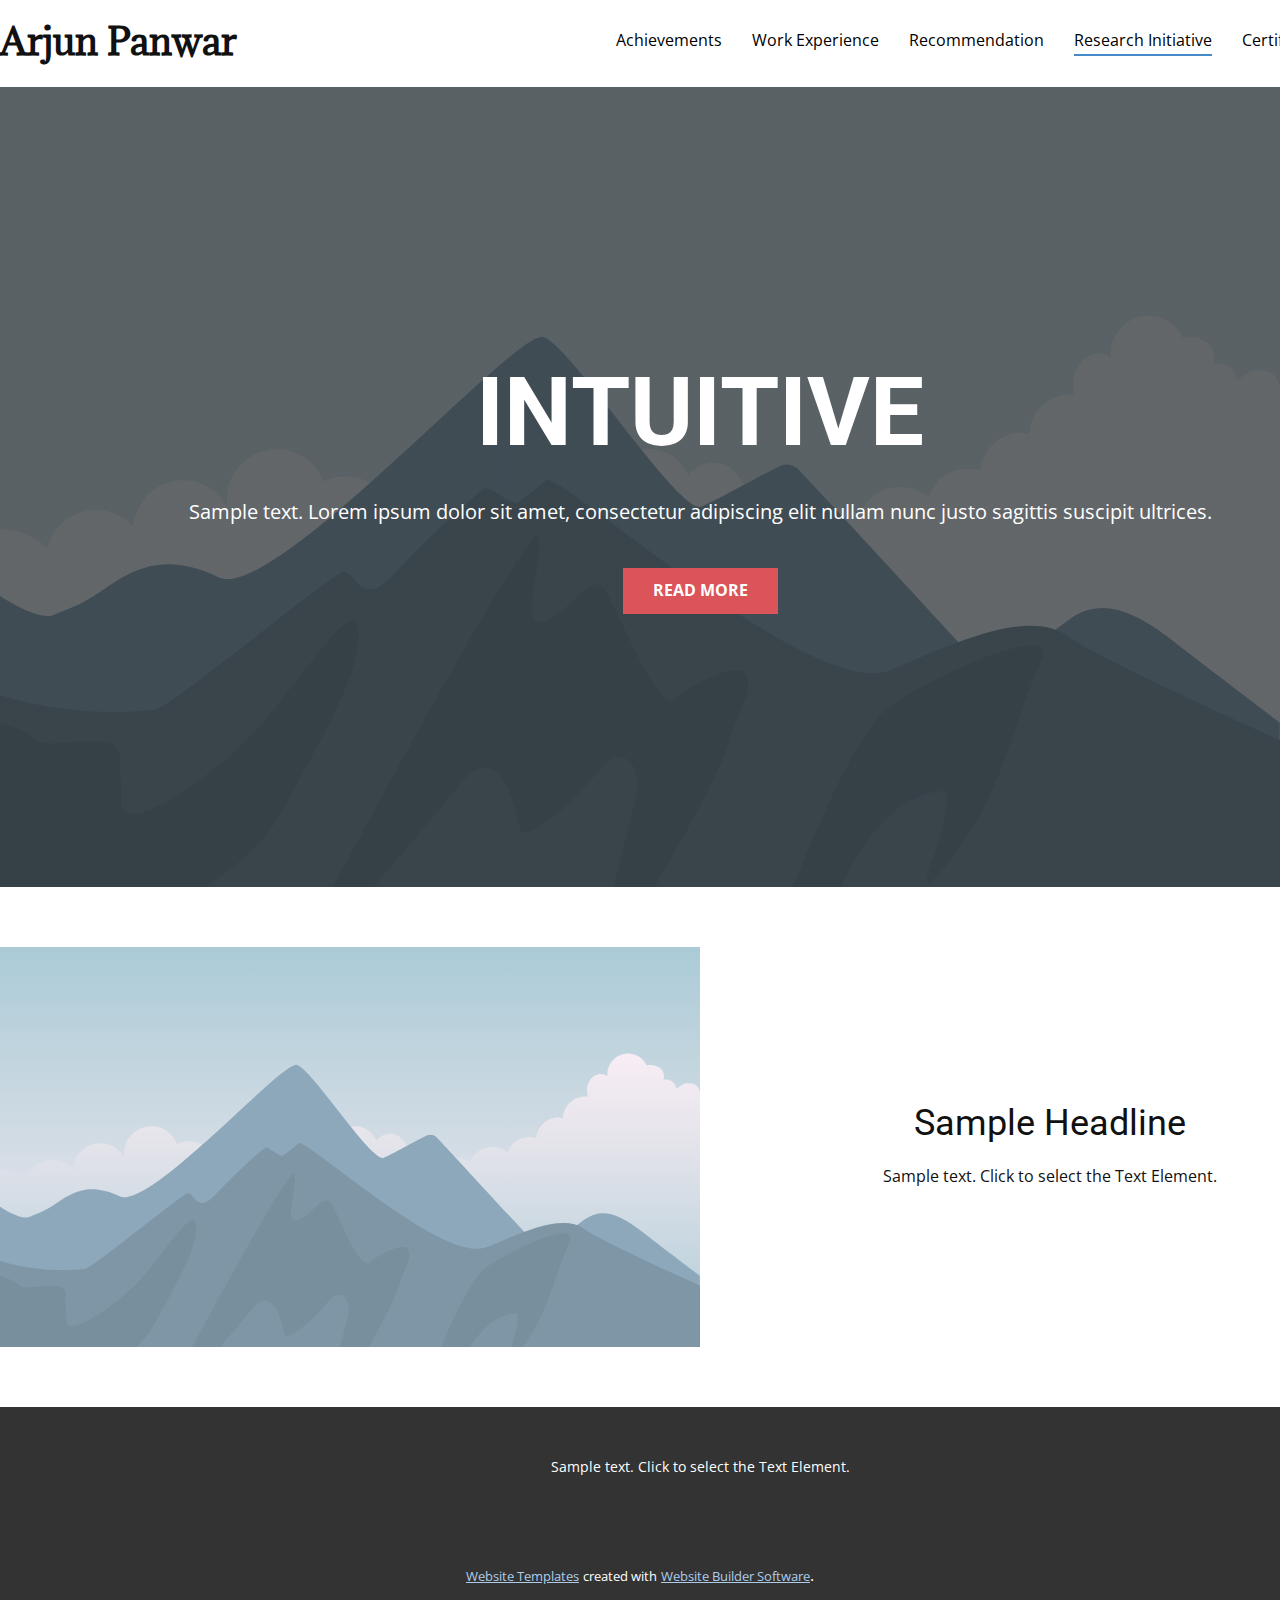
<file: Research-Initiative.html>
<!DOCTYPE html>
<html style="font-size: 16px;" lang="en"><head>
    <meta name="viewport" content="width=device-width, initial-scale=1.0">
    <meta charset="utf-8">
    <meta name="keywords" content="INTUITIVE">
    <meta name="description" content="">
    <title>Research Initiative</title>
    <link rel="stylesheet" href="nicepage.css" media="screen">
<link rel="stylesheet" href="Research-Initiative.css" media="screen">
    <script class="u-script" type="text/javascript" src="jquery.js" defer=""></script>
    <script class="u-script" type="text/javascript" src="nicepage.js" defer=""></script>
    <meta name="generator" content="Nicepage 4.18.4, nicepage.com">
    <link id="u-theme-google-font" rel="stylesheet" href="https://fonts.googleapis.com/css?family=Roboto:100,100i,300,300i,400,400i,500,500i,700,700i,900,900i|Open+Sans:300,300i,400,400i,500,500i,600,600i,700,700i,800,800i">
    <link id="u-page-google-font" rel="stylesheet" href="https://fonts.googleapis.com/css?family=Adamina:400">
    
    
    
    <script type="application/ld+json">{
		"@context": "http://schema.org",
		"@type": "Organization",
		"name": ""
}</script>
    <meta name="theme-color" content="#478ac9">
    <meta property="og:title" content="Research Initiative">
    <meta property="og:type" content="website">
  </head>
  <body class="u-body u-xl-mode" data-lang="en"><header class="u-clearfix u-header u-header" id="sec-caa2"><div class="u-clearfix u-sheet u-sheet-1">
        <h2 class="u-align-justify u-custom-font u-text u-text-1">Arjun Panwar</h2>
        <nav class="u-menu u-menu-dropdown u-offcanvas u-menu-1">
          <div class="menu-collapse" style="font-size: 1rem; letter-spacing: 0px;">
            <a class="u-button-style u-custom-active-border-color u-custom-border u-custom-border-color u-custom-borders u-custom-hover-border-color u-custom-left-right-menu-spacing u-custom-padding-bottom u-custom-text-active-color u-custom-text-color u-custom-text-hover-color u-custom-top-bottom-menu-spacing u-nav-link u-text-active-palette-1-base u-text-hover-palette-2-base" href="#">
              <svg class="u-svg-link" viewBox="0 0 24 24"><use xmlns:xlink="http://www.w3.org/1999/xlink" xlink:href="#svg-c933"></use></svg>
              <svg class="u-svg-content" version="1.1" id="svg-c933" viewBox="0 0 16 16" x="0px" y="0px" xmlns:xlink="http://www.w3.org/1999/xlink" xmlns="http://www.w3.org/2000/svg"><g><rect y="1" width="16" height="2"></rect><rect y="7" width="16" height="2"></rect><rect y="13" width="16" height="2"></rect>
</g></svg>
            </a>
          </div>
          <div class="u-custom-menu u-nav-container">
            <ul class="u-nav u-spacing-30 u-unstyled u-nav-1"><li class="u-nav-item"><a class="u-border-2 u-border-active-palette-1-base u-border-hover-palette-1-light-1 u-border-no-left u-border-no-right u-border-no-top u-button-style u-nav-link u-text-active-black u-text-black u-text-hover-custom-color-1" href="Achievements.html" target="_blank" style="padding: 6px 0px;">Achievements</a>
</li><li class="u-nav-item"><a class="u-border-2 u-border-active-palette-1-base u-border-hover-palette-1-light-1 u-border-no-left u-border-no-right u-border-no-top u-button-style u-nav-link u-text-active-black u-text-black u-text-hover-custom-color-1" href="Work-Experience.html" style="padding: 6px 0px;">Work Experience</a>
</li><li class="u-nav-item"><a class="u-border-2 u-border-active-palette-1-base u-border-hover-palette-1-light-1 u-border-no-left u-border-no-right u-border-no-top u-button-style u-nav-link u-text-active-black u-text-black u-text-hover-custom-color-1" href="Recommendation.html" target="_blank" style="padding: 6px 0px;">Recommendation</a>
</li><li class="u-nav-item"><a class="u-border-2 u-border-active-palette-1-base u-border-hover-palette-1-light-1 u-border-no-left u-border-no-right u-border-no-top u-button-style u-nav-link u-text-active-black u-text-black u-text-hover-custom-color-1" href="Research-Initiative.html" style="padding: 6px 0px;">Research Initiative</a>
</li><li class="u-nav-item"><a class="u-border-2 u-border-active-palette-1-base u-border-hover-palette-1-light-1 u-border-no-left u-border-no-right u-border-no-top u-button-style u-nav-link u-text-active-black u-text-black u-text-hover-custom-color-1" style="padding: 6px 0px;">Certification</a>
</li></ul>
          </div>
          <div class="u-custom-menu u-nav-container-collapse">
            <div class="u-black u-container-style u-inner-container-layout u-opacity u-opacity-95 u-sidenav">
              <div class="u-inner-container-layout u-sidenav-overflow">
                <div class="u-menu-close"></div>
                <ul class="u-align-center u-nav u-popupmenu-items u-unstyled u-nav-2"><li class="u-nav-item"><a class="u-button-style u-nav-link" href="Achievements.html" target="_blank">Achievements</a>
</li><li class="u-nav-item"><a class="u-button-style u-nav-link" href="Work-Experience.html">Work Experience</a>
</li><li class="u-nav-item"><a class="u-button-style u-nav-link" href="Recommendation.html" target="_blank">Recommendation</a>
</li><li class="u-nav-item"><a class="u-button-style u-nav-link" href="Research-Initiative.html">Research Initiative</a>
</li><li class="u-nav-item"><a class="u-button-style u-nav-link">Certification</a>
</li></ul>
              </div>
            </div>
            <div class="u-black u-menu-overlay u-opacity u-opacity-70"></div>
          </div>
        </nav>
      </div></header>
    <section class="u-align-center u-clearfix u-image u-shading u-section-1" src="" data-image-width="256" data-image-height="256" id="sec-cd30">
      <div class="u-clearfix u-sheet u-valign-middle u-sheet-1">
        <h1 class="u-text u-text-default u-title u-text-1">INTUITIVE</h1>
        <p class="u-large-text u-text u-text-default u-text-variant u-text-2">Sample text. Lorem ipsum dolor sit amet, consectetur adipiscing elit nullam nunc justo sagittis suscipit ultrices.</p>
        <a href="#" class="u-btn u-button-style u-palette-2-base u-btn-1">Read More</a>
      </div>
    </section>
    <section class="u-clearfix u-section-2" id="sec-8f00">
      <div class="u-clearfix u-sheet u-sheet-1">
        <div class="u-clearfix u-expanded-width u-layout-wrap u-layout-wrap-1">
          <div class="u-layout">
            <div class="u-layout-row">
              <div class="u-container-style u-image u-layout-cell u-size-30 u-image-1" data-image-width="400" data-image-height="265">
                <div class="u-container-layout u-container-layout-1"></div>
              </div>
              <div class="u-align-center u-container-style u-layout-cell u-size-30 u-layout-cell-2">
                <div class="u-container-layout u-valign-middle u-container-layout-2">
                  <h2 class="u-text u-text-default u-text-1">Sample Headline</h2>
                  <p class="u-text u-text-default u-text-2">Sample text. Click to select the Text Element.</p>
                </div>
              </div>
            </div>
          </div>
        </div>
      </div>
    </section>
    
    
    <footer class="u-align-center u-clearfix u-footer u-grey-80 u-footer" id="sec-1018"><div class="u-clearfix u-sheet u-sheet-1">
        <p class="u-small-text u-text u-text-variant u-text-1">Sample text. Click to select the Text Element.</p>
      </div></footer>
    <section class="u-backlink u-clearfix u-grey-80">
      <a class="u-link" href="https://nicepage.com/website-templates" target="_blank">
        <span>Website Templates</span>
      </a>
      <p class="u-text">
        <span>created with</span>
      </p>
      <a class="u-link" href="" target="_blank">
        <span>Website Builder Software</span>
      </a>. 
    </section>
  
</body></html>
</file>
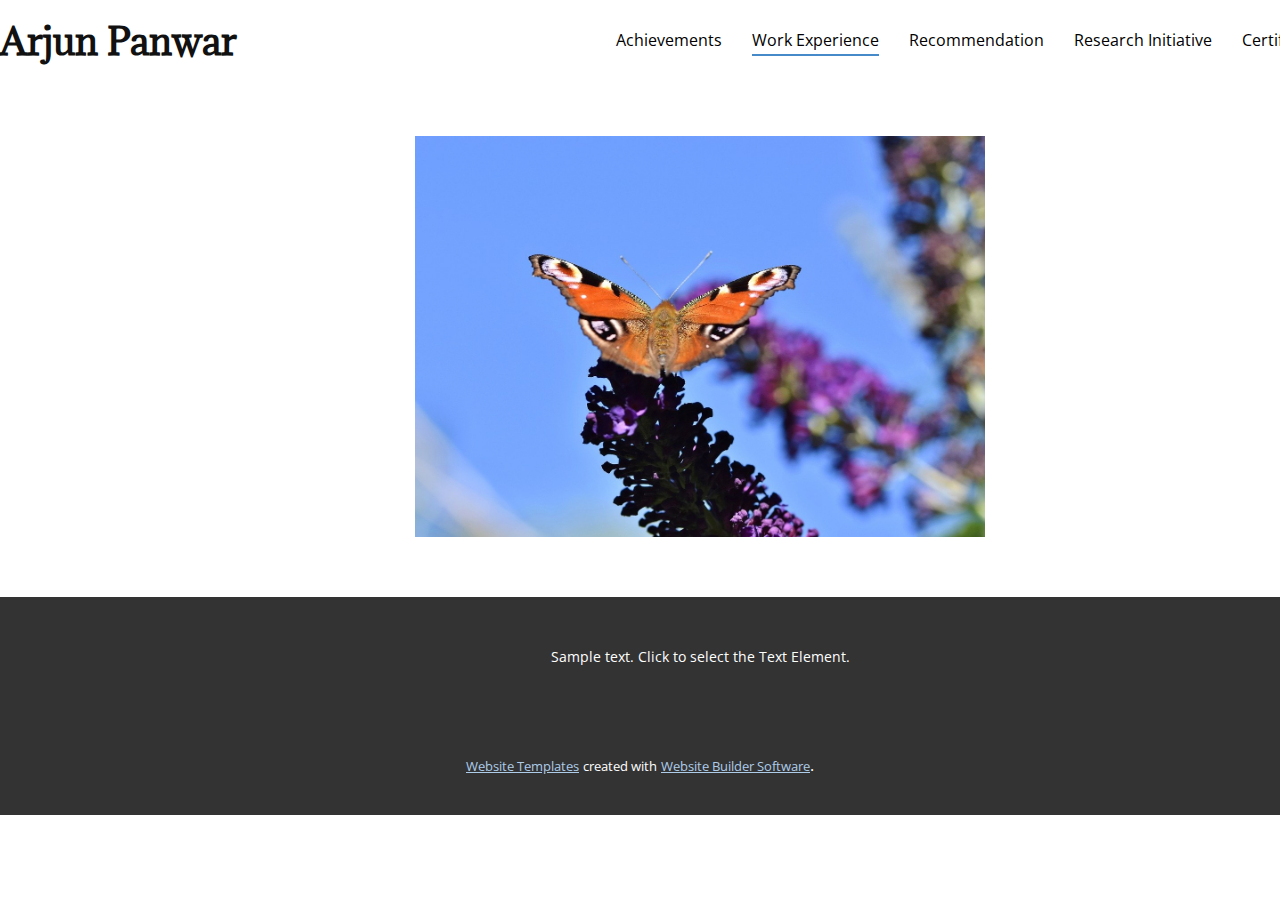
<file: Work-Experience.html>
<!DOCTYPE html>
<html style="font-size: 16px;" lang="en"><head>
    <meta name="viewport" content="width=device-width, initial-scale=1.0">
    <meta charset="utf-8">
    <meta name="keywords" content="Arjun Panwar">
    <meta name="description" content="">
    <title>Work Experience</title>
    <link rel="stylesheet" href="nicepage.css" media="screen">
<link rel="stylesheet" href="Work-Experience.css" media="screen">
    <script class="u-script" type="text/javascript" src="jquery.js" defer=""></script>
    <script class="u-script" type="text/javascript" src="nicepage.js" defer=""></script>
    <meta name="generator" content="Nicepage 4.18.4, nicepage.com">
    <link id="u-theme-google-font" rel="stylesheet" href="https://fonts.googleapis.com/css?family=Roboto:100,100i,300,300i,400,400i,500,500i,700,700i,900,900i|Open+Sans:300,300i,400,400i,500,500i,600,600i,700,700i,800,800i">
    <link id="u-page-google-font" rel="stylesheet" href="https://fonts.googleapis.com/css?family=Adamina:400">
    
    
    <script type="application/ld+json">{
		"@context": "http://schema.org",
		"@type": "Organization",
		"name": ""
}</script>
    <meta name="theme-color" content="#478ac9">
    <meta property="og:title" content="Work Experience">
    <meta property="og:type" content="website">
  </head>
  <body class="u-body u-xl-mode" data-lang="en"><header class="u-clearfix u-header u-header" id="sec-caa2"><div class="u-clearfix u-sheet u-sheet-1">
        <h2 class="u-align-justify u-custom-font u-text u-text-1">Arjun Panwar</h2>
        <nav class="u-menu u-menu-dropdown u-offcanvas u-menu-1">
          <div class="menu-collapse" style="font-size: 1rem; letter-spacing: 0px;">
            <a class="u-button-style u-custom-active-border-color u-custom-border u-custom-border-color u-custom-borders u-custom-hover-border-color u-custom-left-right-menu-spacing u-custom-padding-bottom u-custom-text-active-color u-custom-text-color u-custom-text-hover-color u-custom-top-bottom-menu-spacing u-nav-link u-text-active-palette-1-base u-text-hover-palette-2-base" href="#">
              <svg class="u-svg-link" viewBox="0 0 24 24"><use xmlns:xlink="http://www.w3.org/1999/xlink" xlink:href="#svg-c933"></use></svg>
              <svg class="u-svg-content" version="1.1" id="svg-c933" viewBox="0 0 16 16" x="0px" y="0px" xmlns:xlink="http://www.w3.org/1999/xlink" xmlns="http://www.w3.org/2000/svg"><g><rect y="1" width="16" height="2"></rect><rect y="7" width="16" height="2"></rect><rect y="13" width="16" height="2"></rect>
</g></svg>
            </a>
          </div>
          <div class="u-custom-menu u-nav-container">
            <ul class="u-nav u-spacing-30 u-unstyled u-nav-1"><li class="u-nav-item"><a class="u-border-2 u-border-active-palette-1-base u-border-hover-palette-1-light-1 u-border-no-left u-border-no-right u-border-no-top u-button-style u-nav-link u-text-active-black u-text-black u-text-hover-custom-color-1" href="Achievements.html" target="_blank" style="padding: 6px 0px;">Achievements</a>
</li><li class="u-nav-item"><a class="u-border-2 u-border-active-palette-1-base u-border-hover-palette-1-light-1 u-border-no-left u-border-no-right u-border-no-top u-button-style u-nav-link u-text-active-black u-text-black u-text-hover-custom-color-1" href="Work-Experience.html" style="padding: 6px 0px;">Work Experience</a>
</li><li class="u-nav-item"><a class="u-border-2 u-border-active-palette-1-base u-border-hover-palette-1-light-1 u-border-no-left u-border-no-right u-border-no-top u-button-style u-nav-link u-text-active-black u-text-black u-text-hover-custom-color-1" href="Recommendation.html" target="_blank" style="padding: 6px 0px;">Recommendation</a>
</li><li class="u-nav-item"><a class="u-border-2 u-border-active-palette-1-base u-border-hover-palette-1-light-1 u-border-no-left u-border-no-right u-border-no-top u-button-style u-nav-link u-text-active-black u-text-black u-text-hover-custom-color-1" href="Research-Initiative.html" style="padding: 6px 0px;">Research Initiative</a>
</li><li class="u-nav-item"><a class="u-border-2 u-border-active-palette-1-base u-border-hover-palette-1-light-1 u-border-no-left u-border-no-right u-border-no-top u-button-style u-nav-link u-text-active-black u-text-black u-text-hover-custom-color-1" style="padding: 6px 0px;">Certification</a>
</li></ul>
          </div>
          <div class="u-custom-menu u-nav-container-collapse">
            <div class="u-black u-container-style u-inner-container-layout u-opacity u-opacity-95 u-sidenav">
              <div class="u-inner-container-layout u-sidenav-overflow">
                <div class="u-menu-close"></div>
                <ul class="u-align-center u-nav u-popupmenu-items u-unstyled u-nav-2"><li class="u-nav-item"><a class="u-button-style u-nav-link" href="Achievements.html" target="_blank">Achievements</a>
</li><li class="u-nav-item"><a class="u-button-style u-nav-link" href="Work-Experience.html">Work Experience</a>
</li><li class="u-nav-item"><a class="u-button-style u-nav-link" href="Recommendation.html" target="_blank">Recommendation</a>
</li><li class="u-nav-item"><a class="u-button-style u-nav-link" href="Research-Initiative.html">Research Initiative</a>
</li><li class="u-nav-item"><a class="u-button-style u-nav-link">Certification</a>
</li></ul>
              </div>
            </div>
            <div class="u-black u-menu-overlay u-opacity u-opacity-70"></div>
          </div>
        </nav>
      </div></header>
    <section class="u-clearfix u-section-1" id="sec-7300">
      <div class="u-clearfix u-sheet u-sheet-1">
        <img class="u-image u-image-default u-image-1" src="images/498463560592f9f28cd2723d1dc7690798d1c0d022890682545a9ad74ee2f4d77357d9861f06f706b229de764dbf60a296925da048d4538f584f0a_1280.jpg" alt="" data-image-width="1280" data-image-height="901">
      </div>
    </section>
    
    
    <footer class="u-align-center u-clearfix u-footer u-grey-80 u-footer" id="sec-1018"><div class="u-clearfix u-sheet u-sheet-1">
        <p class="u-small-text u-text u-text-variant u-text-1">Sample text. Click to select the Text Element.</p>
      </div></footer>
    <section class="u-backlink u-clearfix u-grey-80">
      <a class="u-link" href="https://nicepage.com/website-templates" target="_blank">
        <span>Website Templates</span>
      </a>
      <p class="u-text">
        <span>created with</span>
      </p>
      <a class="u-link" href="" target="_blank">
        <span>Website Builder Software</span>
      </a>. 
    </section>
  
</body></html>
</file>
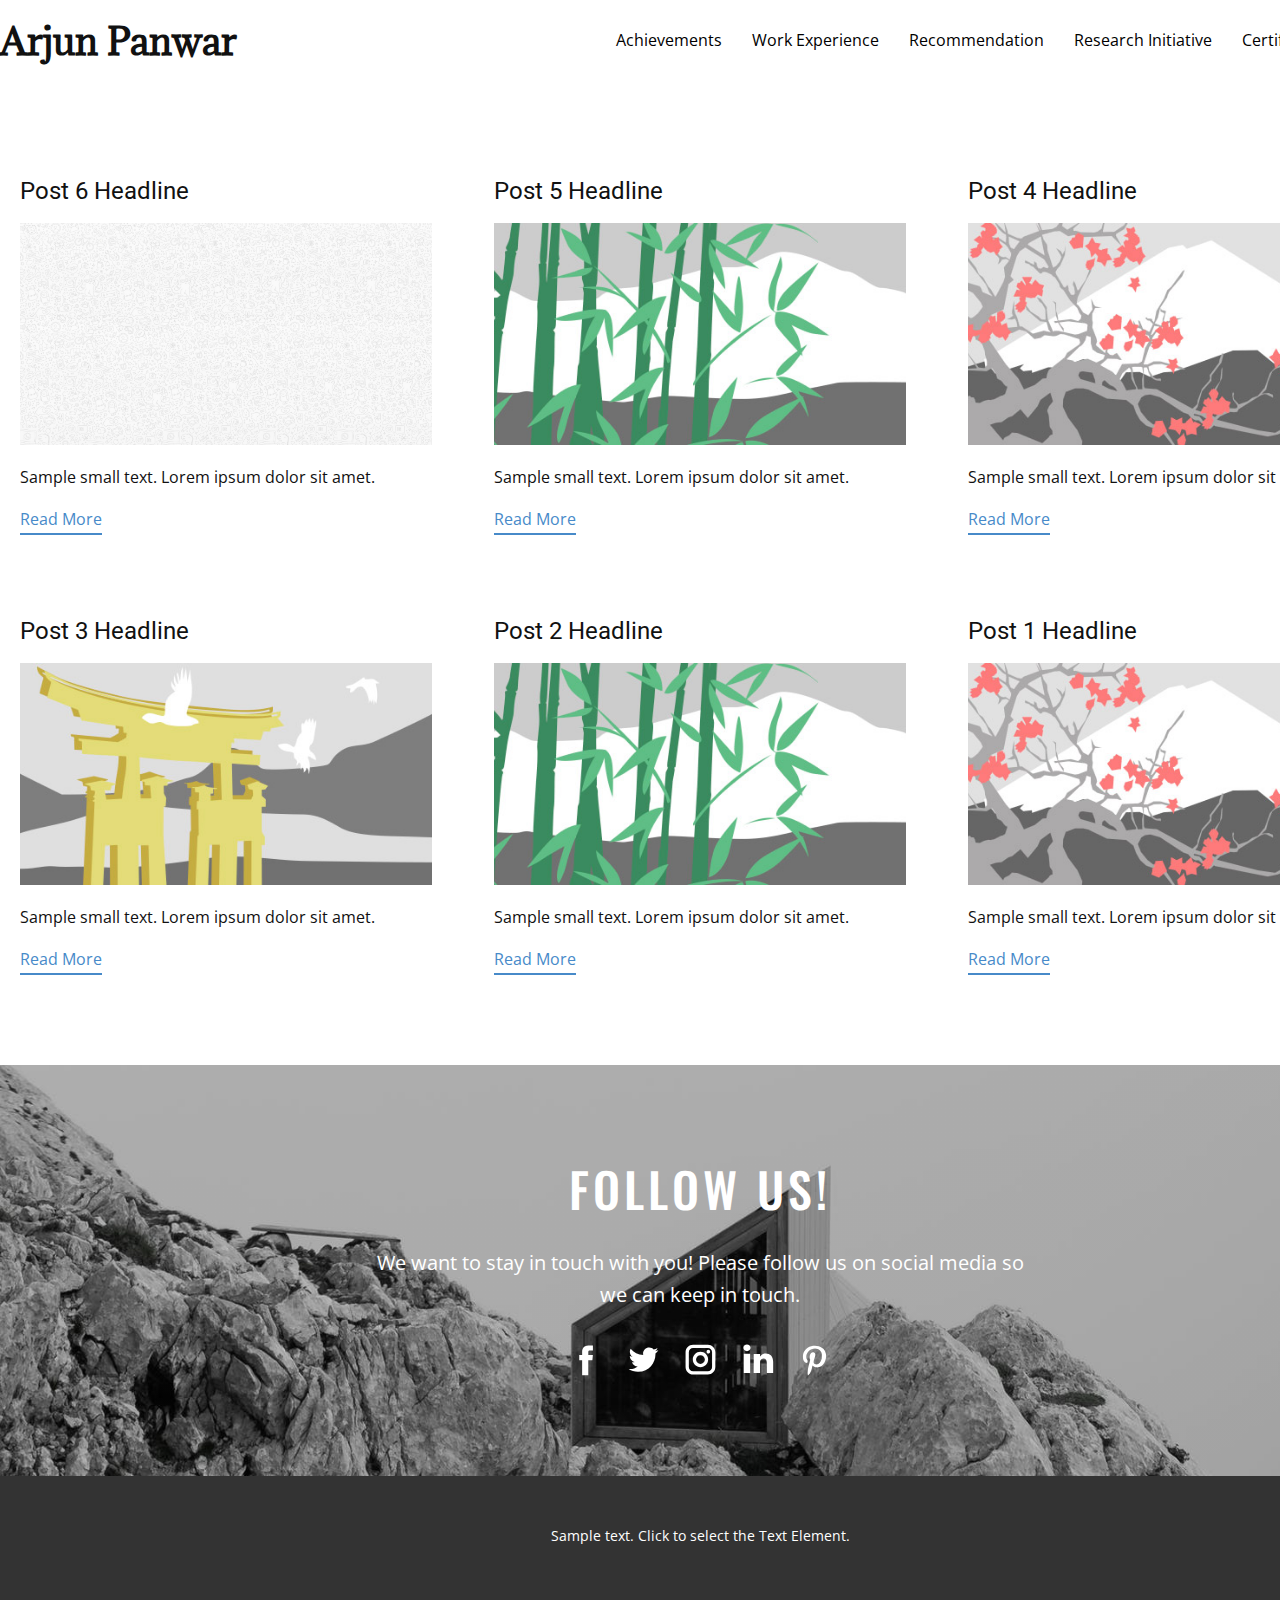
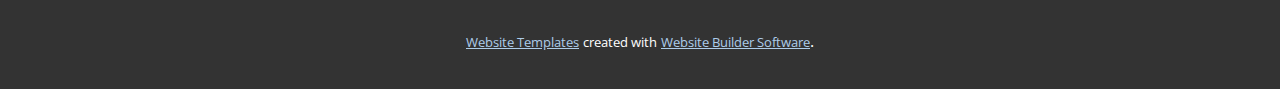
<file: blog/blog.html>
<html style="font-size: 16px;" lang="en"><head>
    <meta name="viewport" content="width=device-width, initial-scale=1.0">
    <meta charset="utf-8">
    <meta name="keywords" content="Follow Us!">
    <meta name="description" content="">
    <title>Blog Template</title>
    <link rel="stylesheet" href="../nicepage.css" media="screen">
<link rel="stylesheet" href="../Blog-Template.css" media="screen">
    <script class="u-script" type="text/javascript" src="../jquery.js" defer=""></script>
    <script class="u-script" type="text/javascript" src="../nicepage.js" defer=""></script>
    <meta name="generator" content="Nicepage 4.18.4, nicepage.com">
    <link id="u-theme-google-font" rel="stylesheet" href="https://fonts.googleapis.com/css?family=Roboto:100,100i,300,300i,400,400i,500,500i,700,700i,900,900i|Open+Sans:300,300i,400,400i,500,500i,600,600i,700,700i,800,800i">
    <link id="u-page-google-font" rel="stylesheet" href="https://fonts.googleapis.com/css?family=Oswald:200,300,400,500,600,700|Adamina:400">
    
    
    
    <script type="application/ld+json">{
		"@context": "http://schema.org",
		"@type": "Organization",
		"name": ""
}</script>
    <meta name="theme-color" content="#478ac9">
  </head>
  <body class="u-body u-xl-mode" data-lang="en"><header class="u-clearfix u-header u-header" id="sec-caa2"><div class="u-clearfix u-sheet u-sheet-1">
        <h2 class="u-align-justify u-custom-font u-text u-text-1">Arjun Panwar</h2>
        <nav class="u-menu u-menu-dropdown u-offcanvas u-menu-1">
          <div class="menu-collapse" style="font-size: 1rem; letter-spacing: 0px;">
            <a class="u-button-style u-custom-active-border-color u-custom-border u-custom-border-color u-custom-borders u-custom-hover-border-color u-custom-left-right-menu-spacing u-custom-padding-bottom u-custom-text-active-color u-custom-text-color u-custom-text-hover-color u-custom-top-bottom-menu-spacing u-nav-link u-text-active-palette-1-base u-text-hover-palette-2-base" href="#">
              <svg class="u-svg-link" viewBox="0 0 24 24"><use xmlns:xlink="http://www.w3.org/1999/xlink" xlink:href="#svg-c933"></use></svg>
              <svg class="u-svg-content" version="1.1" id="svg-c933" viewBox="0 0 16 16" x="0px" y="0px" xmlns:xlink="http://www.w3.org/1999/xlink" xmlns="http://www.w3.org/2000/svg"><g><rect y="1" width="16" height="2"></rect><rect y="7" width="16" height="2"></rect><rect y="13" width="16" height="2"></rect>
</g></svg>
            </a>
          </div>
          <div class="u-custom-menu u-nav-container">
            <ul class="u-nav u-spacing-30 u-unstyled u-nav-1"><li class="u-nav-item"><a class="u-border-2 u-border-active-palette-1-base u-border-hover-palette-1-light-1 u-border-no-left u-border-no-right u-border-no-top u-button-style u-nav-link u-text-active-black u-text-black u-text-hover-custom-color-1" href="../Achievements.html" target="_blank" style="padding: 6px 0px;">Achievements</a>
</li><li class="u-nav-item"><a class="u-border-2 u-border-active-palette-1-base u-border-hover-palette-1-light-1 u-border-no-left u-border-no-right u-border-no-top u-button-style u-nav-link u-text-active-black u-text-black u-text-hover-custom-color-1" href="../Work-Experience.html" style="padding: 6px 0px;">Work Experience</a>
</li><li class="u-nav-item"><a class="u-border-2 u-border-active-palette-1-base u-border-hover-palette-1-light-1 u-border-no-left u-border-no-right u-border-no-top u-button-style u-nav-link u-text-active-black u-text-black u-text-hover-custom-color-1" href="../Recommendation.html" target="_blank" style="padding: 6px 0px;">Recommendation</a>
</li><li class="u-nav-item"><a class="u-border-2 u-border-active-palette-1-base u-border-hover-palette-1-light-1 u-border-no-left u-border-no-right u-border-no-top u-button-style u-nav-link u-text-active-black u-text-black u-text-hover-custom-color-1" href="../Research-Initiative.html" style="padding: 6px 0px;">Research Initiative</a>
</li><li class="u-nav-item"><a class="u-border-2 u-border-active-palette-1-base u-border-hover-palette-1-light-1 u-border-no-left u-border-no-right u-border-no-top u-button-style u-nav-link u-text-active-black u-text-black u-text-hover-custom-color-1" style="padding: 6px 0px;">Certification</a>
</li></ul>
          </div>
          <div class="u-custom-menu u-nav-container-collapse">
            <div class="u-black u-container-style u-inner-container-layout u-opacity u-opacity-95 u-sidenav">
              <div class="u-inner-container-layout u-sidenav-overflow">
                <div class="u-menu-close"></div>
                <ul class="u-align-center u-nav u-popupmenu-items u-unstyled u-nav-2"><li class="u-nav-item"><a class="u-button-style u-nav-link" href="../Achievements.html" target="_blank">Achievements</a>
</li><li class="u-nav-item"><a class="u-button-style u-nav-link" href="../Work-Experience.html">Work Experience</a>
</li><li class="u-nav-item"><a class="u-button-style u-nav-link" href="../Recommendation.html" target="_blank">Recommendation</a>
</li><li class="u-nav-item"><a class="u-button-style u-nav-link" href="../Research-Initiative.html">Research Initiative</a>
</li><li class="u-nav-item"><a class="u-button-style u-nav-link">Certification</a>
</li></ul>
              </div>
            </div>
            <div class="u-black u-menu-overlay u-opacity u-opacity-70"></div>
          </div>
        </nav>
      </div></header>
    <section class="u-clearfix u-section-1" id="sec-66ab">
      <div class="u-clearfix u-sheet u-valign-middle u-sheet-1"><!--blog--><!--blog_options_json--><!--{"type":"Recent","source":"","tags":"","count":""}--><!--/blog_options_json-->
        <div class="u-blog u-expanded-width u-blog-1">
          <div class="u-repeater u-repeater-1"><!--blog_post-->
            <div class="u-blog-post u-container-style u-repeater-item u-white u-repeater-item-1">
              <div class="u-container-layout u-similar-container u-valign-top u-container-layout-1"><!--blog_post_header-->
                <h4 class="u-blog-control u-text u-text-1">
                  <a class="u-post-header-link" href="../blog/post-5.html">Post 6 Headline</a>
                </h4><!--/blog_post_header--><!--blog_post_image-->
                <a class="u-post-header-link" href="../blog/post-5.html"><img alt="" class="u-blog-control u-expanded-width u-image u-image-default u-image-1" src="../images/Untitleddesign.png"></a><!--/blog_post_image--><!--blog_post_content-->
                <div class="u-blog-control u-post-content u-text u-text-2 fr-view">Sample small text. Lorem ipsum dolor sit amet.</div><!--/blog_post_content--><!--blog_post_readmore-->
                <a href="../blog/post-5.html" class="u-blog-control u-border-2 u-border-palette-1-base u-btn u-btn-rectangle u-button-style u-none u-btn-1"><!--blog_post_readmore_content--><!--options_json--><!--{"content":"","defaultValue":"Read More"}--><!--/options_json-->Read More<!--/blog_post_readmore_content--></a><!--/blog_post_readmore-->
              </div>
            </div><div class="u-blog-post u-container-style u-repeater-item u-video-cover u-white">
              <div class="u-container-layout u-similar-container u-valign-top u-container-layout-2"><!--blog_post_header-->
                <h4 class="u-blog-control u-text u-text-3">
                  <a class="u-post-header-link" href="../blog/post-4.html">Post 5 Headline</a>
                </h4><!--/blog_post_header--><!--blog_post_image-->
                <a class="u-post-header-link" href="../blog/post-4.html"><img alt="" class="u-blog-control u-expanded-width u-image u-image-default u-image-2" src="../images/68f64b9d.jpeg"></a><!--/blog_post_image--><!--blog_post_content-->
                <div class="u-blog-control u-post-content u-text u-text-4 fr-view">Sample small text. Lorem ipsum dolor sit amet.</div><!--/blog_post_content--><!--blog_post_readmore-->
                <a href="../blog/post-4.html" class="u-blog-control u-border-2 u-border-palette-1-base u-btn u-btn-rectangle u-button-style u-none u-btn-2"><!--blog_post_readmore_content--><!--options_json--><!--{"content":"","defaultValue":"Read More"}--><!--/options_json-->Read More<!--/blog_post_readmore_content--></a><!--/blog_post_readmore-->
              </div>
            </div><div class="u-blog-post u-container-style u-repeater-item u-video-cover u-white">
              <div class="u-container-layout u-similar-container u-valign-top u-container-layout-3"><!--blog_post_header-->
                <h4 class="u-blog-control u-text u-text-5">
                  <a class="u-post-header-link" href="../blog/post-3.html">Post 4 Headline</a>
                </h4><!--/blog_post_header--><!--blog_post_image-->
                <a class="u-post-header-link" href="../blog/post-3.html"><img alt="" class="u-blog-control u-expanded-width u-image u-image-default u-image-3" src="../images/0fd3416c.jpeg"></a><!--/blog_post_image--><!--blog_post_content-->
                <div class="u-blog-control u-post-content u-text u-text-6 fr-view">Sample small text. Lorem ipsum dolor sit amet.</div><!--/blog_post_content--><!--blog_post_readmore-->
                <a href="../blog/post-3.html" class="u-blog-control u-border-2 u-border-palette-1-base u-btn u-btn-rectangle u-button-style u-none u-btn-3"><!--blog_post_readmore_content--><!--options_json--><!--{"content":"","defaultValue":"Read More"}--><!--/options_json-->Read More<!--/blog_post_readmore_content--></a><!--/blog_post_readmore-->
              </div>
            </div><div class="u-blog-post u-container-style u-repeater-item u-white u-repeater-item-1">
              <div class="u-container-layout u-similar-container u-valign-top u-container-layout-1"><!--blog_post_header-->
                <h4 class="u-blog-control u-text u-text-1">
                  <a class="u-post-header-link" href="../blog/post-2.html">Post 3 Headline</a>
                </h4><!--/blog_post_header--><!--blog_post_image-->
                <a class="u-post-header-link" href="../blog/post-2.html"><img alt="" class="u-blog-control u-expanded-width u-image u-image-default u-image-1" src="../images/8ad73f3c.jpeg"></a><!--/blog_post_image--><!--blog_post_content-->
                <div class="u-blog-control u-post-content u-text u-text-2 fr-view">Sample small text. Lorem ipsum dolor sit amet.</div><!--/blog_post_content--><!--blog_post_readmore-->
                <a href="../blog/post-2.html" class="u-blog-control u-border-2 u-border-palette-1-base u-btn u-btn-rectangle u-button-style u-none u-btn-1"><!--blog_post_readmore_content--><!--options_json--><!--{"content":"","defaultValue":"Read More"}--><!--/options_json-->Read More<!--/blog_post_readmore_content--></a><!--/blog_post_readmore-->
              </div>
            </div><div class="u-blog-post u-container-style u-repeater-item u-video-cover u-white">
              <div class="u-container-layout u-similar-container u-valign-top u-container-layout-2"><!--blog_post_header-->
                <h4 class="u-blog-control u-text u-text-3">
                  <a class="u-post-header-link" href="../blog/post-1.html">Post 2 Headline</a>
                </h4><!--/blog_post_header--><!--blog_post_image-->
                <a class="u-post-header-link" href="../blog/post-1.html"><img alt="" class="u-blog-control u-expanded-width u-image u-image-default u-image-2" src="../images/68f64b9d.jpeg"></a><!--/blog_post_image--><!--blog_post_content-->
                <div class="u-blog-control u-post-content u-text u-text-4 fr-view">Sample small text. Lorem ipsum dolor sit amet.</div><!--/blog_post_content--><!--blog_post_readmore-->
                <a href="../blog/post-1.html" class="u-blog-control u-border-2 u-border-palette-1-base u-btn u-btn-rectangle u-button-style u-none u-btn-2"><!--blog_post_readmore_content--><!--options_json--><!--{"content":"","defaultValue":"Read More"}--><!--/options_json-->Read More<!--/blog_post_readmore_content--></a><!--/blog_post_readmore-->
              </div>
            </div><div class="u-blog-post u-container-style u-repeater-item u-video-cover u-white">
              <div class="u-container-layout u-similar-container u-valign-top u-container-layout-3"><!--blog_post_header-->
                <h4 class="u-blog-control u-text u-text-5">
                  <a class="u-post-header-link" href="../blog/post.html">Post 1 Headline</a>
                </h4><!--/blog_post_header--><!--blog_post_image-->
                <a class="u-post-header-link" href="../blog/post.html"><img alt="" class="u-blog-control u-expanded-width u-image u-image-default u-image-3" src="../images/0fd3416c.jpeg"></a><!--/blog_post_image--><!--blog_post_content-->
                <div class="u-blog-control u-post-content u-text u-text-6 fr-view">Sample small text. Lorem ipsum dolor sit amet.</div><!--/blog_post_content--><!--blog_post_readmore-->
                <a href="../blog/post.html" class="u-blog-control u-border-2 u-border-palette-1-base u-btn u-btn-rectangle u-button-style u-none u-btn-3"><!--blog_post_readmore_content--><!--options_json--><!--{"content":"","defaultValue":"Read More"}--><!--/options_json-->Read More<!--/blog_post_readmore_content--></a><!--/blog_post_readmore-->
              </div>
            </div><!--/blog_post--><!--blog_post-->
            <!--/blog_post--><!--blog_post-->
            <!--/blog_post-->
          </div>
        </div><!--/blog-->
      </div>
    </section>
    <section class="u-align-center u-clearfix u-image u-shading u-section-2" id="carousel_121c">
      <div class="u-clearfix u-sheet u-valign-middle u-sheet-1">
        <h2 class="u-custom-font u-font-oswald u-text u-text-1">Follow Us!</h2>
        <p class="u-large-text u-text u-text-variant u-text-2">We want to stay in touch with&nbsp;you!&nbsp;Please follow us&nbsp;on&nbsp;social media&nbsp;so we can keep in touch.</p>
        <div class="u-social-icons u-spacing-20 u-social-icons-1">
          <a class="u-social-url" target="_blank" href=""><span class="u-icon u-icon-circle u-social-facebook u-social-icon u-icon-1">
          <svg class="u-svg-link" preserveAspectRatio="xMidYMin slice" viewBox="0 0 112 112" style=""><use xmlns:xlink="http://www.w3.org/1999/xlink" xlink:href="#svg-f107"></use></svg>
          <svg x="0px" y="0px" viewBox="0 0 112 112" id="svg-f107" class="u-svg-content"><path d="M75.5,28.8H65.4c-1.5,0-4,0.9-4,4.3v9.4h13.9l-1.5,15.8H61.4v45.1H42.8V58.3h-8.8V42.4h8.8V32.2 c0-7.4,3.4-18.8,18.8-18.8h13.8v15.4H75.5z"></path></svg>
        </span>
          </a>
          <a class="u-social-url" target="_blank" href=""><span class="u-icon u-icon-circle u-social-icon u-social-twitter u-icon-2">
          <svg class="u-svg-link" preserveAspectRatio="xMidYMin slice" viewBox="0 0 112 112" style=""><use xmlns:xlink="http://www.w3.org/1999/xlink" xlink:href="#svg-e140"></use></svg>
          <svg x="0px" y="0px" viewBox="0 0 112 112" id="svg-e140" class="u-svg-content"><path d="M92.2,38.2c0,0.8,0,1.6,0,2.3c0,24.3-18.6,52.4-52.6,52.4c-10.6,0.1-20.2-2.9-28.5-8.2 c1.4,0.2,2.9,0.2,4.4,0.2c8.7,0,16.7-2.9,23-7.9c-8.1-0.2-14.9-5.5-17.3-12.8c1.1,0.2,2.4,0.2,3.4,0.2c1.6,0,3.3-0.2,4.8-0.7 c-8.4-1.6-14.9-9.2-14.9-18c0-0.2,0-0.2,0-0.2c2.5,1.4,5.4,2.2,8.4,2.3c-5-3.3-8.3-8.9-8.3-15.4c0-3.4,1-6.5,2.5-9.2 c9.1,11.1,22.7,18.5,38,19.2c-0.2-1.4-0.4-2.8-0.4-4.3c0.1-10,8.3-18.2,18.5-18.2c5.4,0,10.1,2.2,13.5,5.7c4.3-0.8,8.1-2.3,11.7-4.5 c-1.4,4.3-4.3,7.9-8.1,10.1c3.7-0.4,7.3-1.4,10.6-2.9C98.9,32.3,95.7,35.5,92.2,38.2z"></path></svg>
        </span>
          </a>
          <a class="u-social-url" target="_blank" href=""><span class="u-icon u-icon-circle u-social-icon u-social-instagram u-icon-3">
          <svg class="u-svg-link" preserveAspectRatio="xMidYMin slice" viewBox="0 0 112 112" style=""><use xmlns:xlink="http://www.w3.org/1999/xlink" xlink:href="#svg-4718"></use></svg>
          <svg x="0px" y="0px" viewBox="0 0 112 112" id="svg-4718" class="u-svg-content"><path d="M55.9,32.9c-12.8,0-23.2,10.4-23.2,23.2s10.4,23.2,23.2,23.2s23.2-10.4,23.2-23.2S68.7,32.9,55.9,32.9z M55.9,69.4c-7.4,0-13.3-6-13.3-13.3c-0.1-7.4,6-13.3,13.3-13.3s13.3,6,13.3,13.3C69.3,63.5,63.3,69.4,55.9,69.4z"></path><path d="M79.7,26.8c-3,0-5.4,2.5-5.4,5.4s2.5,5.4,5.4,5.4c3,0,5.4-2.5,5.4-5.4S82.7,26.8,79.7,26.8z"></path><path d="M78.2,11H33.5C21,11,10.8,21.3,10.8,33.7v44.7c0,12.6,10.2,22.8,22.7,22.8h44.7c12.6,0,22.7-10.2,22.7-22.7 V33.7C100.8,21.1,90.6,11,78.2,11z M91,78.4c0,7.1-5.8,12.8-12.8,12.8H33.5c-7.1,0-12.8-5.8-12.8-12.8V33.7 c0-7.1,5.8-12.8,12.8-12.8h44.7c7.1,0,12.8,5.8,12.8,12.8V78.4z"></path></svg>
        </span>
          </a>
          <a class="u-social-url" target="_blank" href="#"><span class="u-icon u-icon-circle u-social-icon u-social-linkedin u-icon-4">
          <svg class="u-svg-link" preserveAspectRatio="xMidYMin slice" viewBox="0 0 112 112" style=""><use xmlns:xlink="http://www.w3.org/1999/xlink" xlink:href="#svg-438b"></use></svg>
          <svg x="0px" y="0px" viewBox="0 0 112 112" id="svg-438b" class="u-svg-content"><path d="M33.8,96.8H14.5v-58h19.3V96.8z M24.1,30.9L24.1,30.9c-6.6,0-10.8-4.5-10.8-10.1c0-5.8,4.3-10.1,10.9-10.1 S34.9,15,35.1,20.8C35.1,26.4,30.8,30.9,24.1,30.9z M103.3,96.8H84.1v-31c0-7.8-2.7-13.1-9.8-13.1c-5.3,0-8.5,3.6-9.9,7.1 c-0.6,1.3-0.6,3-0.6,4.8V97H44.5c0,0,0.3-52.6,0-58h19.3v8.2c2.6-3.9,7.2-9.6,17.4-9.6c12.7,0,22.2,8.4,22.2,26.1V96.8z"></path></svg>
        </span>
          </a>
          <a class="u-social-url" target="_blank" href="#"><span class="u-icon u-icon-circle u-social-icon u-social-pinterest u-icon-5">
          <svg class="u-svg-link" preserveAspectRatio="xMidYMin slice" viewBox="0 0 112 112" style=""><use xmlns:xlink="http://www.w3.org/1999/xlink" xlink:href="#svg-3428"></use></svg>
          <svg x="0px" y="0px" viewBox="0 0 112 112" id="svg-3428" class="u-svg-content"><path d="M61.9,79.8c-5.5-0.3-7.8-3.1-12-5.8c-2.3,12.4-5.4,24.3-13.8,30.5c-2.6-18.7,3.8-32.8,6.9-47.7 c-5.1-8.7,0.7-26.2,11.5-21.9c13.5,5.4-11.6,32.3,5.1,35.7c17.6,3.5,24.7-30.5,13.8-41.4c-15.7-16.1-45.7-0.5-42,22.3 c0.9,5.6,6.7,7.2,2.3,15c-10.1-2.2-13-10.2-12.7-20.7c0.6-17.3,15.5-29.3,30.5-31.1c19-2.2,36.8,6.9,39.2,24.7 C93.4,59.5,82.3,81.3,61.9,79.8z"></path></svg>
        </span>
          </a>
        </div>
      </div>
    </section>
    
    
    <footer class="u-align-center u-clearfix u-footer u-grey-80 u-footer" id="sec-1018"><div class="u-clearfix u-sheet u-sheet-1">
        <p class="u-small-text u-text u-text-variant u-text-1">Sample text. Click to select the Text Element.</p>
      </div></footer>
    <section class="u-backlink u-clearfix u-grey-80">
      <a class="u-link" href="https://nicepage.com/website-templates" target="_blank">
        <span>Website Templates</span>
      </a>
      <p class="u-text">
        <span>created with</span>
      </p>
      <a class="u-link" href="" target="_blank">
        <span>Website Builder Software</span>
      </a>. 
    </section>
  
</body></html>
</file>
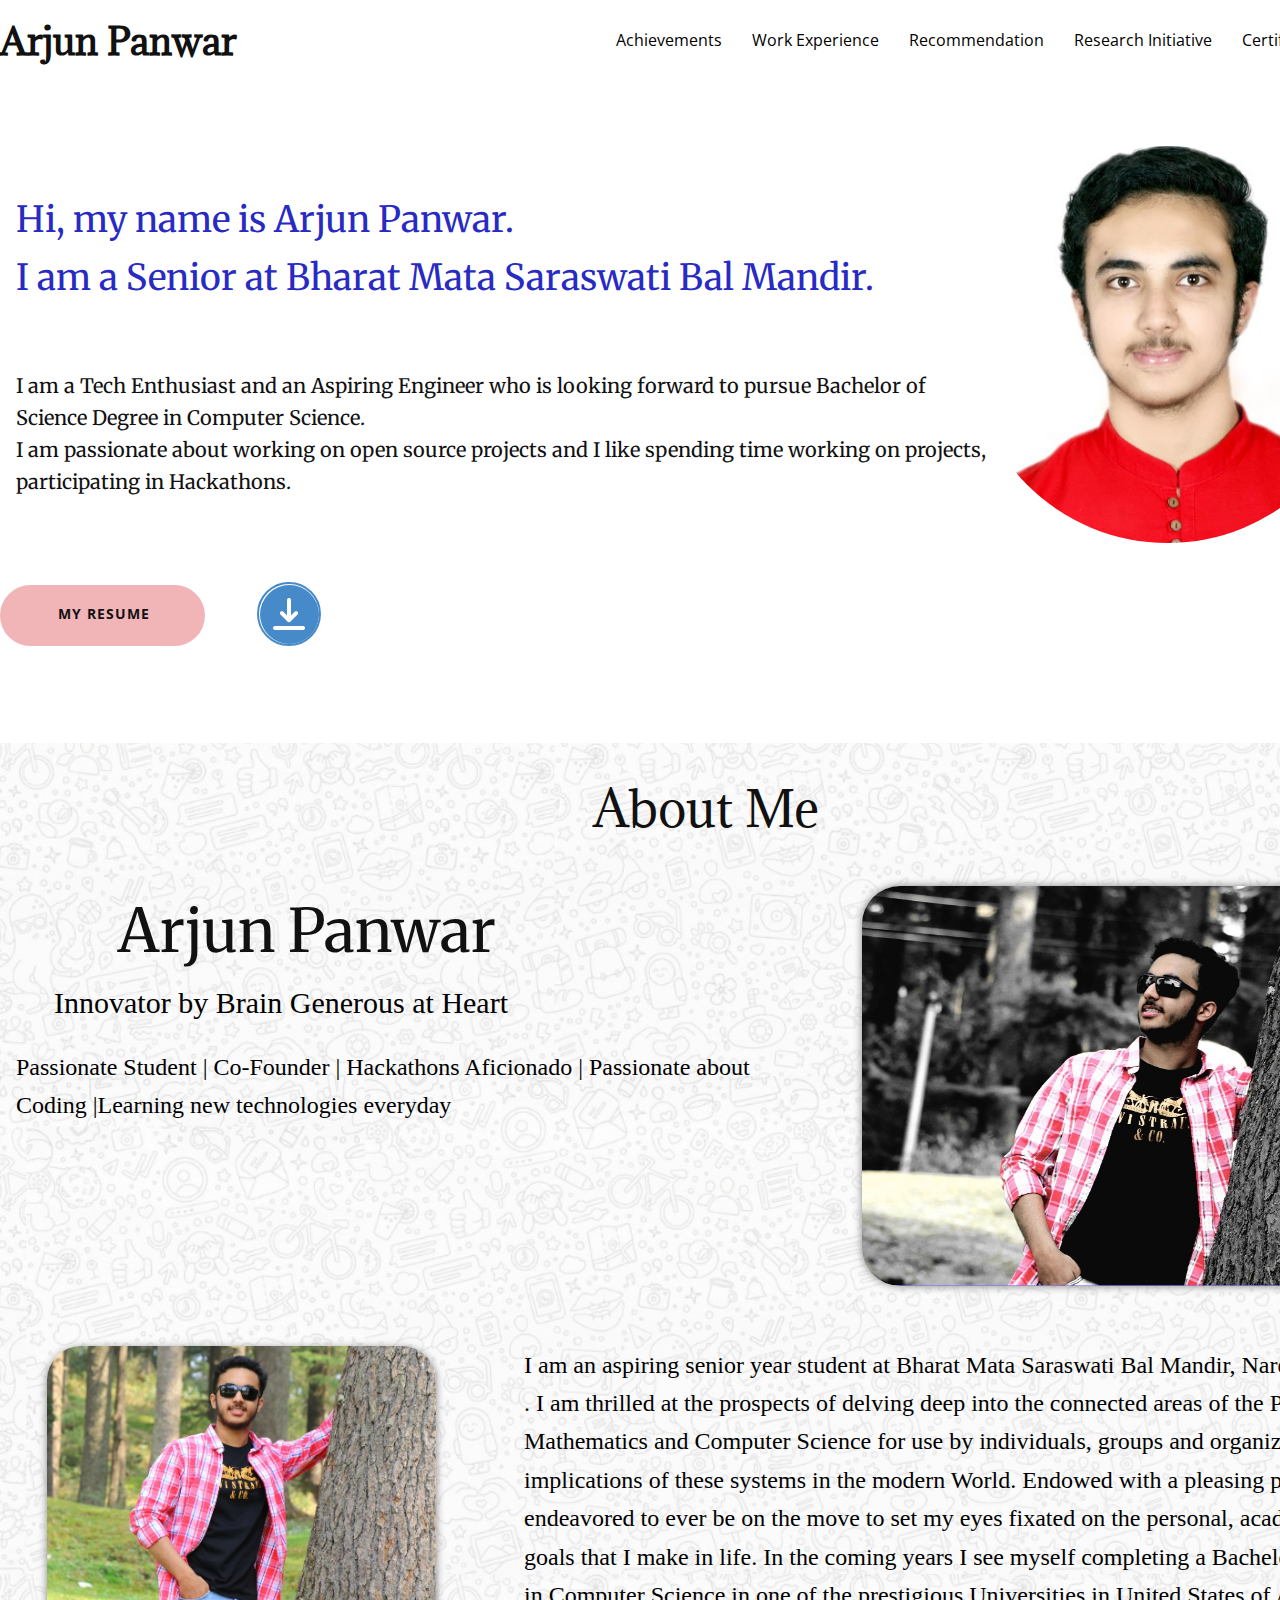
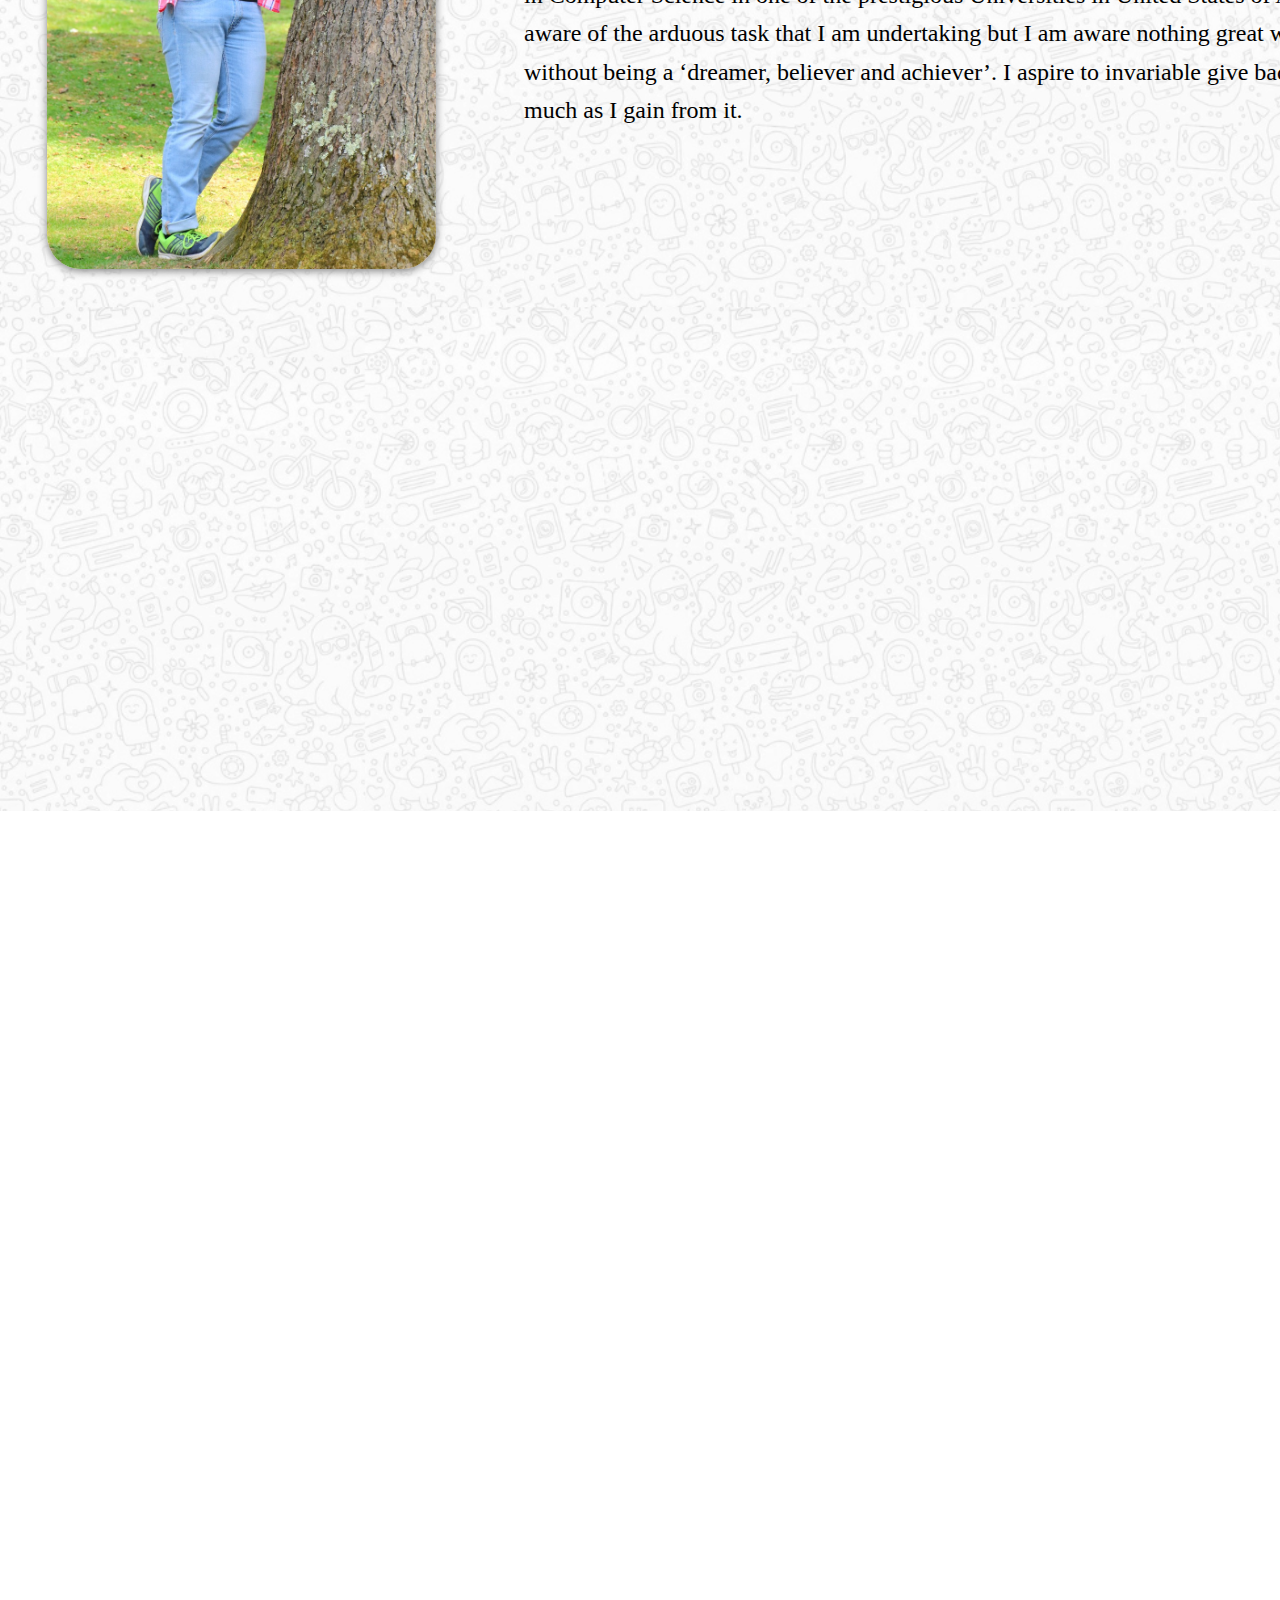
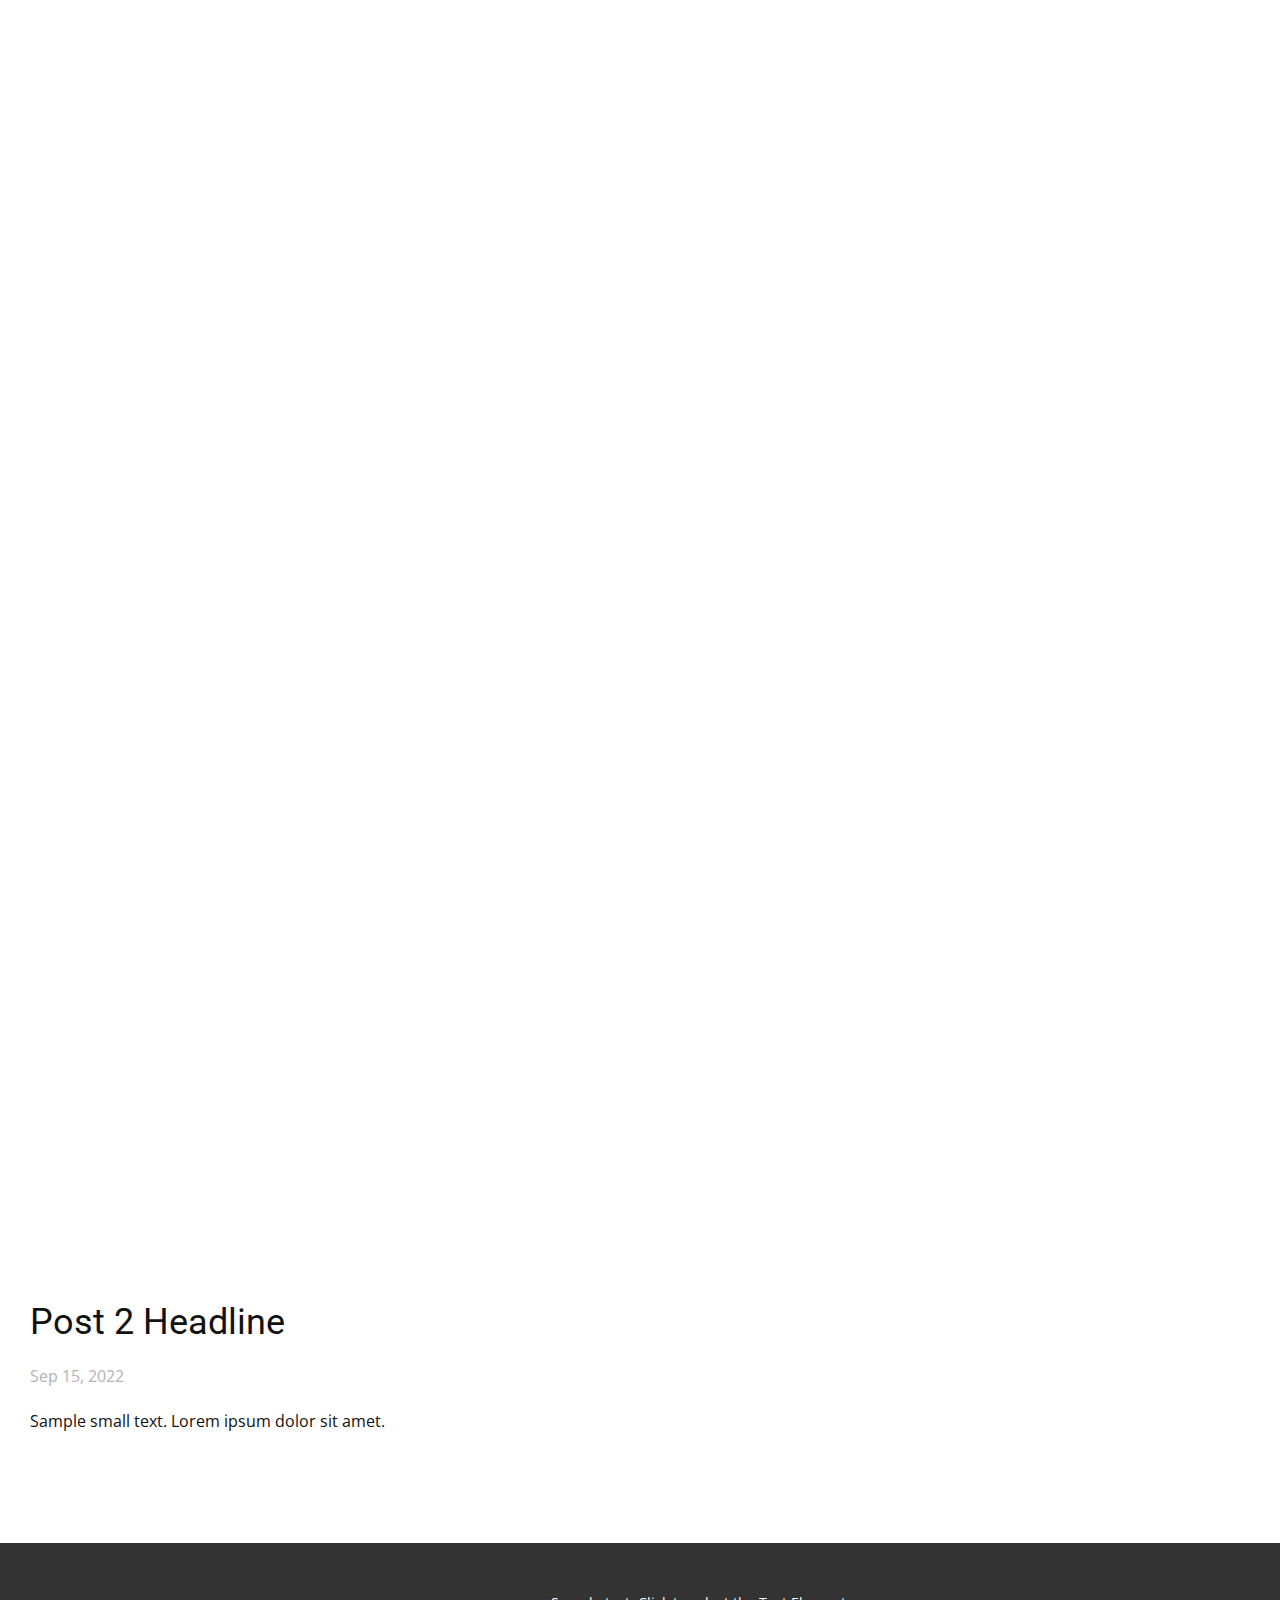
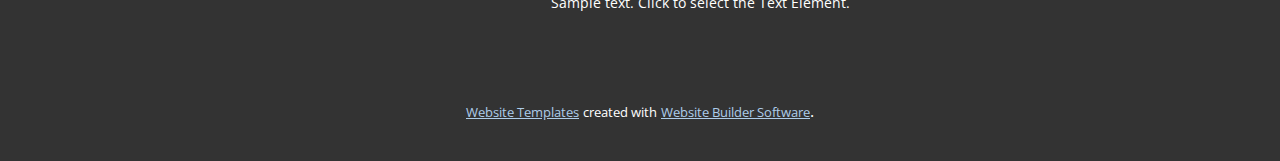
<file: blog/post-1.html>
<!doctype html>
<html style="font-size: 16px;" lang="en"><head>
    <meta name="viewport" content="width=device-width, initial-scale=1.0">
    <meta charset="utf-8">
    <meta name="keywords" content="Post 1 Headline">
    <meta name="description" content="">
    <title>Post 2 Headline</title>
    <link rel="stylesheet" href="../nicepage.css" media="screen">
<link rel="stylesheet" href="../Post-Template.css" media="screen">
    <script class="u-script" type="text/javascript" src="../jquery.js" defer=""></script>
    <script class="u-script" type="text/javascript" src="../nicepage.js" defer=""></script>
    <meta name="generator" content="Nicepage 4.18.4, nicepage.com">
    <link id="u-theme-google-font" rel="stylesheet" href="https://fonts.googleapis.com/css?family=Roboto:100,100i,300,300i,400,400i,500,500i,700,700i,900,900i|Open+Sans:300,300i,400,400i,500,500i,600,600i,700,700i,800,800i">
    <link id="u-page-google-font" rel="stylesheet" href="https://fonts.googleapis.com/css?family=Merriweather:300,300i,400,400i,700,700i,900,900i|Adamina:400">
    
    
    
    
    <script type="application/ld+json">{
		"@context": "http://schema.org",
		"@type": "Organization",
		"name": ""
}</script>
    <meta name="theme-color" content="#478ac9">
  </head>
  <body class="u-body u-xl-mode" data-lang="en"><header class="u-clearfix u-header u-header" id="sec-caa2"><div class="u-clearfix u-sheet u-sheet-1">
        <h2 class="u-align-justify u-custom-font u-text u-text-1">Arjun Panwar</h2>
        <nav class="u-menu u-menu-dropdown u-offcanvas u-menu-1">
          <div class="menu-collapse" style="font-size: 1rem; letter-spacing: 0px;">
            <a class="u-button-style u-custom-active-border-color u-custom-border u-custom-border-color u-custom-borders u-custom-hover-border-color u-custom-left-right-menu-spacing u-custom-padding-bottom u-custom-text-active-color u-custom-text-color u-custom-text-hover-color u-custom-top-bottom-menu-spacing u-nav-link u-text-active-palette-1-base u-text-hover-palette-2-base" href="#">
              <svg class="u-svg-link" viewBox="0 0 24 24"><use xmlns:xlink="http://www.w3.org/1999/xlink" xlink:href="#svg-c933"></use></svg>
              <svg class="u-svg-content" version="1.1" id="svg-c933" viewBox="0 0 16 16" x="0px" y="0px" xmlns:xlink="http://www.w3.org/1999/xlink" xmlns="http://www.w3.org/2000/svg"><g><rect y="1" width="16" height="2"></rect><rect y="7" width="16" height="2"></rect><rect y="13" width="16" height="2"></rect>
</g></svg>
            </a>
          </div>
          <div class="u-custom-menu u-nav-container">
            <ul class="u-nav u-spacing-30 u-unstyled u-nav-1"><li class="u-nav-item"><a class="u-border-2 u-border-active-palette-1-base u-border-hover-palette-1-light-1 u-border-no-left u-border-no-right u-border-no-top u-button-style u-nav-link u-text-active-black u-text-black u-text-hover-custom-color-1" href="../Achievements.html" target="_blank" style="padding: 6px 0px;">Achievements</a>
</li><li class="u-nav-item"><a class="u-border-2 u-border-active-palette-1-base u-border-hover-palette-1-light-1 u-border-no-left u-border-no-right u-border-no-top u-button-style u-nav-link u-text-active-black u-text-black u-text-hover-custom-color-1" href="../Work-Experience.html" style="padding: 6px 0px;">Work Experience</a>
</li><li class="u-nav-item"><a class="u-border-2 u-border-active-palette-1-base u-border-hover-palette-1-light-1 u-border-no-left u-border-no-right u-border-no-top u-button-style u-nav-link u-text-active-black u-text-black u-text-hover-custom-color-1" href="../Recommendation.html" target="_blank" style="padding: 6px 0px;">Recommendation</a>
</li><li class="u-nav-item"><a class="u-border-2 u-border-active-palette-1-base u-border-hover-palette-1-light-1 u-border-no-left u-border-no-right u-border-no-top u-button-style u-nav-link u-text-active-black u-text-black u-text-hover-custom-color-1" href="../Research-Initiative.html" style="padding: 6px 0px;">Research Initiative</a>
</li><li class="u-nav-item"><a class="u-border-2 u-border-active-palette-1-base u-border-hover-palette-1-light-1 u-border-no-left u-border-no-right u-border-no-top u-button-style u-nav-link u-text-active-black u-text-black u-text-hover-custom-color-1" style="padding: 6px 0px;">Certification</a>
</li></ul>
          </div>
          <div class="u-custom-menu u-nav-container-collapse">
            <div class="u-black u-container-style u-inner-container-layout u-opacity u-opacity-95 u-sidenav">
              <div class="u-inner-container-layout u-sidenav-overflow">
                <div class="u-menu-close"></div>
                <ul class="u-align-center u-nav u-popupmenu-items u-unstyled u-nav-2"><li class="u-nav-item"><a class="u-button-style u-nav-link" href="../Achievements.html" target="_blank">Achievements</a>
</li><li class="u-nav-item"><a class="u-button-style u-nav-link" href="../Work-Experience.html">Work Experience</a>
</li><li class="u-nav-item"><a class="u-button-style u-nav-link" href="../Recommendation.html" target="_blank">Recommendation</a>
</li><li class="u-nav-item"><a class="u-button-style u-nav-link" href="../Research-Initiative.html">Research Initiative</a>
</li><li class="u-nav-item"><a class="u-button-style u-nav-link">Certification</a>
</li></ul>
              </div>
            </div>
            <div class="u-black u-menu-overlay u-opacity u-opacity-70"></div>
          </div>
        </nav>
      </div></header>
    <section class="u-align-center u-clearfix u-section-1" id="sec-5332">
      <div class="u-clearfix u-sheet u-sheet-1"><!--post_details--><!--post_details_options_json--><!--{"source":""}--><!--/post_details_options_json--><!--blog_post-->
        <div class="u-container-style u-expanded-width u-post-details u-post-details-1">
          <div class="u-container-layout u-container-layout-1">
            <img class="u-hover-feature u-image u-image-circle u-image-1" src="../images/WhatsAppImage2022-09-16at11.39.47AM.jpeg" alt="" data-image-width="413" data-image-height="531">
            <p class="u-custom-font u-font-merriweather u-text u-text-1">
              <span class="u-text-custom-color-1" style="font-size: 2.25rem;">Hi, my name is Arjun Panwar.<br>I am a Senior at Bharat Mata Saraswati Bal Mandir.
              </span>
              <br>
              <br>
              <br>I am a Tech Enthusiast and an Aspiring Engineer who is looking forward to pursue Bachelor of Science Degree in Computer Science.&nbsp;<br>I am&nbsp;passionate about working on&nbsp;open source projects and I like spending time working on&nbsp;projects, participating in Hackathons.
            </p>
            <div class="u-palette-1-base u-preserve-proportions u-shape u-shape-circle u-shape-1"></div><span class="u-border-2 u-border-palette-1-base u-file-icon u-hover-feature u-icon u-icon-circle u-text-white u-icon-1"><img src="../images/3031707-88c3dcf1.png" alt=""></span>
            <a href="https://nicepage.com/c/food-restaurant-website-templates" class="u-border-none u-btn u-btn-round u-button-style u-hover-palette-2-light-1 u-palette-2-light-2 u-radius-50 u-btn-1"><span class="u-icon"></span>&nbsp;My Resume
            </a>
          </div>
        </div><!--/blog_post--><!--/post_details-->
      </div>
      
      
    </section>
    <section class="u-align-center u-clearfix u-section-2" id="carousel_b1b2">
      <div class="u-clearfix u-sheet u-sheet-1"><!--post_details--><!--post_details_options_json--><!--{"source":""}--><!--/post_details_options_json--><!--blog_post-->
        <div class="u-container-style u-post-details u-post-details-1">
          <div class="u-container-layout u-container-layout-1">
            <img class="u-image u-image-default u-opacity u-opacity-75 u-image-1" src="../images/Untitleddesign.png" alt="" data-image-width="1400" data-image-height="800">
            <h1 class="u-custom-font u-text u-text-1">About Me</h1>
            <img class="u-image u-image-round u-radius-38 u-image-2" src="../images/WhatsAppImage2022-09-16at12.14.16PM.jpeg" alt="" data-image-width="969" data-image-height="647">
            <p class="u-custom-font u-font-merriweather u-hover-feature u-text u-text-2">Arjun Panwar</p>
            <p class="u-custom-font u-font-georgia u-hover-feature u-text u-text-black u-text-3">
              <span style="font-size: 1.875rem;">Innovator by Brain Generous at Heart</span>
            </p>
            <p class="u-custom-font u-font-georgia u-hover-feature u-text u-text-black u-text-4">Passionate Student | Co-Founder | Hackathons Aficionado | Passionate about Coding |Learning new technologies everyday</p>
            <img class="u-image u-image-default u-opacity u-opacity-75 u-image-3" src="../images/Untitleddesign.png" alt="" data-image-width="1400" data-image-height="800">
            <img class="u-image u-image-round u-radius-34 u-image-4" src="../images/WhatsAppImage2022-09-16at12.14.16PM1.jpeg" alt="" data-image-width="853" data-image-height="1280">
            <p class="u-custom-font u-font-georgia u-hover-feature u-text u-text-black u-text-5"> I am an aspiring senior year student at Bharat Mata Saraswati Bal Mandir, Narela, New Delhi (India) . I am thrilled at the prospects of delving deep into the connected areas of the Pure Science, Mathematics and Computer Science for use by individuals, groups and organizations, and social implications of these systems in the modern World. Endowed with a pleasing personality I have endeavored to ever be on the move to set my eyes fixated on the personal, academic and professional goals that I make in life. In the coming years I see myself completing a Bachelor’s Degree Program in Computer Science in one of the prestigious Universities in United States of America. I am fully aware of the arduous task that I am undertaking but I am aware nothing great was ever accomplished without being a ‘dreamer, believer and achiever’. I aspire to invariable give back to the community as much as I gain from it.</p>
          </div>
        </div><!--/blog_post--><!--/post_details-->
      </div>
      
      
      
      
    </section>
    <section class="u-align-center u-clearfix u-section-3" id="sec-e33a">
      <div class="u-clearfix u-sheet u-valign-middle-md u-valign-middle-sm u-valign-middle-xs u-sheet-1"><!--post_details--><!--post_details_options_json--><!--{"source":""}--><!--/post_details_options_json--><!--blog_post-->
        <div class="u-container-style u-expanded-width u-post-details u-post-details-1">
          <div class="u-container-layout u-container-layout-1"><!--blog_post_header-->
            <h2 class="u-blog-control u-text u-text-1">Post 2 Headline</h2><!--/blog_post_header--><!--blog_post_metadata-->
            <div class="u-blog-control u-metadata u-text-grey-30 u-metadata-1"><!--blog_post_metadata_date-->
              <span class="u-meta-date u-meta-icon">Sep 15, 2022</span><!--/blog_post_metadata_date--><!--blog_post_metadata_category-->
              <!--/blog_post_metadata_category--><!--blog_post_metadata_comments-->
              <!--/blog_post_metadata_comments-->
            </div><!--/blog_post_metadata--><!--blog_post_content-->
            <div class="u-align-justify u-blog-control u-post-content u-text u-text-2 fr-view">
  Sample small text. Lorem ipsum dolor sit amet.
  </div><!--/blog_post_content-->
          </div>
        </div><!--/blog_post--><!--/post_details-->
      </div>
    </section>
    
    
    <footer class="u-align-center u-clearfix u-footer u-grey-80 u-footer" id="sec-1018"><div class="u-clearfix u-sheet u-sheet-1">
        <p class="u-small-text u-text u-text-variant u-text-1">Sample text. Click to select the Text Element.</p>
      </div></footer>
    <section class="u-backlink u-clearfix u-grey-80">
      <a class="u-link" href="https://nicepage.com/website-templates" target="_blank">
        <span>Website Templates</span>
      </a>
      <p class="u-text">
        <span>created with</span>
      </p>
      <a class="u-link" href="" target="_blank">
        <span>Website Builder Software</span>
      </a>. 
    </section>
  
</body></html>
</file>
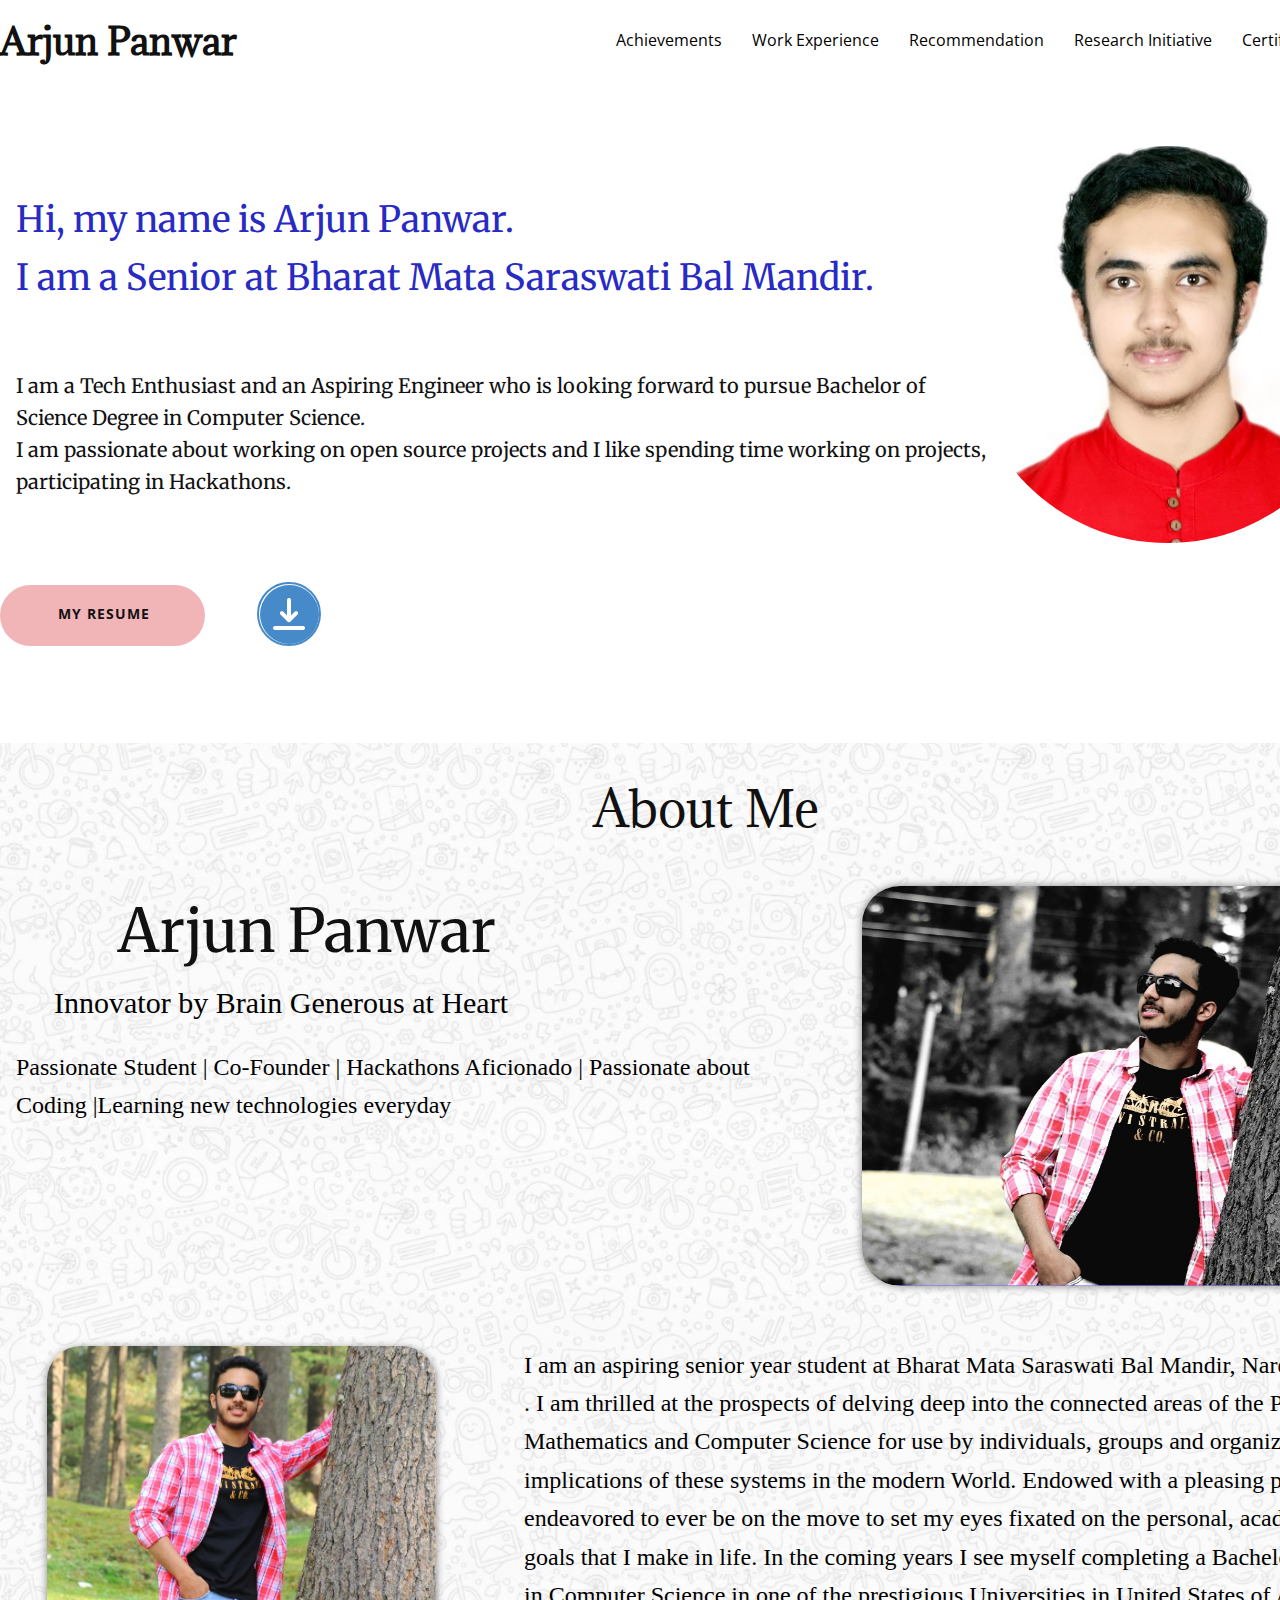
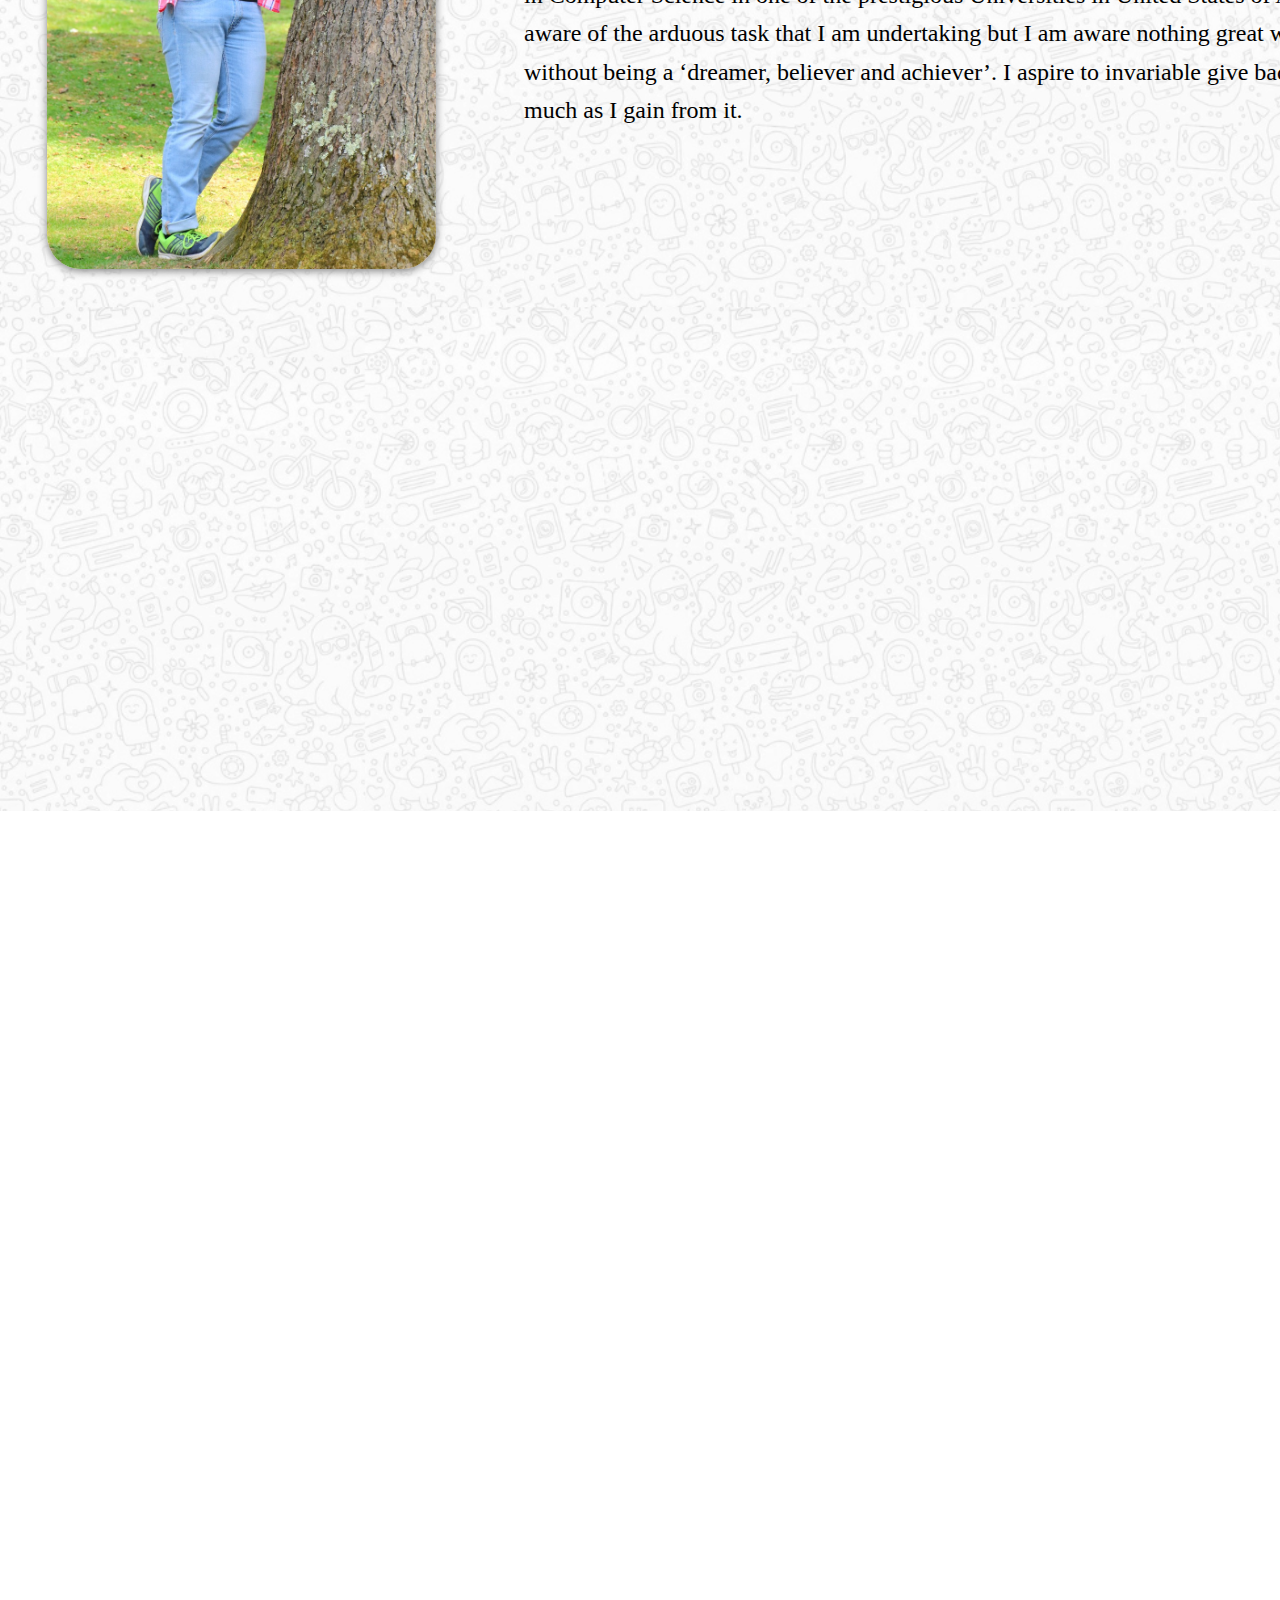
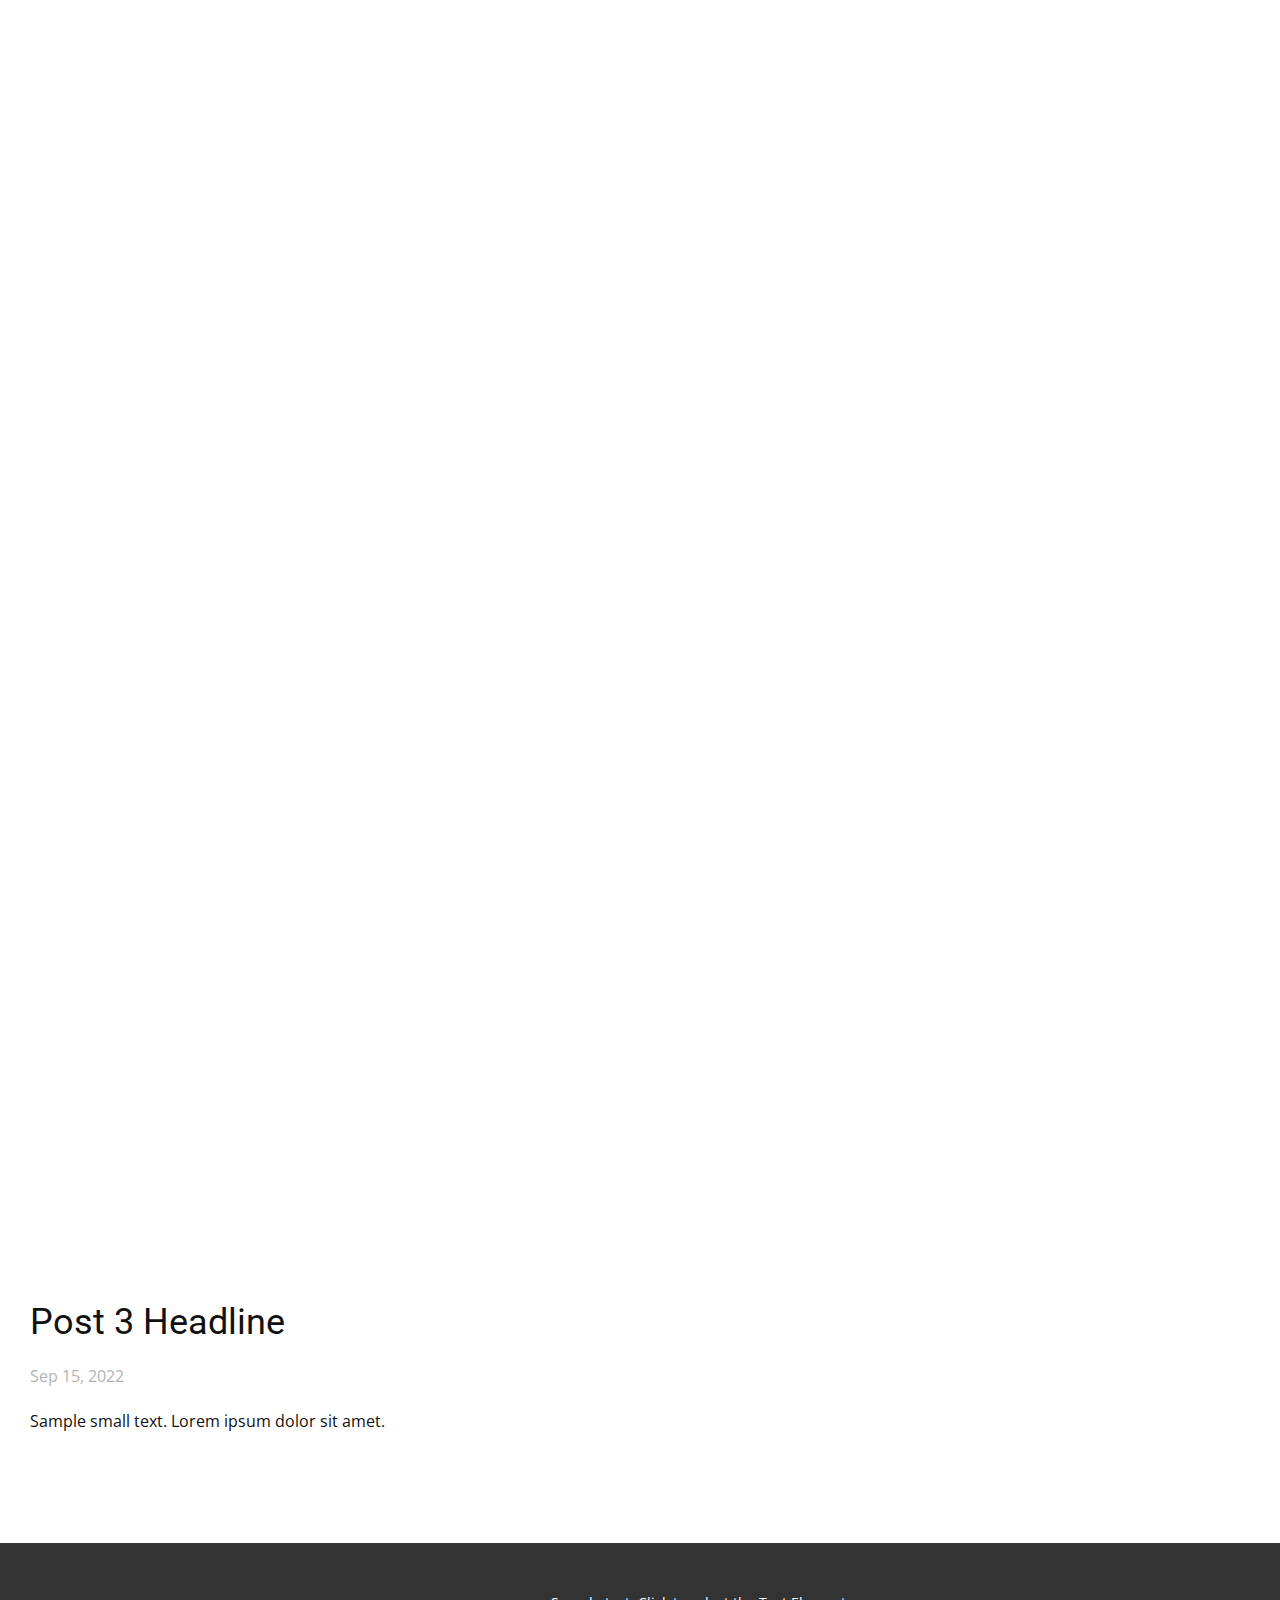
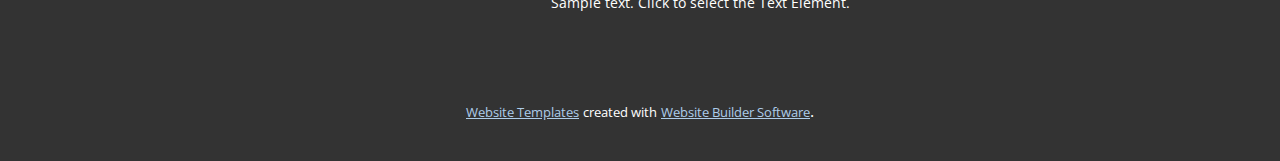
<file: blog/post-2.html>
<!doctype html>
<html style="font-size: 16px;" lang="en"><head>
    <meta name="viewport" content="width=device-width, initial-scale=1.0">
    <meta charset="utf-8">
    <meta name="keywords" content="Post 1 Headline">
    <meta name="description" content="">
    <title>Post 3 Headline</title>
    <link rel="stylesheet" href="../nicepage.css" media="screen">
<link rel="stylesheet" href="../Post-Template.css" media="screen">
    <script class="u-script" type="text/javascript" src="../jquery.js" defer=""></script>
    <script class="u-script" type="text/javascript" src="../nicepage.js" defer=""></script>
    <meta name="generator" content="Nicepage 4.18.4, nicepage.com">
    <link id="u-theme-google-font" rel="stylesheet" href="https://fonts.googleapis.com/css?family=Roboto:100,100i,300,300i,400,400i,500,500i,700,700i,900,900i|Open+Sans:300,300i,400,400i,500,500i,600,600i,700,700i,800,800i">
    <link id="u-page-google-font" rel="stylesheet" href="https://fonts.googleapis.com/css?family=Merriweather:300,300i,400,400i,700,700i,900,900i|Adamina:400">
    
    
    
    
    <script type="application/ld+json">{
		"@context": "http://schema.org",
		"@type": "Organization",
		"name": ""
}</script>
    <meta name="theme-color" content="#478ac9">
  </head>
  <body class="u-body u-xl-mode" data-lang="en"><header class="u-clearfix u-header u-header" id="sec-caa2"><div class="u-clearfix u-sheet u-sheet-1">
        <h2 class="u-align-justify u-custom-font u-text u-text-1">Arjun Panwar</h2>
        <nav class="u-menu u-menu-dropdown u-offcanvas u-menu-1">
          <div class="menu-collapse" style="font-size: 1rem; letter-spacing: 0px;">
            <a class="u-button-style u-custom-active-border-color u-custom-border u-custom-border-color u-custom-borders u-custom-hover-border-color u-custom-left-right-menu-spacing u-custom-padding-bottom u-custom-text-active-color u-custom-text-color u-custom-text-hover-color u-custom-top-bottom-menu-spacing u-nav-link u-text-active-palette-1-base u-text-hover-palette-2-base" href="#">
              <svg class="u-svg-link" viewBox="0 0 24 24"><use xmlns:xlink="http://www.w3.org/1999/xlink" xlink:href="#svg-c933"></use></svg>
              <svg class="u-svg-content" version="1.1" id="svg-c933" viewBox="0 0 16 16" x="0px" y="0px" xmlns:xlink="http://www.w3.org/1999/xlink" xmlns="http://www.w3.org/2000/svg"><g><rect y="1" width="16" height="2"></rect><rect y="7" width="16" height="2"></rect><rect y="13" width="16" height="2"></rect>
</g></svg>
            </a>
          </div>
          <div class="u-custom-menu u-nav-container">
            <ul class="u-nav u-spacing-30 u-unstyled u-nav-1"><li class="u-nav-item"><a class="u-border-2 u-border-active-palette-1-base u-border-hover-palette-1-light-1 u-border-no-left u-border-no-right u-border-no-top u-button-style u-nav-link u-text-active-black u-text-black u-text-hover-custom-color-1" href="../Achievements.html" target="_blank" style="padding: 6px 0px;">Achievements</a>
</li><li class="u-nav-item"><a class="u-border-2 u-border-active-palette-1-base u-border-hover-palette-1-light-1 u-border-no-left u-border-no-right u-border-no-top u-button-style u-nav-link u-text-active-black u-text-black u-text-hover-custom-color-1" href="../Work-Experience.html" style="padding: 6px 0px;">Work Experience</a>
</li><li class="u-nav-item"><a class="u-border-2 u-border-active-palette-1-base u-border-hover-palette-1-light-1 u-border-no-left u-border-no-right u-border-no-top u-button-style u-nav-link u-text-active-black u-text-black u-text-hover-custom-color-1" href="../Recommendation.html" target="_blank" style="padding: 6px 0px;">Recommendation</a>
</li><li class="u-nav-item"><a class="u-border-2 u-border-active-palette-1-base u-border-hover-palette-1-light-1 u-border-no-left u-border-no-right u-border-no-top u-button-style u-nav-link u-text-active-black u-text-black u-text-hover-custom-color-1" href="../Research-Initiative.html" style="padding: 6px 0px;">Research Initiative</a>
</li><li class="u-nav-item"><a class="u-border-2 u-border-active-palette-1-base u-border-hover-palette-1-light-1 u-border-no-left u-border-no-right u-border-no-top u-button-style u-nav-link u-text-active-black u-text-black u-text-hover-custom-color-1" style="padding: 6px 0px;">Certification</a>
</li></ul>
          </div>
          <div class="u-custom-menu u-nav-container-collapse">
            <div class="u-black u-container-style u-inner-container-layout u-opacity u-opacity-95 u-sidenav">
              <div class="u-inner-container-layout u-sidenav-overflow">
                <div class="u-menu-close"></div>
                <ul class="u-align-center u-nav u-popupmenu-items u-unstyled u-nav-2"><li class="u-nav-item"><a class="u-button-style u-nav-link" href="../Achievements.html" target="_blank">Achievements</a>
</li><li class="u-nav-item"><a class="u-button-style u-nav-link" href="../Work-Experience.html">Work Experience</a>
</li><li class="u-nav-item"><a class="u-button-style u-nav-link" href="../Recommendation.html" target="_blank">Recommendation</a>
</li><li class="u-nav-item"><a class="u-button-style u-nav-link" href="../Research-Initiative.html">Research Initiative</a>
</li><li class="u-nav-item"><a class="u-button-style u-nav-link">Certification</a>
</li></ul>
              </div>
            </div>
            <div class="u-black u-menu-overlay u-opacity u-opacity-70"></div>
          </div>
        </nav>
      </div></header>
    <section class="u-align-center u-clearfix u-section-1" id="sec-5332">
      <div class="u-clearfix u-sheet u-sheet-1"><!--post_details--><!--post_details_options_json--><!--{"source":""}--><!--/post_details_options_json--><!--blog_post-->
        <div class="u-container-style u-expanded-width u-post-details u-post-details-1">
          <div class="u-container-layout u-container-layout-1">
            <img class="u-hover-feature u-image u-image-circle u-image-1" src="../images/WhatsAppImage2022-09-16at11.39.47AM.jpeg" alt="" data-image-width="413" data-image-height="531">
            <p class="u-custom-font u-font-merriweather u-text u-text-1">
              <span class="u-text-custom-color-1" style="font-size: 2.25rem;">Hi, my name is Arjun Panwar.<br>I am a Senior at Bharat Mata Saraswati Bal Mandir.
              </span>
              <br>
              <br>
              <br>I am a Tech Enthusiast and an Aspiring Engineer who is looking forward to pursue Bachelor of Science Degree in Computer Science.&nbsp;<br>I am&nbsp;passionate about working on&nbsp;open source projects and I like spending time working on&nbsp;projects, participating in Hackathons.
            </p>
            <div class="u-palette-1-base u-preserve-proportions u-shape u-shape-circle u-shape-1"></div><span class="u-border-2 u-border-palette-1-base u-file-icon u-hover-feature u-icon u-icon-circle u-text-white u-icon-1"><img src="../images/3031707-88c3dcf1.png" alt=""></span>
            <a href="https://nicepage.com/c/food-restaurant-website-templates" class="u-border-none u-btn u-btn-round u-button-style u-hover-palette-2-light-1 u-palette-2-light-2 u-radius-50 u-btn-1"><span class="u-icon"></span>&nbsp;My Resume
            </a>
          </div>
        </div><!--/blog_post--><!--/post_details-->
      </div>
      
      
    </section>
    <section class="u-align-center u-clearfix u-section-2" id="carousel_b1b2">
      <div class="u-clearfix u-sheet u-sheet-1"><!--post_details--><!--post_details_options_json--><!--{"source":""}--><!--/post_details_options_json--><!--blog_post-->
        <div class="u-container-style u-post-details u-post-details-1">
          <div class="u-container-layout u-container-layout-1">
            <img class="u-image u-image-default u-opacity u-opacity-75 u-image-1" src="../images/Untitleddesign.png" alt="" data-image-width="1400" data-image-height="800">
            <h1 class="u-custom-font u-text u-text-1">About Me</h1>
            <img class="u-image u-image-round u-radius-38 u-image-2" src="../images/WhatsAppImage2022-09-16at12.14.16PM.jpeg" alt="" data-image-width="969" data-image-height="647">
            <p class="u-custom-font u-font-merriweather u-hover-feature u-text u-text-2">Arjun Panwar</p>
            <p class="u-custom-font u-font-georgia u-hover-feature u-text u-text-black u-text-3">
              <span style="font-size: 1.875rem;">Innovator by Brain Generous at Heart</span>
            </p>
            <p class="u-custom-font u-font-georgia u-hover-feature u-text u-text-black u-text-4">Passionate Student | Co-Founder | Hackathons Aficionado | Passionate about Coding |Learning new technologies everyday</p>
            <img class="u-image u-image-default u-opacity u-opacity-75 u-image-3" src="../images/Untitleddesign.png" alt="" data-image-width="1400" data-image-height="800">
            <img class="u-image u-image-round u-radius-34 u-image-4" src="../images/WhatsAppImage2022-09-16at12.14.16PM1.jpeg" alt="" data-image-width="853" data-image-height="1280">
            <p class="u-custom-font u-font-georgia u-hover-feature u-text u-text-black u-text-5"> I am an aspiring senior year student at Bharat Mata Saraswati Bal Mandir, Narela, New Delhi (India) . I am thrilled at the prospects of delving deep into the connected areas of the Pure Science, Mathematics and Computer Science for use by individuals, groups and organizations, and social implications of these systems in the modern World. Endowed with a pleasing personality I have endeavored to ever be on the move to set my eyes fixated on the personal, academic and professional goals that I make in life. In the coming years I see myself completing a Bachelor’s Degree Program in Computer Science in one of the prestigious Universities in United States of America. I am fully aware of the arduous task that I am undertaking but I am aware nothing great was ever accomplished without being a ‘dreamer, believer and achiever’. I aspire to invariable give back to the community as much as I gain from it.</p>
          </div>
        </div><!--/blog_post--><!--/post_details-->
      </div>
      
      
      
      
    </section>
    <section class="u-align-center u-clearfix u-section-3" id="sec-e33a">
      <div class="u-clearfix u-sheet u-valign-middle-md u-valign-middle-sm u-valign-middle-xs u-sheet-1"><!--post_details--><!--post_details_options_json--><!--{"source":""}--><!--/post_details_options_json--><!--blog_post-->
        <div class="u-container-style u-expanded-width u-post-details u-post-details-1">
          <div class="u-container-layout u-container-layout-1"><!--blog_post_header-->
            <h2 class="u-blog-control u-text u-text-1">Post 3 Headline</h2><!--/blog_post_header--><!--blog_post_metadata-->
            <div class="u-blog-control u-metadata u-text-grey-30 u-metadata-1"><!--blog_post_metadata_date-->
              <span class="u-meta-date u-meta-icon">Sep 15, 2022</span><!--/blog_post_metadata_date--><!--blog_post_metadata_category-->
              <!--/blog_post_metadata_category--><!--blog_post_metadata_comments-->
              <!--/blog_post_metadata_comments-->
            </div><!--/blog_post_metadata--><!--blog_post_content-->
            <div class="u-align-justify u-blog-control u-post-content u-text u-text-2 fr-view">
  Sample small text. Lorem ipsum dolor sit amet.
  </div><!--/blog_post_content-->
          </div>
        </div><!--/blog_post--><!--/post_details-->
      </div>
    </section>
    
    
    <footer class="u-align-center u-clearfix u-footer u-grey-80 u-footer" id="sec-1018"><div class="u-clearfix u-sheet u-sheet-1">
        <p class="u-small-text u-text u-text-variant u-text-1">Sample text. Click to select the Text Element.</p>
      </div></footer>
    <section class="u-backlink u-clearfix u-grey-80">
      <a class="u-link" href="https://nicepage.com/website-templates" target="_blank">
        <span>Website Templates</span>
      </a>
      <p class="u-text">
        <span>created with</span>
      </p>
      <a class="u-link" href="" target="_blank">
        <span>Website Builder Software</span>
      </a>. 
    </section>
  
</body></html>
</file>
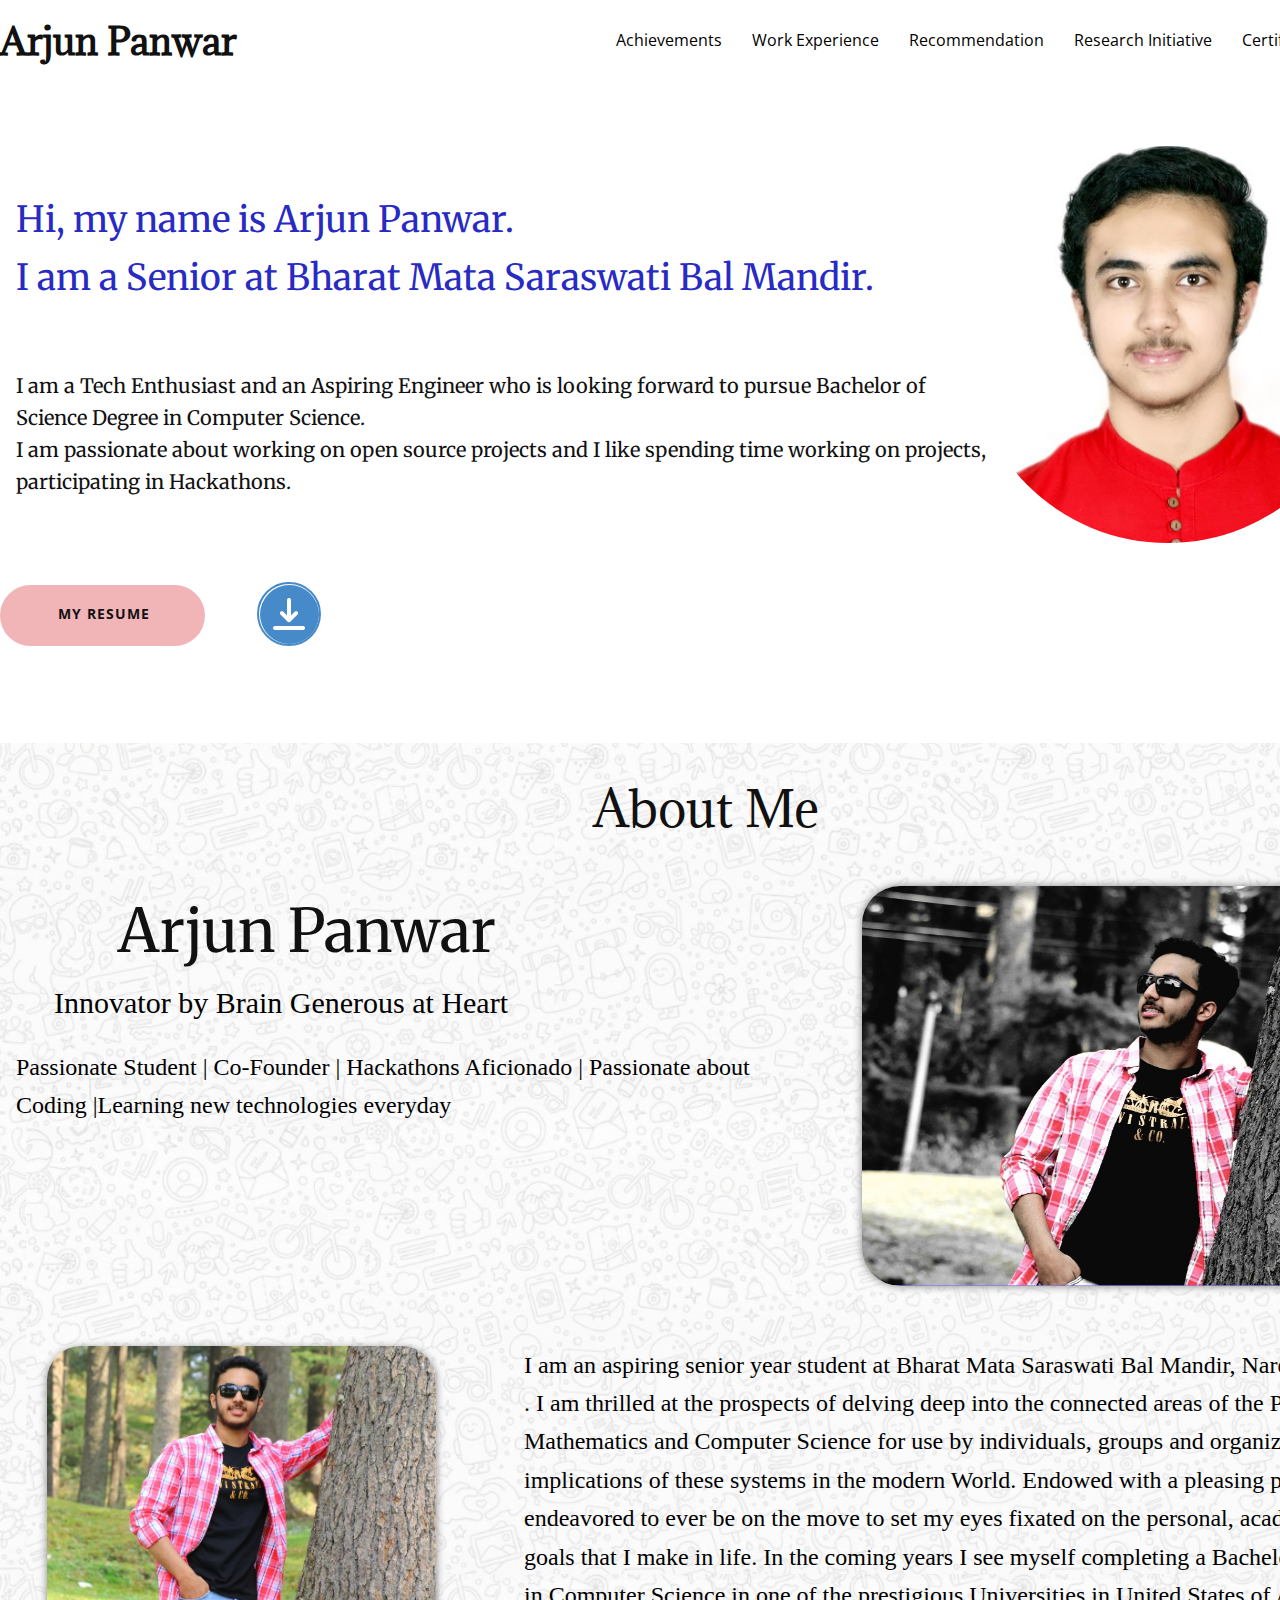
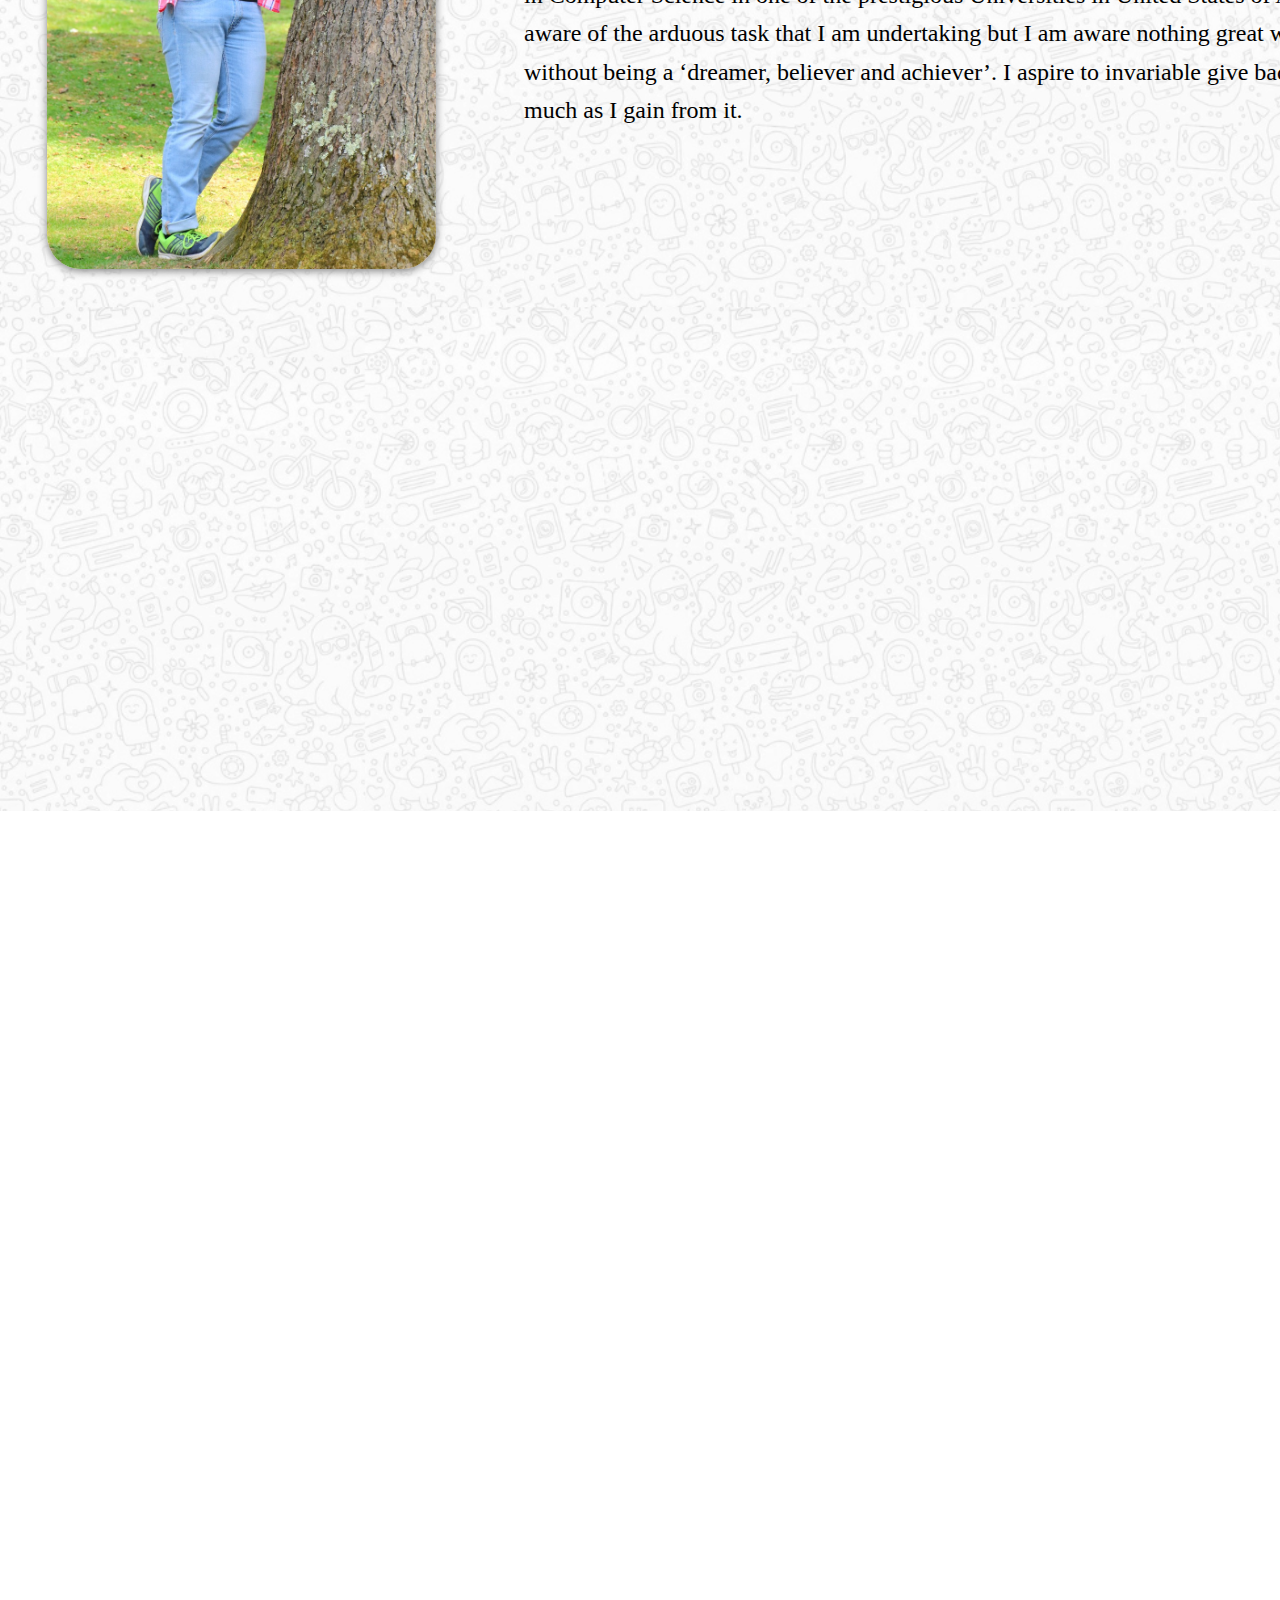
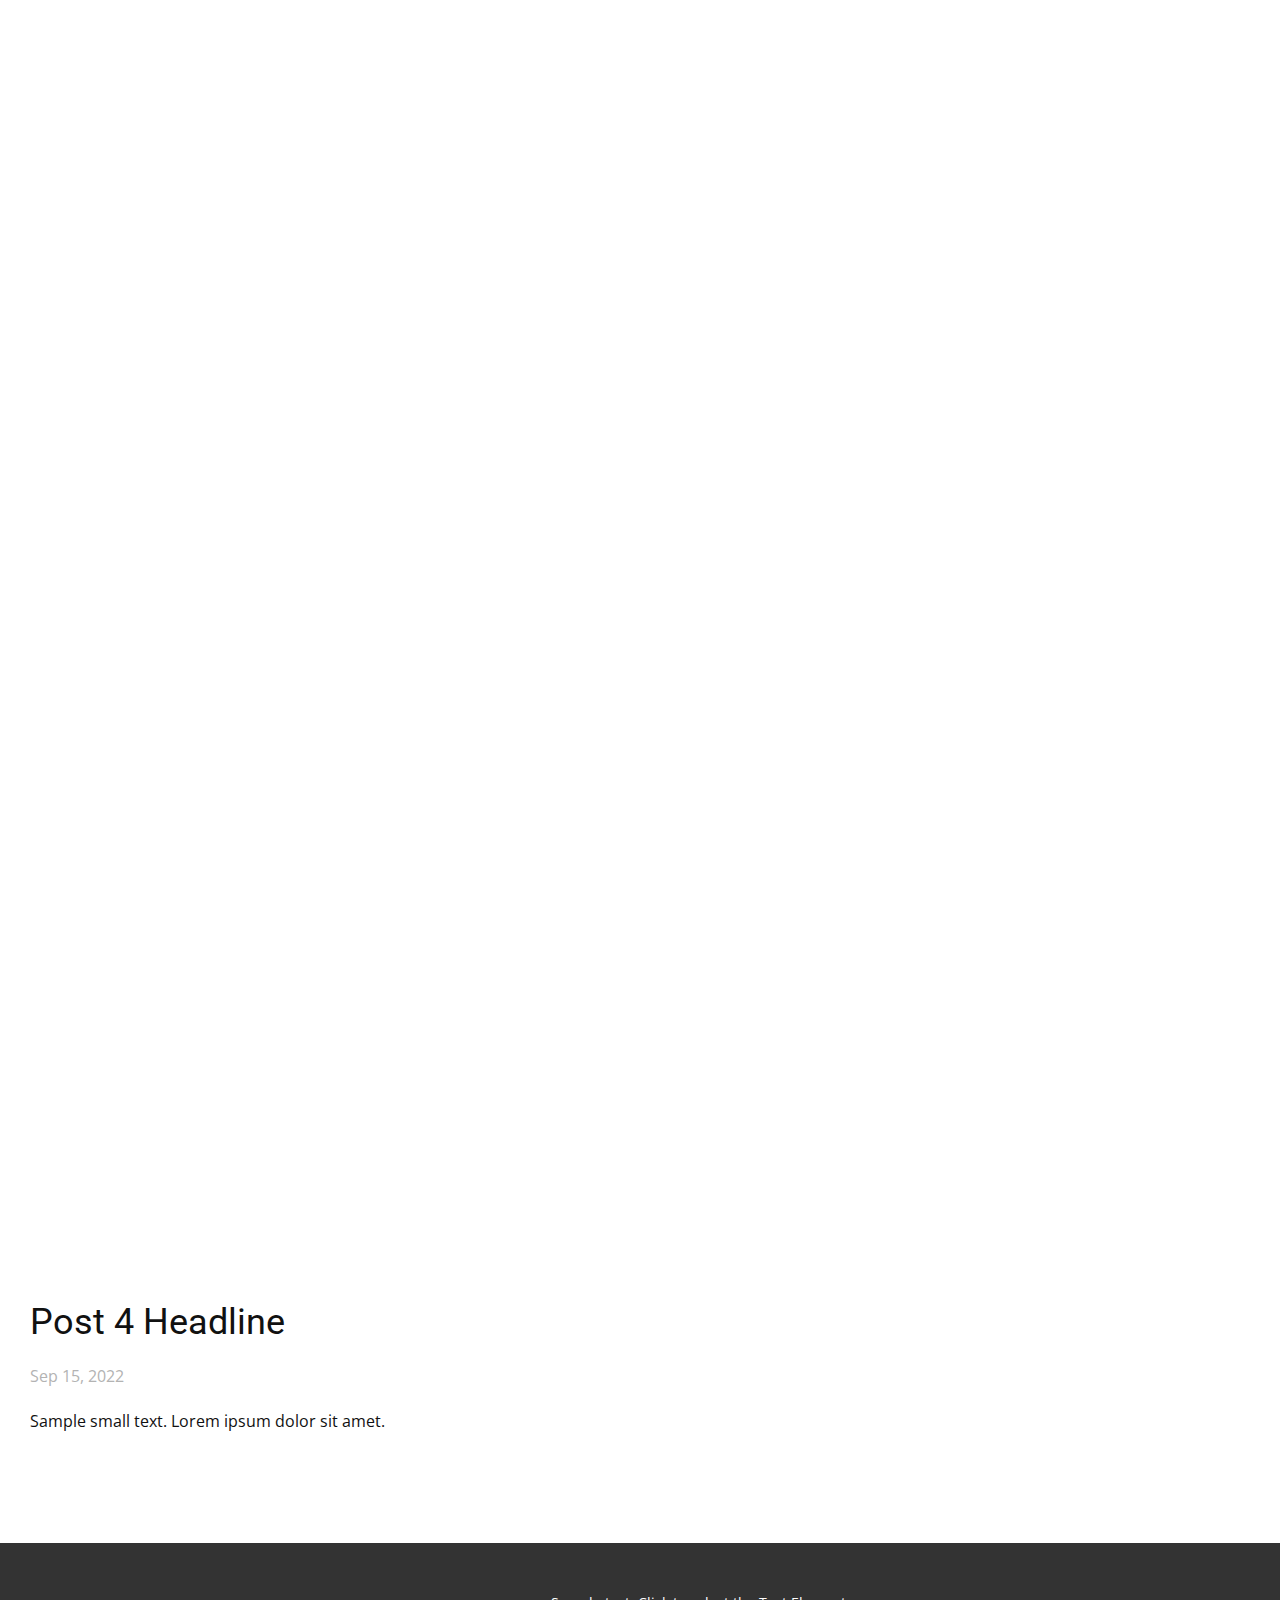
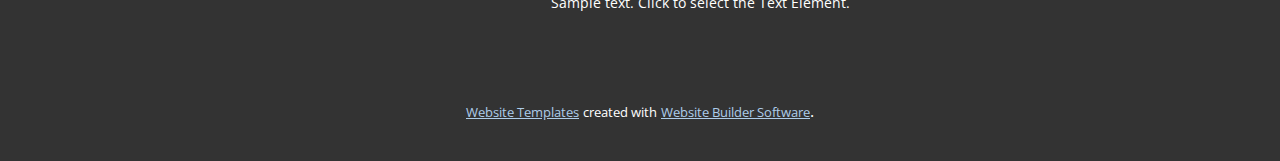
<file: blog/post-3.html>
<!doctype html>
<html style="font-size: 16px;" lang="en"><head>
    <meta name="viewport" content="width=device-width, initial-scale=1.0">
    <meta charset="utf-8">
    <meta name="keywords" content="Post 1 Headline">
    <meta name="description" content="">
    <title>Post 4 Headline</title>
    <link rel="stylesheet" href="../nicepage.css" media="screen">
<link rel="stylesheet" href="../Post-Template.css" media="screen">
    <script class="u-script" type="text/javascript" src="../jquery.js" defer=""></script>
    <script class="u-script" type="text/javascript" src="../nicepage.js" defer=""></script>
    <meta name="generator" content="Nicepage 4.18.4, nicepage.com">
    <link id="u-theme-google-font" rel="stylesheet" href="https://fonts.googleapis.com/css?family=Roboto:100,100i,300,300i,400,400i,500,500i,700,700i,900,900i|Open+Sans:300,300i,400,400i,500,500i,600,600i,700,700i,800,800i">
    <link id="u-page-google-font" rel="stylesheet" href="https://fonts.googleapis.com/css?family=Merriweather:300,300i,400,400i,700,700i,900,900i|Adamina:400">
    
    
    
    
    <script type="application/ld+json">{
		"@context": "http://schema.org",
		"@type": "Organization",
		"name": ""
}</script>
    <meta name="theme-color" content="#478ac9">
  </head>
  <body class="u-body u-xl-mode" data-lang="en"><header class="u-clearfix u-header u-header" id="sec-caa2"><div class="u-clearfix u-sheet u-sheet-1">
        <h2 class="u-align-justify u-custom-font u-text u-text-1">Arjun Panwar</h2>
        <nav class="u-menu u-menu-dropdown u-offcanvas u-menu-1">
          <div class="menu-collapse" style="font-size: 1rem; letter-spacing: 0px;">
            <a class="u-button-style u-custom-active-border-color u-custom-border u-custom-border-color u-custom-borders u-custom-hover-border-color u-custom-left-right-menu-spacing u-custom-padding-bottom u-custom-text-active-color u-custom-text-color u-custom-text-hover-color u-custom-top-bottom-menu-spacing u-nav-link u-text-active-palette-1-base u-text-hover-palette-2-base" href="#">
              <svg class="u-svg-link" viewBox="0 0 24 24"><use xmlns:xlink="http://www.w3.org/1999/xlink" xlink:href="#svg-c933"></use></svg>
              <svg class="u-svg-content" version="1.1" id="svg-c933" viewBox="0 0 16 16" x="0px" y="0px" xmlns:xlink="http://www.w3.org/1999/xlink" xmlns="http://www.w3.org/2000/svg"><g><rect y="1" width="16" height="2"></rect><rect y="7" width="16" height="2"></rect><rect y="13" width="16" height="2"></rect>
</g></svg>
            </a>
          </div>
          <div class="u-custom-menu u-nav-container">
            <ul class="u-nav u-spacing-30 u-unstyled u-nav-1"><li class="u-nav-item"><a class="u-border-2 u-border-active-palette-1-base u-border-hover-palette-1-light-1 u-border-no-left u-border-no-right u-border-no-top u-button-style u-nav-link u-text-active-black u-text-black u-text-hover-custom-color-1" href="../Achievements.html" target="_blank" style="padding: 6px 0px;">Achievements</a>
</li><li class="u-nav-item"><a class="u-border-2 u-border-active-palette-1-base u-border-hover-palette-1-light-1 u-border-no-left u-border-no-right u-border-no-top u-button-style u-nav-link u-text-active-black u-text-black u-text-hover-custom-color-1" href="../Work-Experience.html" style="padding: 6px 0px;">Work Experience</a>
</li><li class="u-nav-item"><a class="u-border-2 u-border-active-palette-1-base u-border-hover-palette-1-light-1 u-border-no-left u-border-no-right u-border-no-top u-button-style u-nav-link u-text-active-black u-text-black u-text-hover-custom-color-1" href="../Recommendation.html" target="_blank" style="padding: 6px 0px;">Recommendation</a>
</li><li class="u-nav-item"><a class="u-border-2 u-border-active-palette-1-base u-border-hover-palette-1-light-1 u-border-no-left u-border-no-right u-border-no-top u-button-style u-nav-link u-text-active-black u-text-black u-text-hover-custom-color-1" href="../Research-Initiative.html" style="padding: 6px 0px;">Research Initiative</a>
</li><li class="u-nav-item"><a class="u-border-2 u-border-active-palette-1-base u-border-hover-palette-1-light-1 u-border-no-left u-border-no-right u-border-no-top u-button-style u-nav-link u-text-active-black u-text-black u-text-hover-custom-color-1" style="padding: 6px 0px;">Certification</a>
</li></ul>
          </div>
          <div class="u-custom-menu u-nav-container-collapse">
            <div class="u-black u-container-style u-inner-container-layout u-opacity u-opacity-95 u-sidenav">
              <div class="u-inner-container-layout u-sidenav-overflow">
                <div class="u-menu-close"></div>
                <ul class="u-align-center u-nav u-popupmenu-items u-unstyled u-nav-2"><li class="u-nav-item"><a class="u-button-style u-nav-link" href="../Achievements.html" target="_blank">Achievements</a>
</li><li class="u-nav-item"><a class="u-button-style u-nav-link" href="../Work-Experience.html">Work Experience</a>
</li><li class="u-nav-item"><a class="u-button-style u-nav-link" href="../Recommendation.html" target="_blank">Recommendation</a>
</li><li class="u-nav-item"><a class="u-button-style u-nav-link" href="../Research-Initiative.html">Research Initiative</a>
</li><li class="u-nav-item"><a class="u-button-style u-nav-link">Certification</a>
</li></ul>
              </div>
            </div>
            <div class="u-black u-menu-overlay u-opacity u-opacity-70"></div>
          </div>
        </nav>
      </div></header>
    <section class="u-align-center u-clearfix u-section-1" id="sec-5332">
      <div class="u-clearfix u-sheet u-sheet-1"><!--post_details--><!--post_details_options_json--><!--{"source":""}--><!--/post_details_options_json--><!--blog_post-->
        <div class="u-container-style u-expanded-width u-post-details u-post-details-1">
          <div class="u-container-layout u-container-layout-1">
            <img class="u-hover-feature u-image u-image-circle u-image-1" src="../images/WhatsAppImage2022-09-16at11.39.47AM.jpeg" alt="" data-image-width="413" data-image-height="531">
            <p class="u-custom-font u-font-merriweather u-text u-text-1">
              <span class="u-text-custom-color-1" style="font-size: 2.25rem;">Hi, my name is Arjun Panwar.<br>I am a Senior at Bharat Mata Saraswati Bal Mandir.
              </span>
              <br>
              <br>
              <br>I am a Tech Enthusiast and an Aspiring Engineer who is looking forward to pursue Bachelor of Science Degree in Computer Science.&nbsp;<br>I am&nbsp;passionate about working on&nbsp;open source projects and I like spending time working on&nbsp;projects, participating in Hackathons.
            </p>
            <div class="u-palette-1-base u-preserve-proportions u-shape u-shape-circle u-shape-1"></div><span class="u-border-2 u-border-palette-1-base u-file-icon u-hover-feature u-icon u-icon-circle u-text-white u-icon-1"><img src="../images/3031707-88c3dcf1.png" alt=""></span>
            <a href="https://nicepage.com/c/food-restaurant-website-templates" class="u-border-none u-btn u-btn-round u-button-style u-hover-palette-2-light-1 u-palette-2-light-2 u-radius-50 u-btn-1"><span class="u-icon"></span>&nbsp;My Resume
            </a>
          </div>
        </div><!--/blog_post--><!--/post_details-->
      </div>
      
      
    </section>
    <section class="u-align-center u-clearfix u-section-2" id="carousel_b1b2">
      <div class="u-clearfix u-sheet u-sheet-1"><!--post_details--><!--post_details_options_json--><!--{"source":""}--><!--/post_details_options_json--><!--blog_post-->
        <div class="u-container-style u-post-details u-post-details-1">
          <div class="u-container-layout u-container-layout-1">
            <img class="u-image u-image-default u-opacity u-opacity-75 u-image-1" src="../images/Untitleddesign.png" alt="" data-image-width="1400" data-image-height="800">
            <h1 class="u-custom-font u-text u-text-1">About Me</h1>
            <img class="u-image u-image-round u-radius-38 u-image-2" src="../images/WhatsAppImage2022-09-16at12.14.16PM.jpeg" alt="" data-image-width="969" data-image-height="647">
            <p class="u-custom-font u-font-merriweather u-hover-feature u-text u-text-2">Arjun Panwar</p>
            <p class="u-custom-font u-font-georgia u-hover-feature u-text u-text-black u-text-3">
              <span style="font-size: 1.875rem;">Innovator by Brain Generous at Heart</span>
            </p>
            <p class="u-custom-font u-font-georgia u-hover-feature u-text u-text-black u-text-4">Passionate Student | Co-Founder | Hackathons Aficionado | Passionate about Coding |Learning new technologies everyday</p>
            <img class="u-image u-image-default u-opacity u-opacity-75 u-image-3" src="../images/Untitleddesign.png" alt="" data-image-width="1400" data-image-height="800">
            <img class="u-image u-image-round u-radius-34 u-image-4" src="../images/WhatsAppImage2022-09-16at12.14.16PM1.jpeg" alt="" data-image-width="853" data-image-height="1280">
            <p class="u-custom-font u-font-georgia u-hover-feature u-text u-text-black u-text-5"> I am an aspiring senior year student at Bharat Mata Saraswati Bal Mandir, Narela, New Delhi (India) . I am thrilled at the prospects of delving deep into the connected areas of the Pure Science, Mathematics and Computer Science for use by individuals, groups and organizations, and social implications of these systems in the modern World. Endowed with a pleasing personality I have endeavored to ever be on the move to set my eyes fixated on the personal, academic and professional goals that I make in life. In the coming years I see myself completing a Bachelor’s Degree Program in Computer Science in one of the prestigious Universities in United States of America. I am fully aware of the arduous task that I am undertaking but I am aware nothing great was ever accomplished without being a ‘dreamer, believer and achiever’. I aspire to invariable give back to the community as much as I gain from it.</p>
          </div>
        </div><!--/blog_post--><!--/post_details-->
      </div>
      
      
      
      
    </section>
    <section class="u-align-center u-clearfix u-section-3" id="sec-e33a">
      <div class="u-clearfix u-sheet u-valign-middle-md u-valign-middle-sm u-valign-middle-xs u-sheet-1"><!--post_details--><!--post_details_options_json--><!--{"source":""}--><!--/post_details_options_json--><!--blog_post-->
        <div class="u-container-style u-expanded-width u-post-details u-post-details-1">
          <div class="u-container-layout u-container-layout-1"><!--blog_post_header-->
            <h2 class="u-blog-control u-text u-text-1">Post 4 Headline</h2><!--/blog_post_header--><!--blog_post_metadata-->
            <div class="u-blog-control u-metadata u-text-grey-30 u-metadata-1"><!--blog_post_metadata_date-->
              <span class="u-meta-date u-meta-icon">Sep 15, 2022</span><!--/blog_post_metadata_date--><!--blog_post_metadata_category-->
              <!--/blog_post_metadata_category--><!--blog_post_metadata_comments-->
              <!--/blog_post_metadata_comments-->
            </div><!--/blog_post_metadata--><!--blog_post_content-->
            <div class="u-align-justify u-blog-control u-post-content u-text u-text-2 fr-view">
  Sample small text. Lorem ipsum dolor sit amet.
  </div><!--/blog_post_content-->
          </div>
        </div><!--/blog_post--><!--/post_details-->
      </div>
    </section>
    
    
    <footer class="u-align-center u-clearfix u-footer u-grey-80 u-footer" id="sec-1018"><div class="u-clearfix u-sheet u-sheet-1">
        <p class="u-small-text u-text u-text-variant u-text-1">Sample text. Click to select the Text Element.</p>
      </div></footer>
    <section class="u-backlink u-clearfix u-grey-80">
      <a class="u-link" href="https://nicepage.com/website-templates" target="_blank">
        <span>Website Templates</span>
      </a>
      <p class="u-text">
        <span>created with</span>
      </p>
      <a class="u-link" href="" target="_blank">
        <span>Website Builder Software</span>
      </a>. 
    </section>
  
</body></html>
</file>
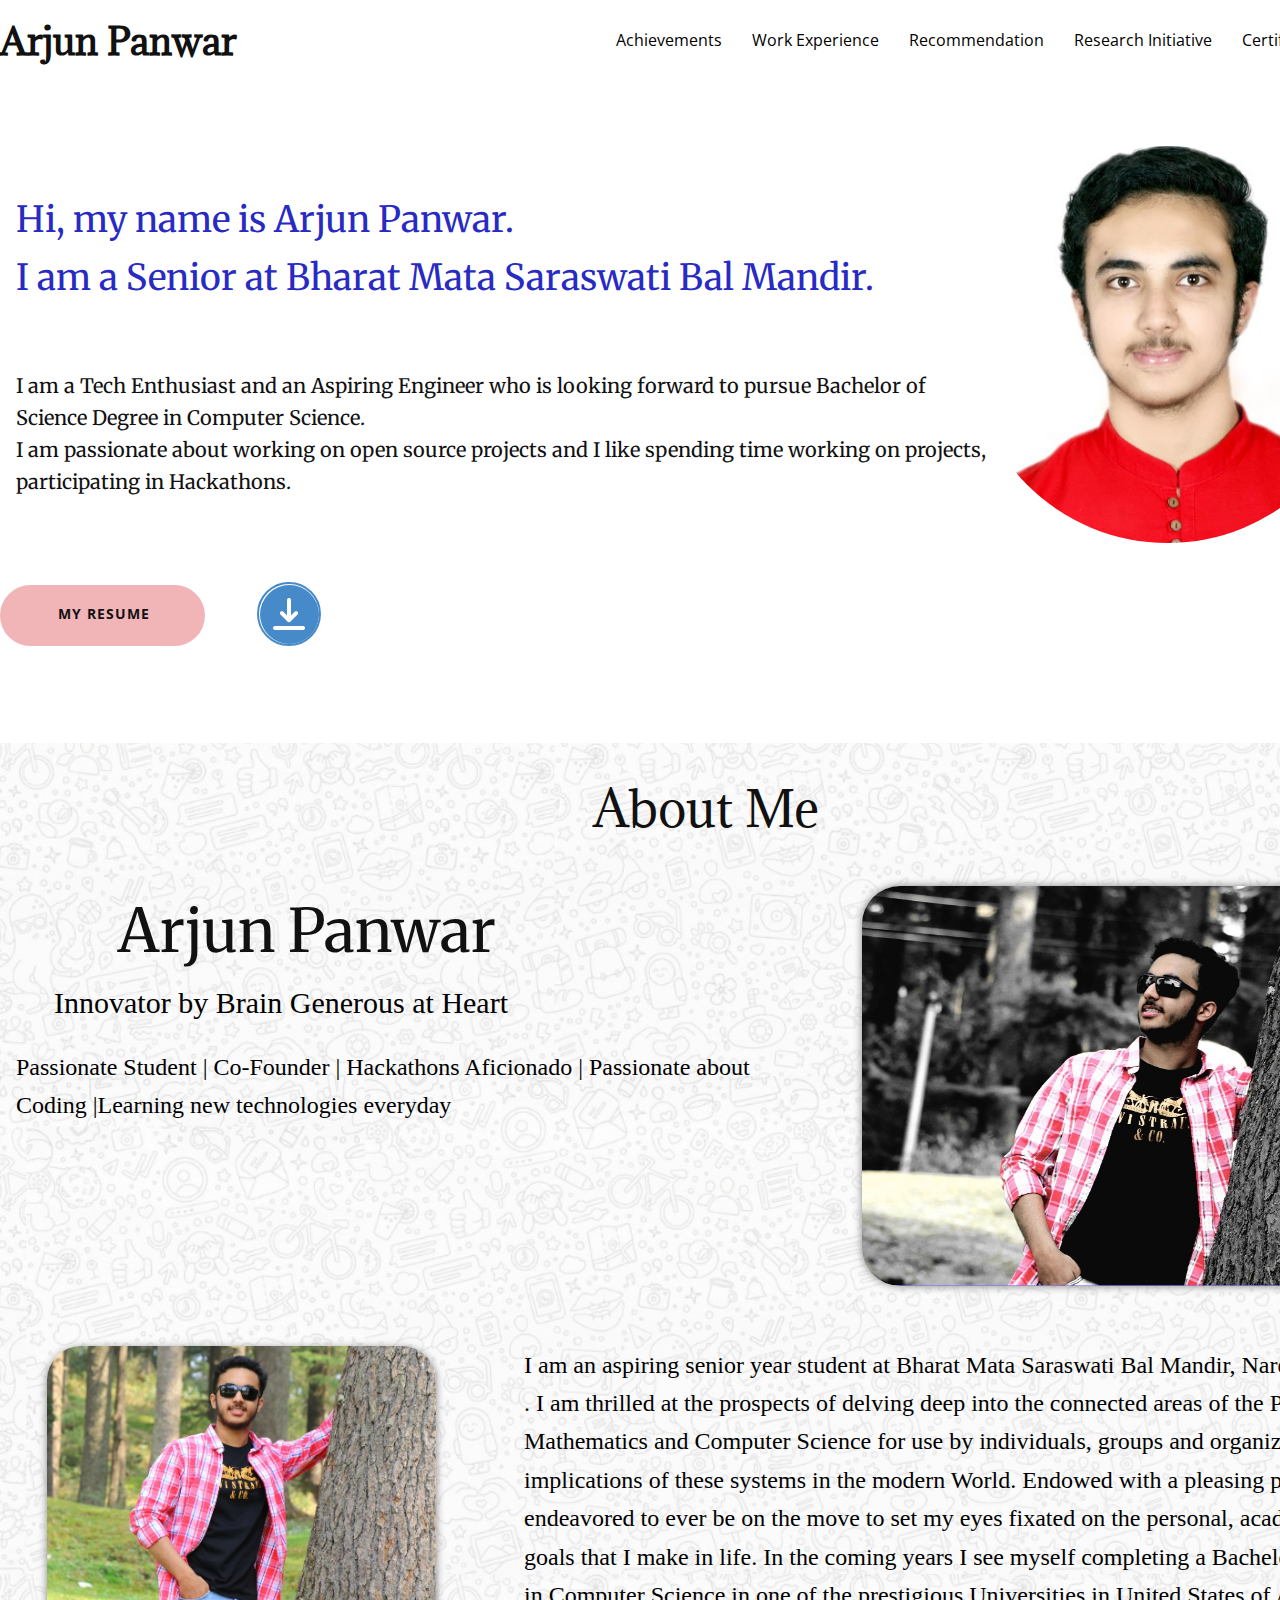
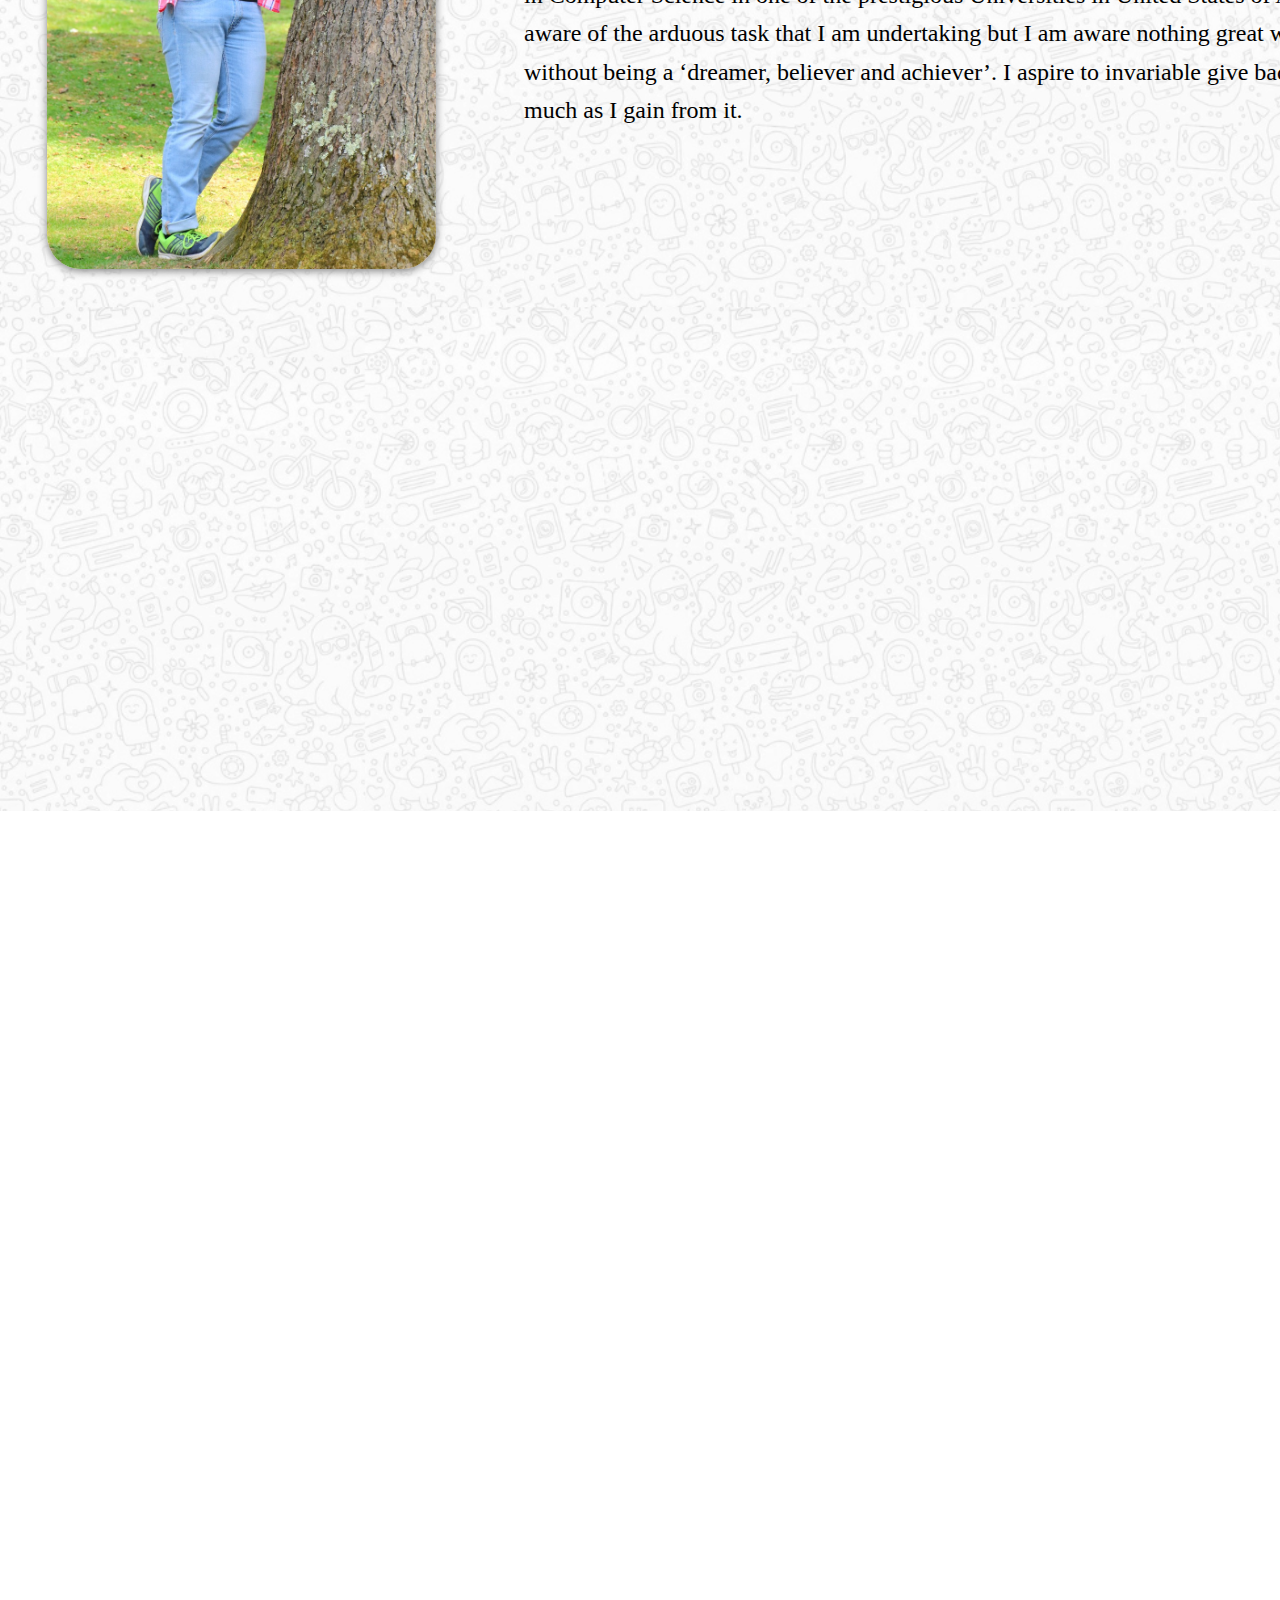
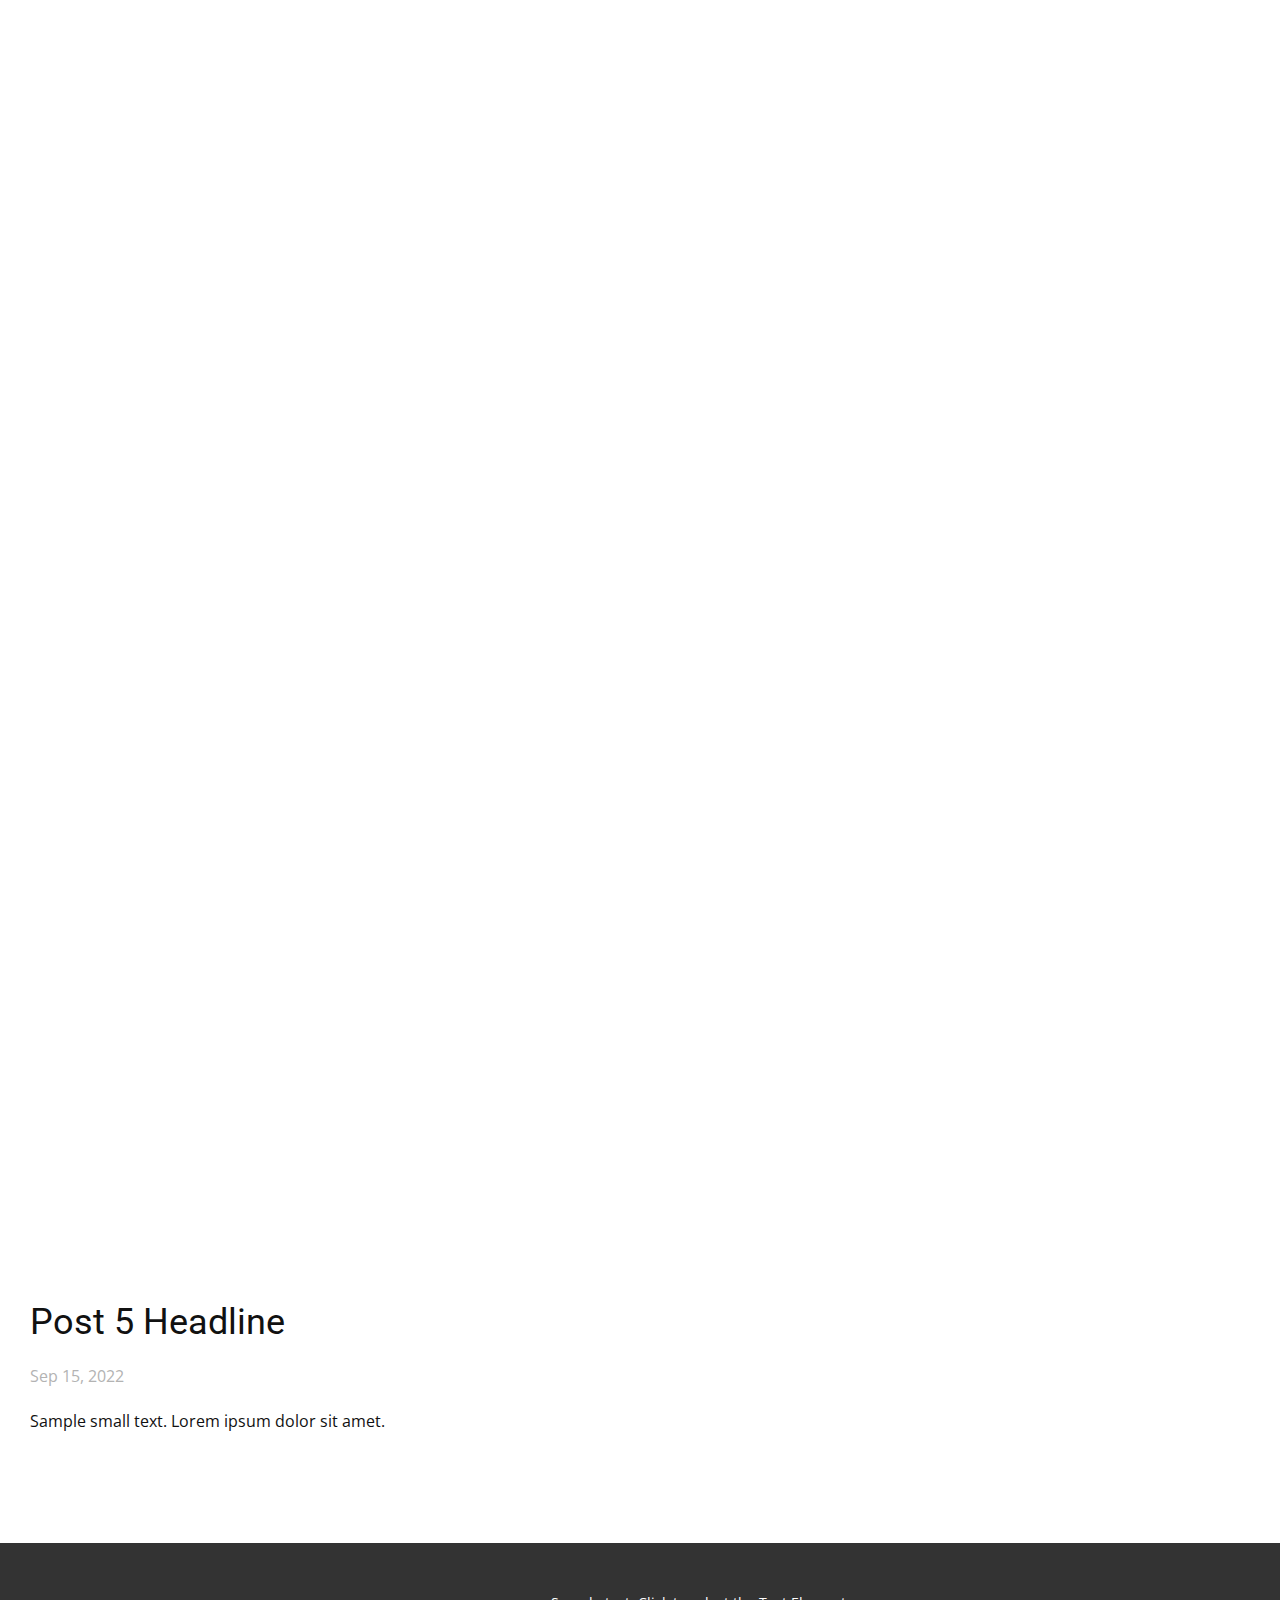
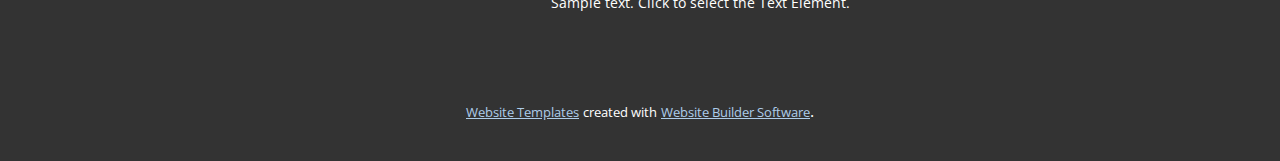
<file: blog/post-4.html>
<!doctype html>
<html style="font-size: 16px;" lang="en"><head>
    <meta name="viewport" content="width=device-width, initial-scale=1.0">
    <meta charset="utf-8">
    <meta name="keywords" content="Post 1 Headline">
    <meta name="description" content="">
    <title>Post 5 Headline</title>
    <link rel="stylesheet" href="../nicepage.css" media="screen">
<link rel="stylesheet" href="../Post-Template.css" media="screen">
    <script class="u-script" type="text/javascript" src="../jquery.js" defer=""></script>
    <script class="u-script" type="text/javascript" src="../nicepage.js" defer=""></script>
    <meta name="generator" content="Nicepage 4.18.4, nicepage.com">
    <link id="u-theme-google-font" rel="stylesheet" href="https://fonts.googleapis.com/css?family=Roboto:100,100i,300,300i,400,400i,500,500i,700,700i,900,900i|Open+Sans:300,300i,400,400i,500,500i,600,600i,700,700i,800,800i">
    <link id="u-page-google-font" rel="stylesheet" href="https://fonts.googleapis.com/css?family=Merriweather:300,300i,400,400i,700,700i,900,900i|Adamina:400">
    
    
    
    
    <script type="application/ld+json">{
		"@context": "http://schema.org",
		"@type": "Organization",
		"name": ""
}</script>
    <meta name="theme-color" content="#478ac9">
  </head>
  <body class="u-body u-xl-mode" data-lang="en"><header class="u-clearfix u-header u-header" id="sec-caa2"><div class="u-clearfix u-sheet u-sheet-1">
        <h2 class="u-align-justify u-custom-font u-text u-text-1">Arjun Panwar</h2>
        <nav class="u-menu u-menu-dropdown u-offcanvas u-menu-1">
          <div class="menu-collapse" style="font-size: 1rem; letter-spacing: 0px;">
            <a class="u-button-style u-custom-active-border-color u-custom-border u-custom-border-color u-custom-borders u-custom-hover-border-color u-custom-left-right-menu-spacing u-custom-padding-bottom u-custom-text-active-color u-custom-text-color u-custom-text-hover-color u-custom-top-bottom-menu-spacing u-nav-link u-text-active-palette-1-base u-text-hover-palette-2-base" href="#">
              <svg class="u-svg-link" viewBox="0 0 24 24"><use xmlns:xlink="http://www.w3.org/1999/xlink" xlink:href="#svg-c933"></use></svg>
              <svg class="u-svg-content" version="1.1" id="svg-c933" viewBox="0 0 16 16" x="0px" y="0px" xmlns:xlink="http://www.w3.org/1999/xlink" xmlns="http://www.w3.org/2000/svg"><g><rect y="1" width="16" height="2"></rect><rect y="7" width="16" height="2"></rect><rect y="13" width="16" height="2"></rect>
</g></svg>
            </a>
          </div>
          <div class="u-custom-menu u-nav-container">
            <ul class="u-nav u-spacing-30 u-unstyled u-nav-1"><li class="u-nav-item"><a class="u-border-2 u-border-active-palette-1-base u-border-hover-palette-1-light-1 u-border-no-left u-border-no-right u-border-no-top u-button-style u-nav-link u-text-active-black u-text-black u-text-hover-custom-color-1" href="../Achievements.html" target="_blank" style="padding: 6px 0px;">Achievements</a>
</li><li class="u-nav-item"><a class="u-border-2 u-border-active-palette-1-base u-border-hover-palette-1-light-1 u-border-no-left u-border-no-right u-border-no-top u-button-style u-nav-link u-text-active-black u-text-black u-text-hover-custom-color-1" href="../Work-Experience.html" style="padding: 6px 0px;">Work Experience</a>
</li><li class="u-nav-item"><a class="u-border-2 u-border-active-palette-1-base u-border-hover-palette-1-light-1 u-border-no-left u-border-no-right u-border-no-top u-button-style u-nav-link u-text-active-black u-text-black u-text-hover-custom-color-1" href="../Recommendation.html" target="_blank" style="padding: 6px 0px;">Recommendation</a>
</li><li class="u-nav-item"><a class="u-border-2 u-border-active-palette-1-base u-border-hover-palette-1-light-1 u-border-no-left u-border-no-right u-border-no-top u-button-style u-nav-link u-text-active-black u-text-black u-text-hover-custom-color-1" href="../Research-Initiative.html" style="padding: 6px 0px;">Research Initiative</a>
</li><li class="u-nav-item"><a class="u-border-2 u-border-active-palette-1-base u-border-hover-palette-1-light-1 u-border-no-left u-border-no-right u-border-no-top u-button-style u-nav-link u-text-active-black u-text-black u-text-hover-custom-color-1" style="padding: 6px 0px;">Certification</a>
</li></ul>
          </div>
          <div class="u-custom-menu u-nav-container-collapse">
            <div class="u-black u-container-style u-inner-container-layout u-opacity u-opacity-95 u-sidenav">
              <div class="u-inner-container-layout u-sidenav-overflow">
                <div class="u-menu-close"></div>
                <ul class="u-align-center u-nav u-popupmenu-items u-unstyled u-nav-2"><li class="u-nav-item"><a class="u-button-style u-nav-link" href="../Achievements.html" target="_blank">Achievements</a>
</li><li class="u-nav-item"><a class="u-button-style u-nav-link" href="../Work-Experience.html">Work Experience</a>
</li><li class="u-nav-item"><a class="u-button-style u-nav-link" href="../Recommendation.html" target="_blank">Recommendation</a>
</li><li class="u-nav-item"><a class="u-button-style u-nav-link" href="../Research-Initiative.html">Research Initiative</a>
</li><li class="u-nav-item"><a class="u-button-style u-nav-link">Certification</a>
</li></ul>
              </div>
            </div>
            <div class="u-black u-menu-overlay u-opacity u-opacity-70"></div>
          </div>
        </nav>
      </div></header>
    <section class="u-align-center u-clearfix u-section-1" id="sec-5332">
      <div class="u-clearfix u-sheet u-sheet-1"><!--post_details--><!--post_details_options_json--><!--{"source":""}--><!--/post_details_options_json--><!--blog_post-->
        <div class="u-container-style u-expanded-width u-post-details u-post-details-1">
          <div class="u-container-layout u-container-layout-1">
            <img class="u-hover-feature u-image u-image-circle u-image-1" src="../images/WhatsAppImage2022-09-16at11.39.47AM.jpeg" alt="" data-image-width="413" data-image-height="531">
            <p class="u-custom-font u-font-merriweather u-text u-text-1">
              <span class="u-text-custom-color-1" style="font-size: 2.25rem;">Hi, my name is Arjun Panwar.<br>I am a Senior at Bharat Mata Saraswati Bal Mandir.
              </span>
              <br>
              <br>
              <br>I am a Tech Enthusiast and an Aspiring Engineer who is looking forward to pursue Bachelor of Science Degree in Computer Science.&nbsp;<br>I am&nbsp;passionate about working on&nbsp;open source projects and I like spending time working on&nbsp;projects, participating in Hackathons.
            </p>
            <div class="u-palette-1-base u-preserve-proportions u-shape u-shape-circle u-shape-1"></div><span class="u-border-2 u-border-palette-1-base u-file-icon u-hover-feature u-icon u-icon-circle u-text-white u-icon-1"><img src="../images/3031707-88c3dcf1.png" alt=""></span>
            <a href="https://nicepage.com/c/food-restaurant-website-templates" class="u-border-none u-btn u-btn-round u-button-style u-hover-palette-2-light-1 u-palette-2-light-2 u-radius-50 u-btn-1"><span class="u-icon"></span>&nbsp;My Resume
            </a>
          </div>
        </div><!--/blog_post--><!--/post_details-->
      </div>
      
      
    </section>
    <section class="u-align-center u-clearfix u-section-2" id="carousel_b1b2">
      <div class="u-clearfix u-sheet u-sheet-1"><!--post_details--><!--post_details_options_json--><!--{"source":""}--><!--/post_details_options_json--><!--blog_post-->
        <div class="u-container-style u-post-details u-post-details-1">
          <div class="u-container-layout u-container-layout-1">
            <img class="u-image u-image-default u-opacity u-opacity-75 u-image-1" src="../images/Untitleddesign.png" alt="" data-image-width="1400" data-image-height="800">
            <h1 class="u-custom-font u-text u-text-1">About Me</h1>
            <img class="u-image u-image-round u-radius-38 u-image-2" src="../images/WhatsAppImage2022-09-16at12.14.16PM.jpeg" alt="" data-image-width="969" data-image-height="647">
            <p class="u-custom-font u-font-merriweather u-hover-feature u-text u-text-2">Arjun Panwar</p>
            <p class="u-custom-font u-font-georgia u-hover-feature u-text u-text-black u-text-3">
              <span style="font-size: 1.875rem;">Innovator by Brain Generous at Heart</span>
            </p>
            <p class="u-custom-font u-font-georgia u-hover-feature u-text u-text-black u-text-4">Passionate Student | Co-Founder | Hackathons Aficionado | Passionate about Coding |Learning new technologies everyday</p>
            <img class="u-image u-image-default u-opacity u-opacity-75 u-image-3" src="../images/Untitleddesign.png" alt="" data-image-width="1400" data-image-height="800">
            <img class="u-image u-image-round u-radius-34 u-image-4" src="../images/WhatsAppImage2022-09-16at12.14.16PM1.jpeg" alt="" data-image-width="853" data-image-height="1280">
            <p class="u-custom-font u-font-georgia u-hover-feature u-text u-text-black u-text-5"> I am an aspiring senior year student at Bharat Mata Saraswati Bal Mandir, Narela, New Delhi (India) . I am thrilled at the prospects of delving deep into the connected areas of the Pure Science, Mathematics and Computer Science for use by individuals, groups and organizations, and social implications of these systems in the modern World. Endowed with a pleasing personality I have endeavored to ever be on the move to set my eyes fixated on the personal, academic and professional goals that I make in life. In the coming years I see myself completing a Bachelor’s Degree Program in Computer Science in one of the prestigious Universities in United States of America. I am fully aware of the arduous task that I am undertaking but I am aware nothing great was ever accomplished without being a ‘dreamer, believer and achiever’. I aspire to invariable give back to the community as much as I gain from it.</p>
          </div>
        </div><!--/blog_post--><!--/post_details-->
      </div>
      
      
      
      
    </section>
    <section class="u-align-center u-clearfix u-section-3" id="sec-e33a">
      <div class="u-clearfix u-sheet u-valign-middle-md u-valign-middle-sm u-valign-middle-xs u-sheet-1"><!--post_details--><!--post_details_options_json--><!--{"source":""}--><!--/post_details_options_json--><!--blog_post-->
        <div class="u-container-style u-expanded-width u-post-details u-post-details-1">
          <div class="u-container-layout u-container-layout-1"><!--blog_post_header-->
            <h2 class="u-blog-control u-text u-text-1">Post 5 Headline</h2><!--/blog_post_header--><!--blog_post_metadata-->
            <div class="u-blog-control u-metadata u-text-grey-30 u-metadata-1"><!--blog_post_metadata_date-->
              <span class="u-meta-date u-meta-icon">Sep 15, 2022</span><!--/blog_post_metadata_date--><!--blog_post_metadata_category-->
              <!--/blog_post_metadata_category--><!--blog_post_metadata_comments-->
              <!--/blog_post_metadata_comments-->
            </div><!--/blog_post_metadata--><!--blog_post_content-->
            <div class="u-align-justify u-blog-control u-post-content u-text u-text-2 fr-view">
  Sample small text. Lorem ipsum dolor sit amet.
  </div><!--/blog_post_content-->
          </div>
        </div><!--/blog_post--><!--/post_details-->
      </div>
    </section>
    
    
    <footer class="u-align-center u-clearfix u-footer u-grey-80 u-footer" id="sec-1018"><div class="u-clearfix u-sheet u-sheet-1">
        <p class="u-small-text u-text u-text-variant u-text-1">Sample text. Click to select the Text Element.</p>
      </div></footer>
    <section class="u-backlink u-clearfix u-grey-80">
      <a class="u-link" href="https://nicepage.com/website-templates" target="_blank">
        <span>Website Templates</span>
      </a>
      <p class="u-text">
        <span>created with</span>
      </p>
      <a class="u-link" href="" target="_blank">
        <span>Website Builder Software</span>
      </a>. 
    </section>
  
</body></html>
</file>
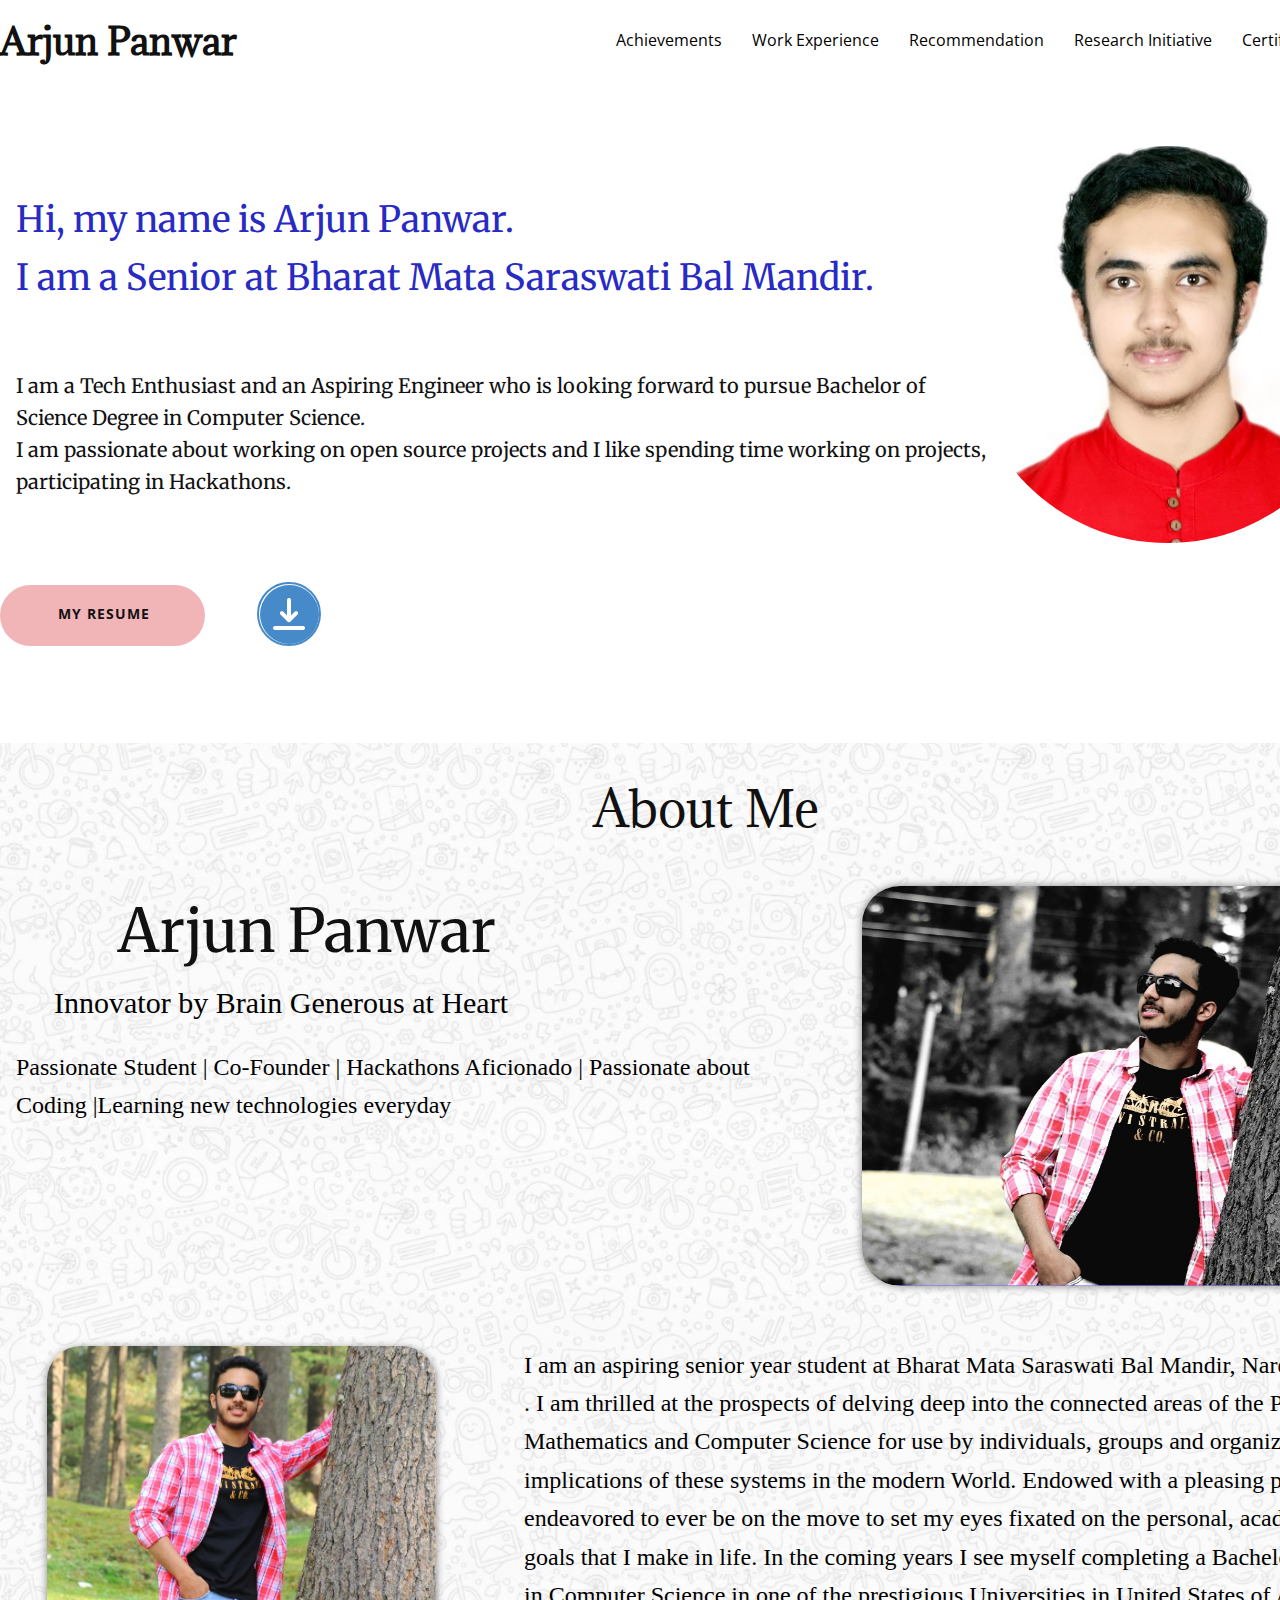
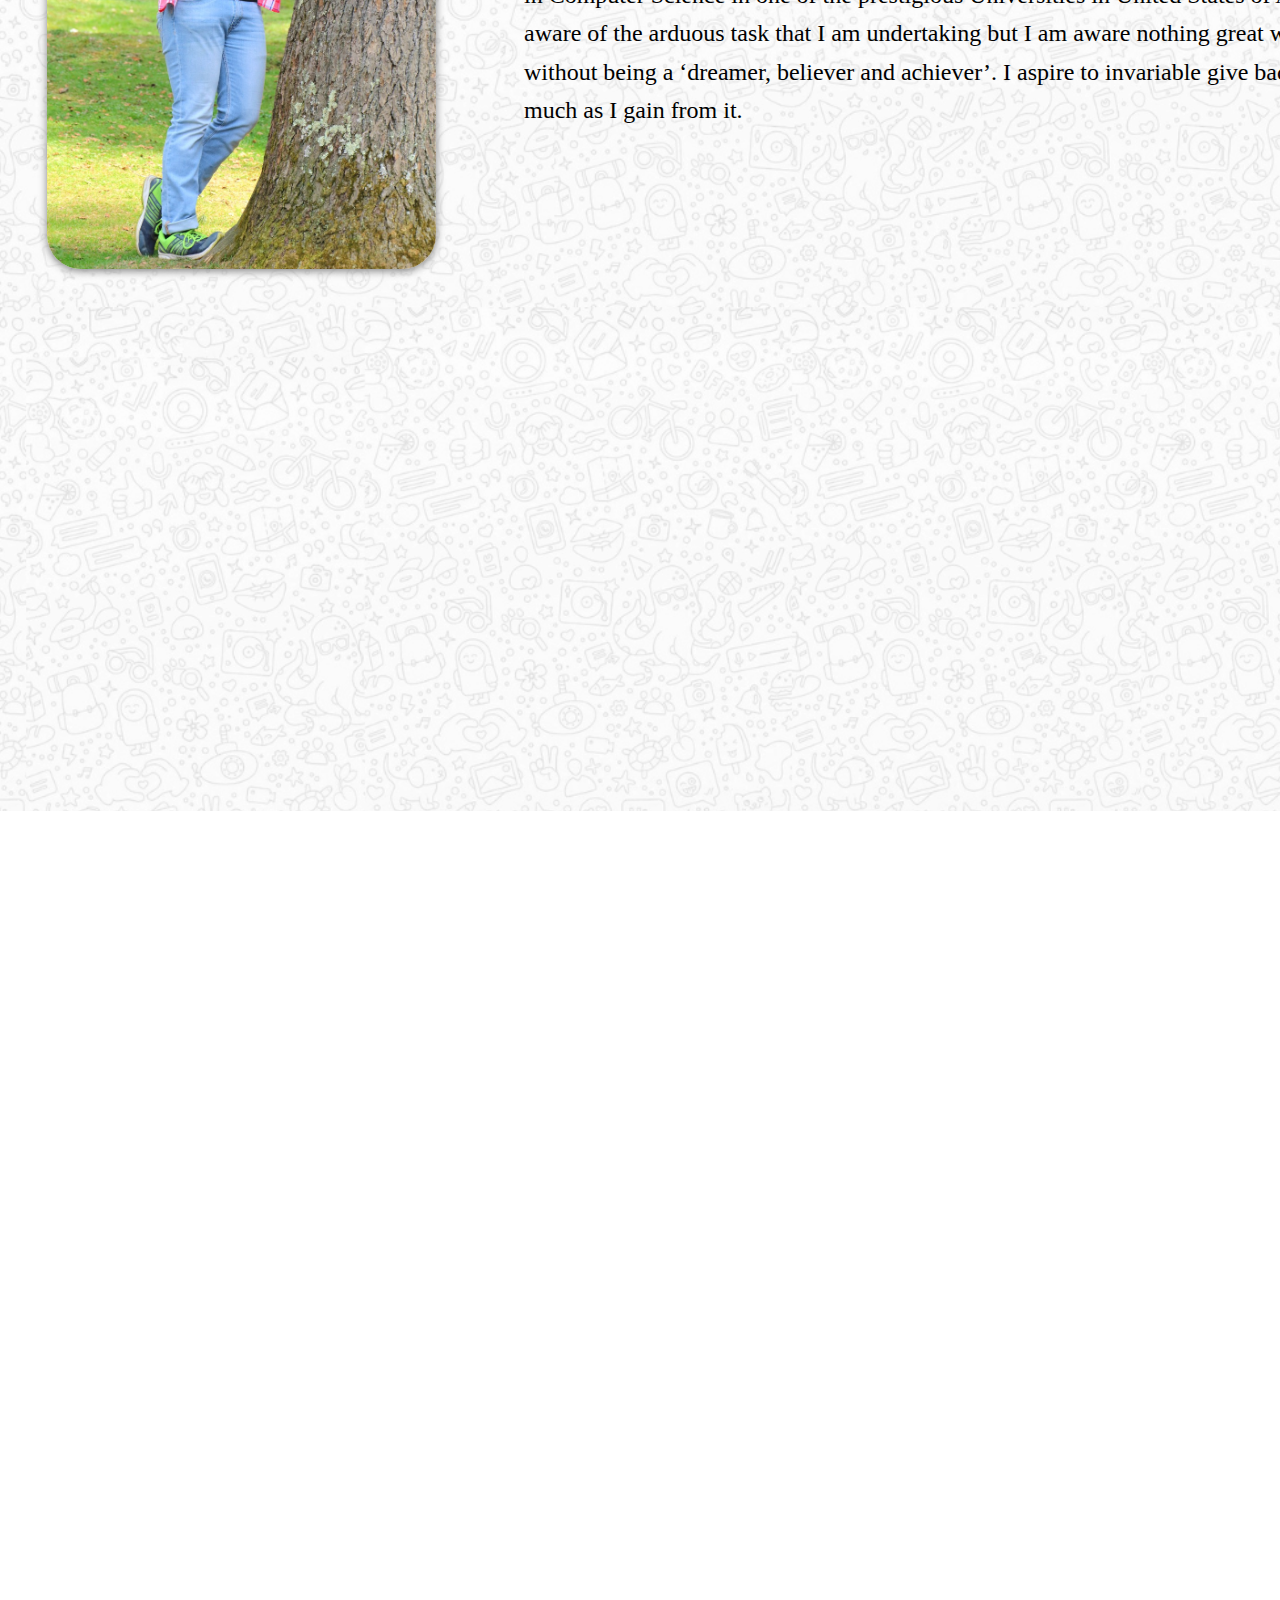
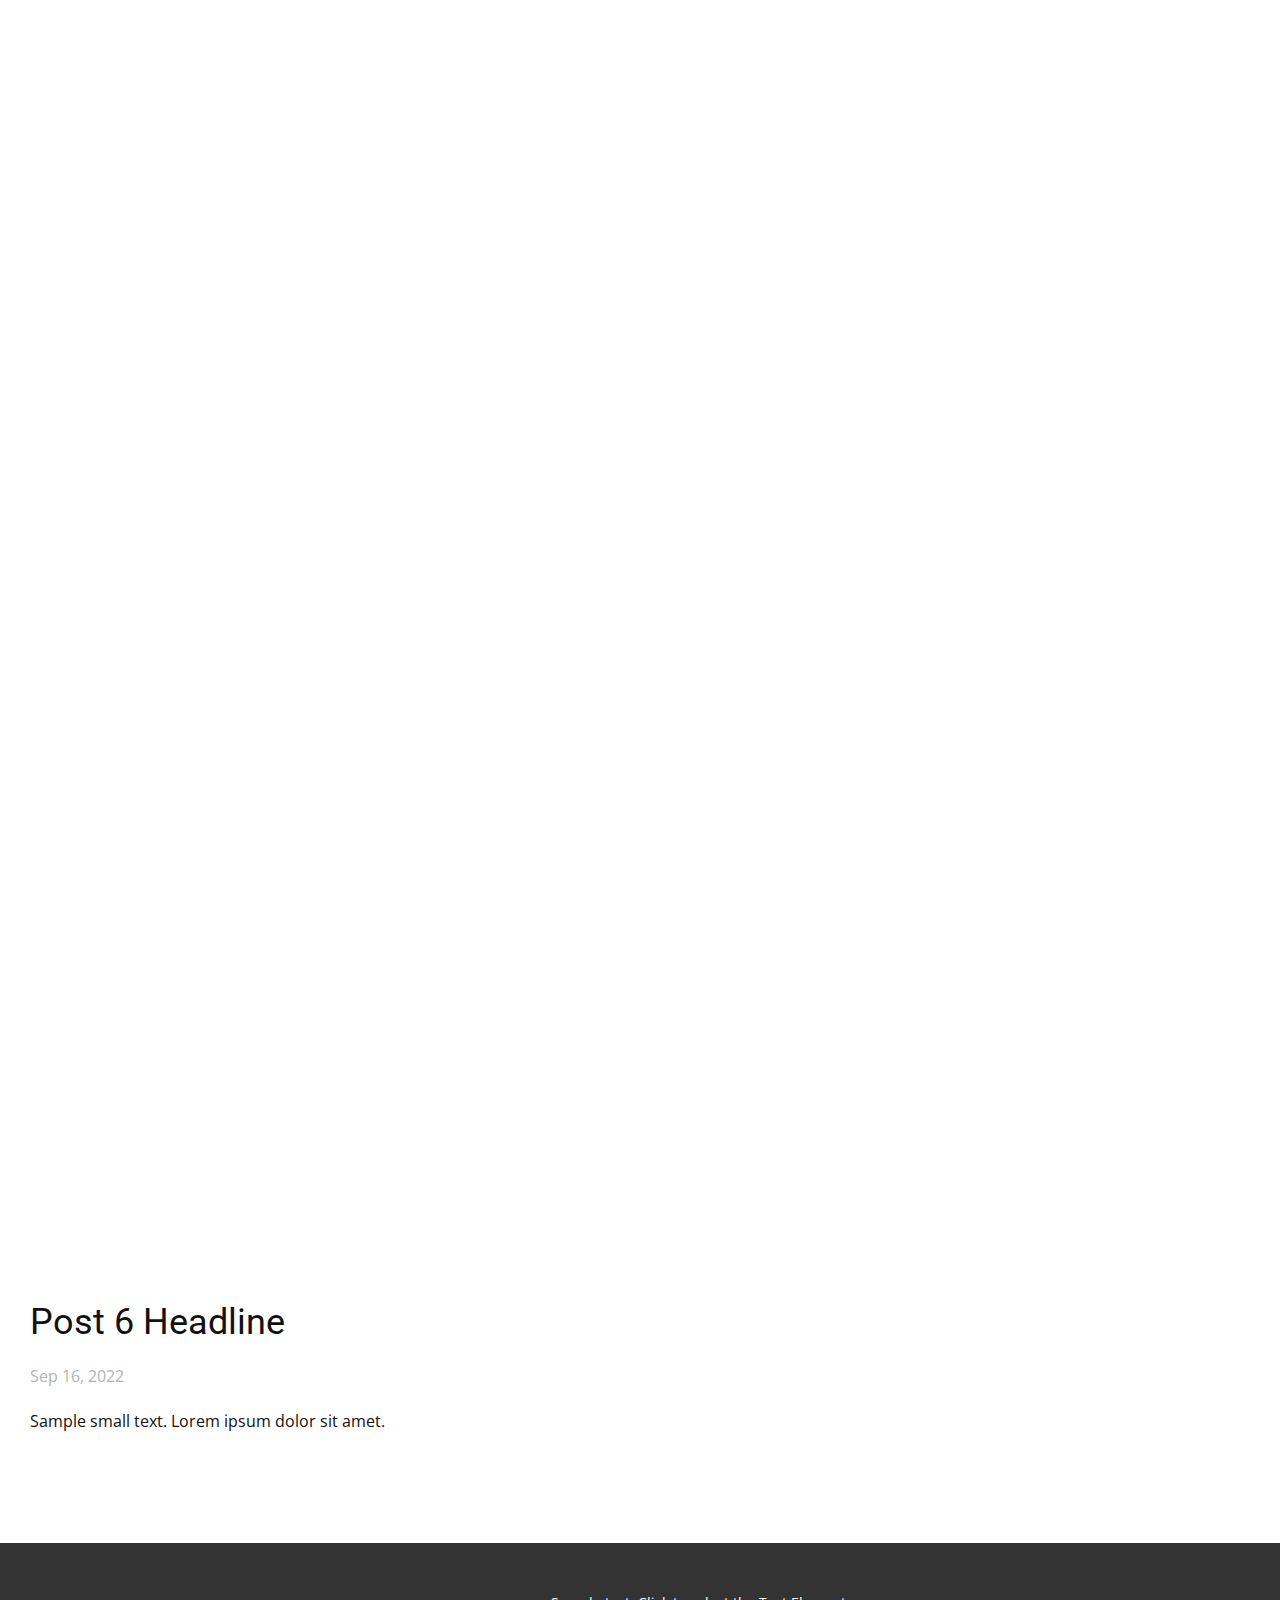
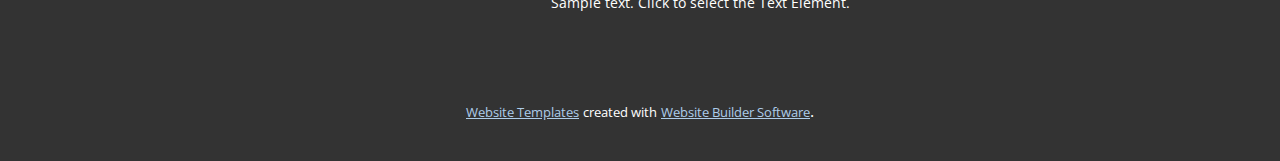
<file: blog/post-5.html>
<!doctype html>
<html style="font-size: 16px;" lang="en"><head>
    <meta name="viewport" content="width=device-width, initial-scale=1.0">
    <meta charset="utf-8">
    <meta name="keywords" content="Post 1 Headline">
    <meta name="description" content="">
    <title>Post 6 Headline</title>
    <link rel="stylesheet" href="../nicepage.css" media="screen">
<link rel="stylesheet" href="../Post-Template.css" media="screen">
    <script class="u-script" type="text/javascript" src="../jquery.js" defer=""></script>
    <script class="u-script" type="text/javascript" src="../nicepage.js" defer=""></script>
    <meta name="generator" content="Nicepage 4.18.4, nicepage.com">
    <link id="u-theme-google-font" rel="stylesheet" href="https://fonts.googleapis.com/css?family=Roboto:100,100i,300,300i,400,400i,500,500i,700,700i,900,900i|Open+Sans:300,300i,400,400i,500,500i,600,600i,700,700i,800,800i">
    <link id="u-page-google-font" rel="stylesheet" href="https://fonts.googleapis.com/css?family=Merriweather:300,300i,400,400i,700,700i,900,900i|Adamina:400">
    
    
    
    
    <script type="application/ld+json">{
		"@context": "http://schema.org",
		"@type": "Organization",
		"name": ""
}</script>
    <meta name="theme-color" content="#478ac9">
  </head>
  <body class="u-body u-xl-mode" data-lang="en"><header class="u-clearfix u-header u-header" id="sec-caa2"><div class="u-clearfix u-sheet u-sheet-1">
        <h2 class="u-align-justify u-custom-font u-text u-text-1">Arjun Panwar</h2>
        <nav class="u-menu u-menu-dropdown u-offcanvas u-menu-1">
          <div class="menu-collapse" style="font-size: 1rem; letter-spacing: 0px;">
            <a class="u-button-style u-custom-active-border-color u-custom-border u-custom-border-color u-custom-borders u-custom-hover-border-color u-custom-left-right-menu-spacing u-custom-padding-bottom u-custom-text-active-color u-custom-text-color u-custom-text-hover-color u-custom-top-bottom-menu-spacing u-nav-link u-text-active-palette-1-base u-text-hover-palette-2-base" href="#">
              <svg class="u-svg-link" viewBox="0 0 24 24"><use xmlns:xlink="http://www.w3.org/1999/xlink" xlink:href="#svg-c933"></use></svg>
              <svg class="u-svg-content" version="1.1" id="svg-c933" viewBox="0 0 16 16" x="0px" y="0px" xmlns:xlink="http://www.w3.org/1999/xlink" xmlns="http://www.w3.org/2000/svg"><g><rect y="1" width="16" height="2"></rect><rect y="7" width="16" height="2"></rect><rect y="13" width="16" height="2"></rect>
</g></svg>
            </a>
          </div>
          <div class="u-custom-menu u-nav-container">
            <ul class="u-nav u-spacing-30 u-unstyled u-nav-1"><li class="u-nav-item"><a class="u-border-2 u-border-active-palette-1-base u-border-hover-palette-1-light-1 u-border-no-left u-border-no-right u-border-no-top u-button-style u-nav-link u-text-active-black u-text-black u-text-hover-custom-color-1" href="../Achievements.html" target="_blank" style="padding: 6px 0px;">Achievements</a>
</li><li class="u-nav-item"><a class="u-border-2 u-border-active-palette-1-base u-border-hover-palette-1-light-1 u-border-no-left u-border-no-right u-border-no-top u-button-style u-nav-link u-text-active-black u-text-black u-text-hover-custom-color-1" href="../Work-Experience.html" style="padding: 6px 0px;">Work Experience</a>
</li><li class="u-nav-item"><a class="u-border-2 u-border-active-palette-1-base u-border-hover-palette-1-light-1 u-border-no-left u-border-no-right u-border-no-top u-button-style u-nav-link u-text-active-black u-text-black u-text-hover-custom-color-1" href="../Recommendation.html" target="_blank" style="padding: 6px 0px;">Recommendation</a>
</li><li class="u-nav-item"><a class="u-border-2 u-border-active-palette-1-base u-border-hover-palette-1-light-1 u-border-no-left u-border-no-right u-border-no-top u-button-style u-nav-link u-text-active-black u-text-black u-text-hover-custom-color-1" href="../Research-Initiative.html" style="padding: 6px 0px;">Research Initiative</a>
</li><li class="u-nav-item"><a class="u-border-2 u-border-active-palette-1-base u-border-hover-palette-1-light-1 u-border-no-left u-border-no-right u-border-no-top u-button-style u-nav-link u-text-active-black u-text-black u-text-hover-custom-color-1" style="padding: 6px 0px;">Certification</a>
</li></ul>
          </div>
          <div class="u-custom-menu u-nav-container-collapse">
            <div class="u-black u-container-style u-inner-container-layout u-opacity u-opacity-95 u-sidenav">
              <div class="u-inner-container-layout u-sidenav-overflow">
                <div class="u-menu-close"></div>
                <ul class="u-align-center u-nav u-popupmenu-items u-unstyled u-nav-2"><li class="u-nav-item"><a class="u-button-style u-nav-link" href="../Achievements.html" target="_blank">Achievements</a>
</li><li class="u-nav-item"><a class="u-button-style u-nav-link" href="../Work-Experience.html">Work Experience</a>
</li><li class="u-nav-item"><a class="u-button-style u-nav-link" href="../Recommendation.html" target="_blank">Recommendation</a>
</li><li class="u-nav-item"><a class="u-button-style u-nav-link" href="../Research-Initiative.html">Research Initiative</a>
</li><li class="u-nav-item"><a class="u-button-style u-nav-link">Certification</a>
</li></ul>
              </div>
            </div>
            <div class="u-black u-menu-overlay u-opacity u-opacity-70"></div>
          </div>
        </nav>
      </div></header>
    <section class="u-align-center u-clearfix u-section-1" id="sec-5332">
      <div class="u-clearfix u-sheet u-sheet-1"><!--post_details--><!--post_details_options_json--><!--{"source":""}--><!--/post_details_options_json--><!--blog_post-->
        <div class="u-container-style u-expanded-width u-post-details u-post-details-1">
          <div class="u-container-layout u-container-layout-1">
            <img class="u-hover-feature u-image u-image-circle u-image-1" src="../images/WhatsAppImage2022-09-16at11.39.47AM.jpeg" alt="" data-image-width="413" data-image-height="531">
            <p class="u-custom-font u-font-merriweather u-text u-text-1">
              <span class="u-text-custom-color-1" style="font-size: 2.25rem;">Hi, my name is Arjun Panwar.<br>I am a Senior at Bharat Mata Saraswati Bal Mandir.
              </span>
              <br>
              <br>
              <br>I am a Tech Enthusiast and an Aspiring Engineer who is looking forward to pursue Bachelor of Science Degree in Computer Science.&nbsp;<br>I am&nbsp;passionate about working on&nbsp;open source projects and I like spending time working on&nbsp;projects, participating in Hackathons.
            </p>
            <div class="u-palette-1-base u-preserve-proportions u-shape u-shape-circle u-shape-1"></div><span class="u-border-2 u-border-palette-1-base u-file-icon u-hover-feature u-icon u-icon-circle u-text-white u-icon-1"><img src="../images/3031707-88c3dcf1.png" alt=""></span>
            <a href="https://nicepage.com/c/food-restaurant-website-templates" class="u-border-none u-btn u-btn-round u-button-style u-hover-palette-2-light-1 u-palette-2-light-2 u-radius-50 u-btn-1"><span class="u-icon"></span>&nbsp;My Resume
            </a>
          </div>
        </div><!--/blog_post--><!--/post_details-->
      </div>
      
      
    </section>
    <section class="u-align-center u-clearfix u-section-2" id="carousel_b1b2">
      <div class="u-clearfix u-sheet u-sheet-1"><!--post_details--><!--post_details_options_json--><!--{"source":""}--><!--/post_details_options_json--><!--blog_post-->
        <div class="u-container-style u-post-details u-post-details-1">
          <div class="u-container-layout u-container-layout-1">
            <img class="u-image u-image-default u-opacity u-opacity-75 u-image-1" src="../images/Untitleddesign.png" alt="" data-image-width="1400" data-image-height="800">
            <h1 class="u-custom-font u-text u-text-1">About Me</h1>
            <img class="u-image u-image-round u-radius-38 u-image-2" src="../images/WhatsAppImage2022-09-16at12.14.16PM.jpeg" alt="" data-image-width="969" data-image-height="647">
            <p class="u-custom-font u-font-merriweather u-hover-feature u-text u-text-2">Arjun Panwar</p>
            <p class="u-custom-font u-font-georgia u-hover-feature u-text u-text-black u-text-3">
              <span style="font-size: 1.875rem;">Innovator by Brain Generous at Heart</span>
            </p>
            <p class="u-custom-font u-font-georgia u-hover-feature u-text u-text-black u-text-4">Passionate Student | Co-Founder | Hackathons Aficionado | Passionate about Coding |Learning new technologies everyday</p>
            <img class="u-image u-image-default u-opacity u-opacity-75 u-image-3" src="../images/Untitleddesign.png" alt="" data-image-width="1400" data-image-height="800">
            <img class="u-image u-image-round u-radius-34 u-image-4" src="../images/WhatsAppImage2022-09-16at12.14.16PM1.jpeg" alt="" data-image-width="853" data-image-height="1280">
            <p class="u-custom-font u-font-georgia u-hover-feature u-text u-text-black u-text-5"> I am an aspiring senior year student at Bharat Mata Saraswati Bal Mandir, Narela, New Delhi (India) . I am thrilled at the prospects of delving deep into the connected areas of the Pure Science, Mathematics and Computer Science for use by individuals, groups and organizations, and social implications of these systems in the modern World. Endowed with a pleasing personality I have endeavored to ever be on the move to set my eyes fixated on the personal, academic and professional goals that I make in life. In the coming years I see myself completing a Bachelor’s Degree Program in Computer Science in one of the prestigious Universities in United States of America. I am fully aware of the arduous task that I am undertaking but I am aware nothing great was ever accomplished without being a ‘dreamer, believer and achiever’. I aspire to invariable give back to the community as much as I gain from it.</p>
          </div>
        </div><!--/blog_post--><!--/post_details-->
      </div>
      
      
      
      
    </section>
    <section class="u-align-center u-clearfix u-section-3" id="sec-e33a">
      <div class="u-clearfix u-sheet u-valign-middle-md u-valign-middle-sm u-valign-middle-xs u-sheet-1"><!--post_details--><!--post_details_options_json--><!--{"source":""}--><!--/post_details_options_json--><!--blog_post-->
        <div class="u-container-style u-expanded-width u-post-details u-post-details-1">
          <div class="u-container-layout u-container-layout-1"><!--blog_post_header-->
            <h2 class="u-blog-control u-text u-text-1">Post 6 Headline</h2><!--/blog_post_header--><!--blog_post_metadata-->
            <div class="u-blog-control u-metadata u-text-grey-30 u-metadata-1"><!--blog_post_metadata_date-->
              <span class="u-meta-date u-meta-icon">Sep 16, 2022</span><!--/blog_post_metadata_date--><!--blog_post_metadata_category-->
              <!--/blog_post_metadata_category--><!--blog_post_metadata_comments-->
              <!--/blog_post_metadata_comments-->
            </div><!--/blog_post_metadata--><!--blog_post_content-->
            <div class="u-align-justify u-blog-control u-post-content u-text u-text-2 fr-view">
  Sample small text. Lorem ipsum dolor sit amet.
  </div><!--/blog_post_content-->
          </div>
        </div><!--/blog_post--><!--/post_details-->
      </div>
    </section>
    
    
    <footer class="u-align-center u-clearfix u-footer u-grey-80 u-footer" id="sec-1018"><div class="u-clearfix u-sheet u-sheet-1">
        <p class="u-small-text u-text u-text-variant u-text-1">Sample text. Click to select the Text Element.</p>
      </div></footer>
    <section class="u-backlink u-clearfix u-grey-80">
      <a class="u-link" href="https://nicepage.com/website-templates" target="_blank">
        <span>Website Templates</span>
      </a>
      <p class="u-text">
        <span>created with</span>
      </p>
      <a class="u-link" href="" target="_blank">
        <span>Website Builder Software</span>
      </a>. 
    </section>
  
</body></html>
</file>
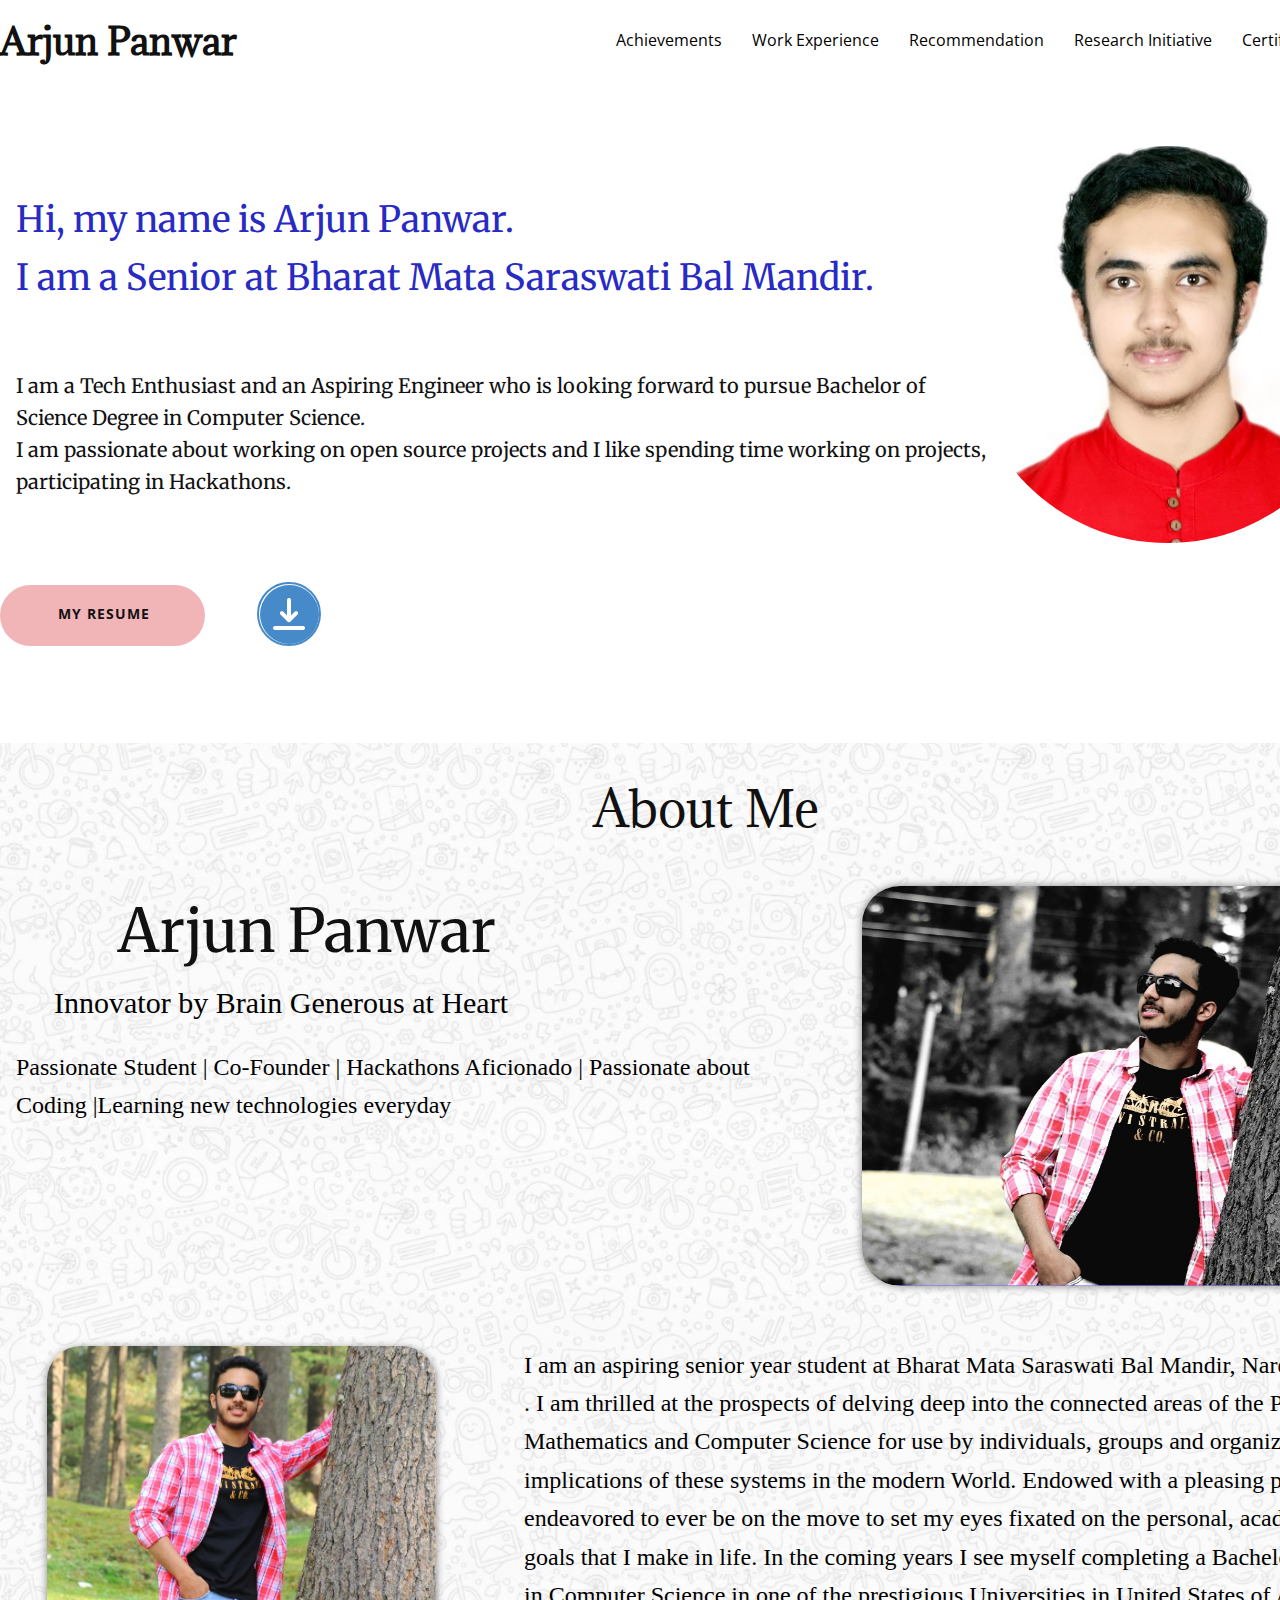
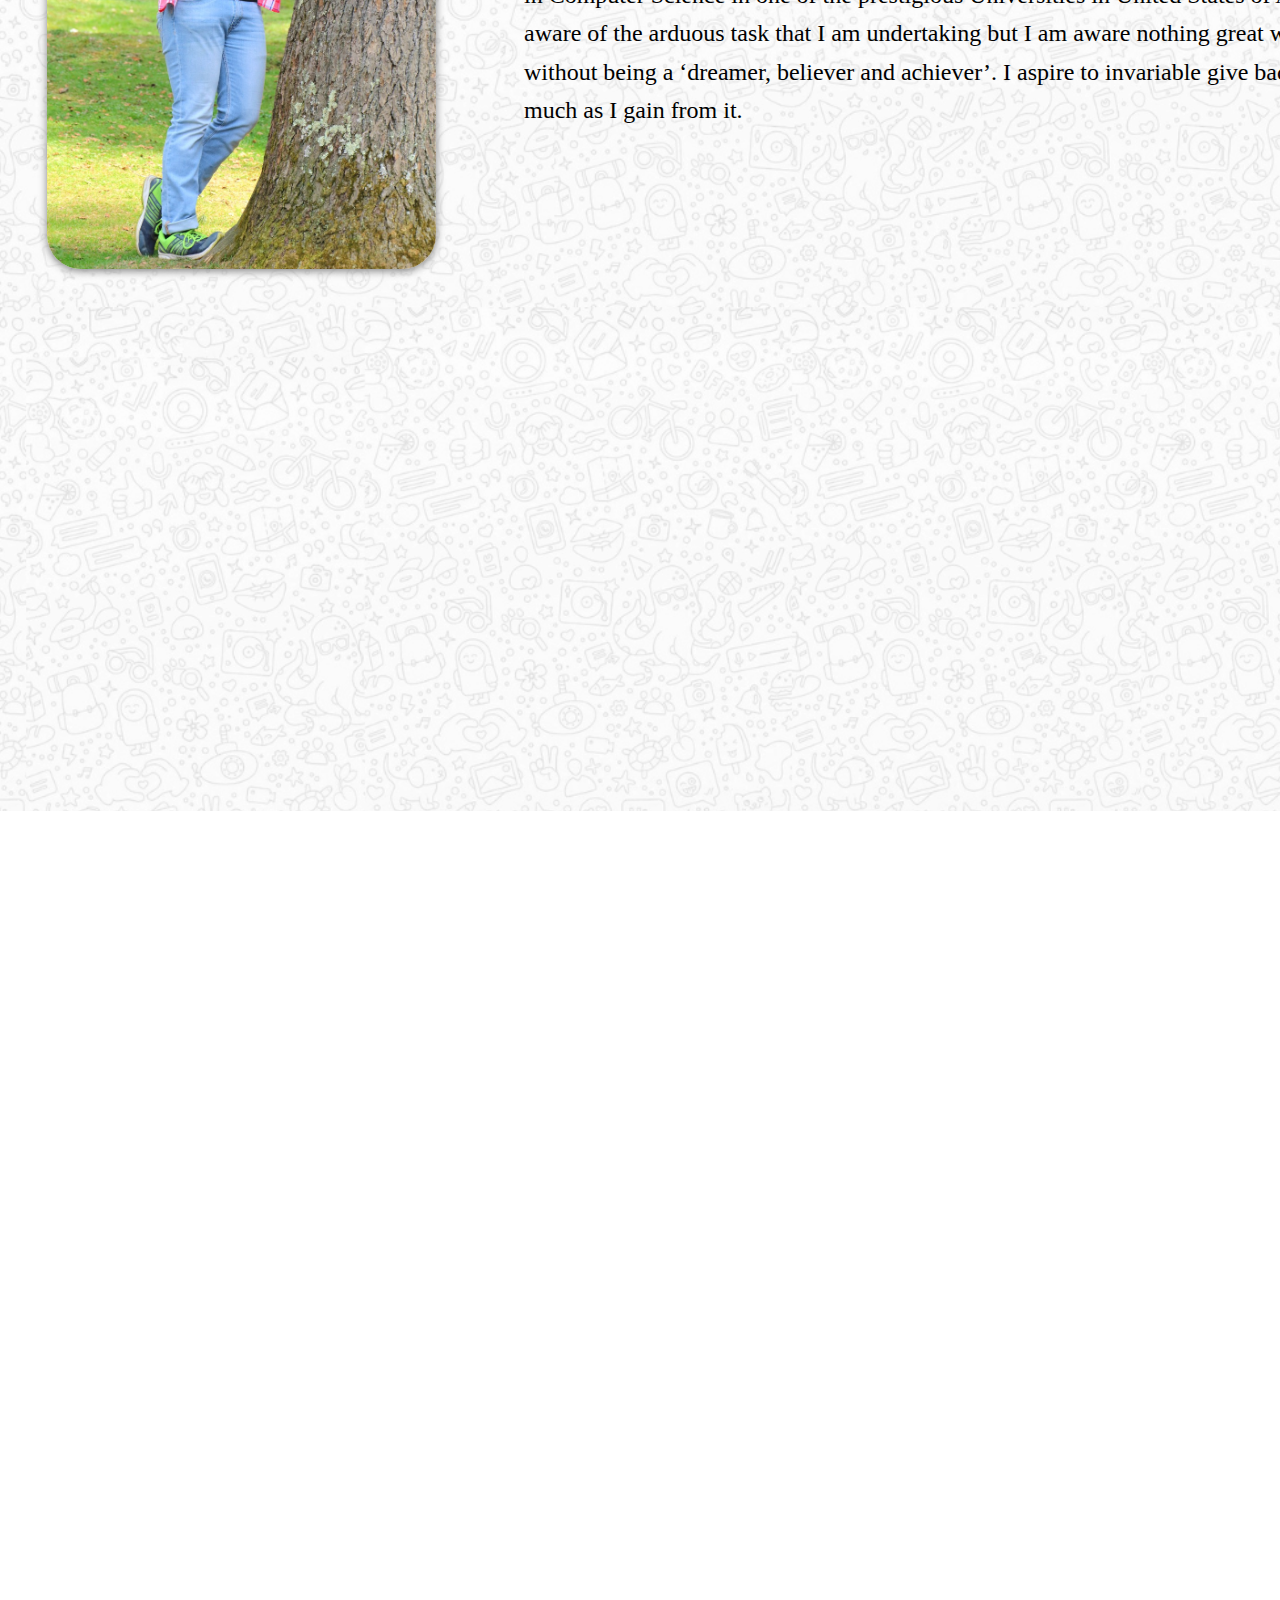
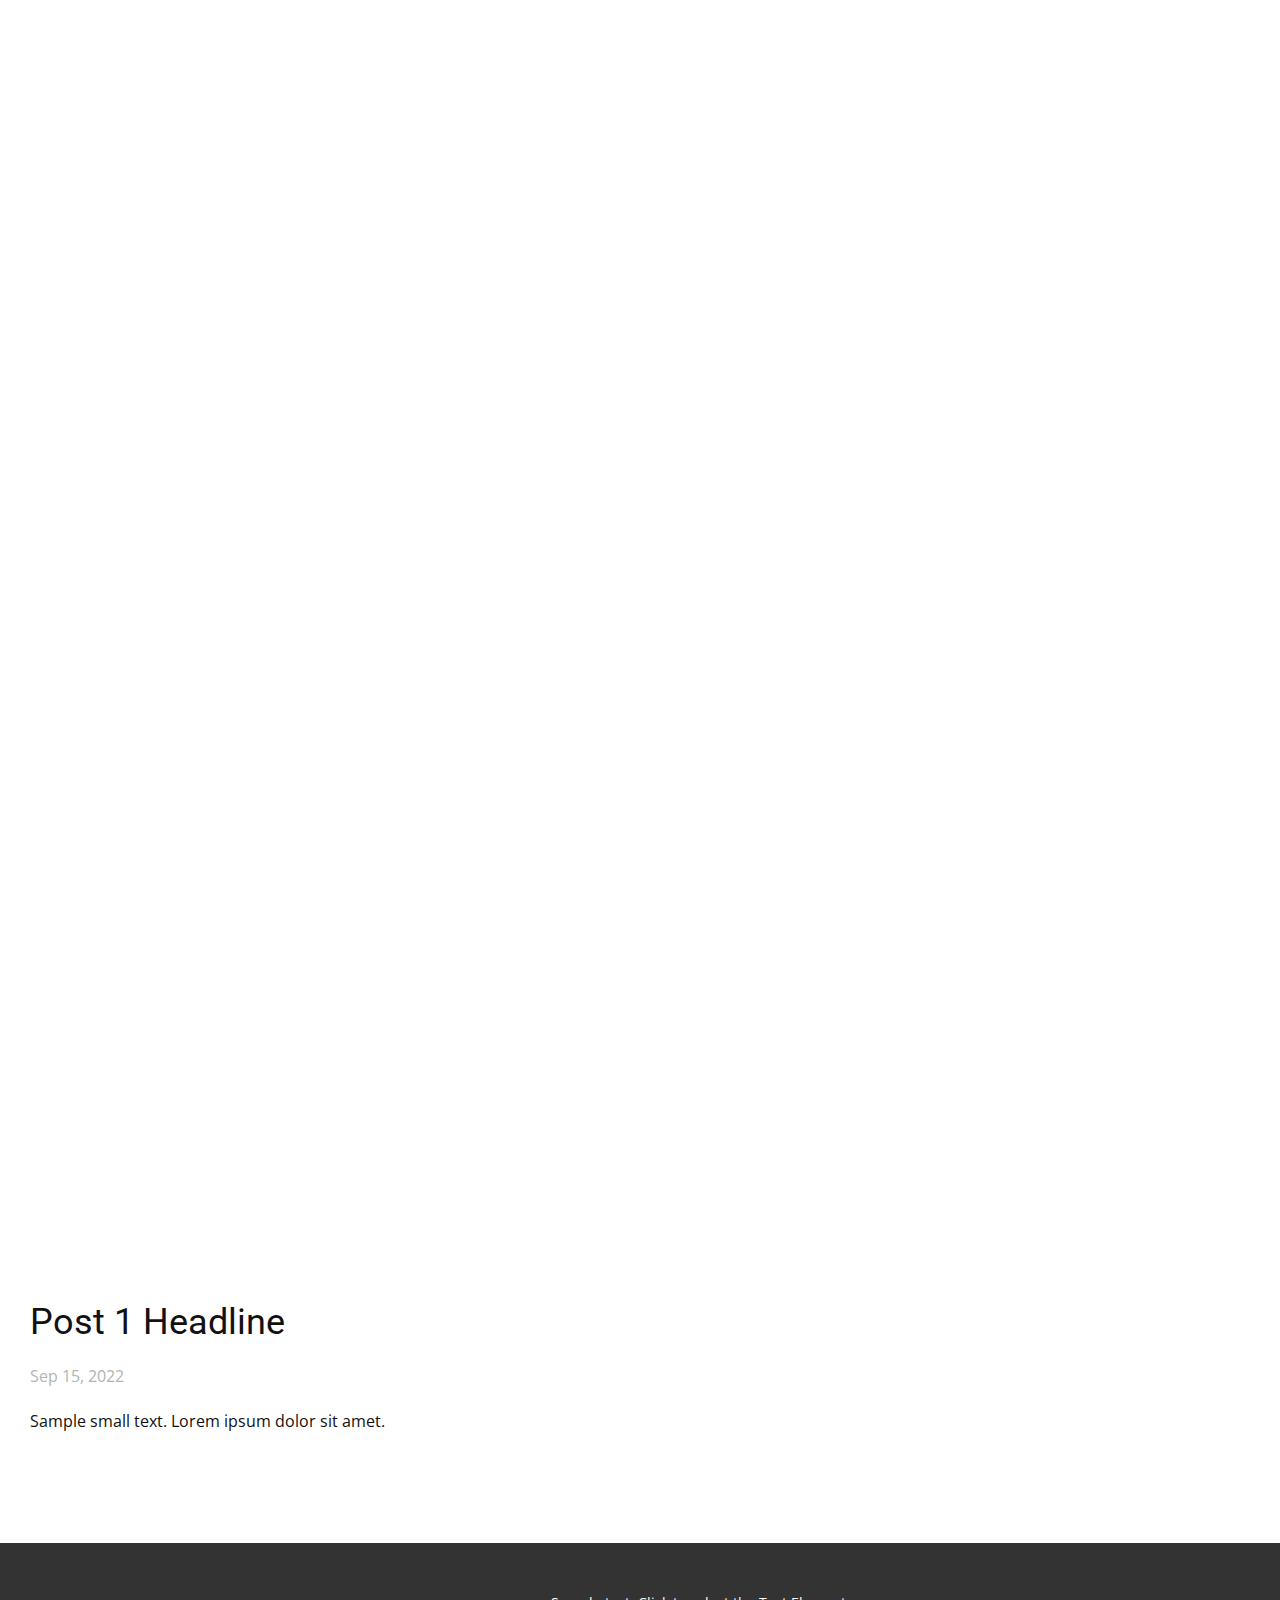
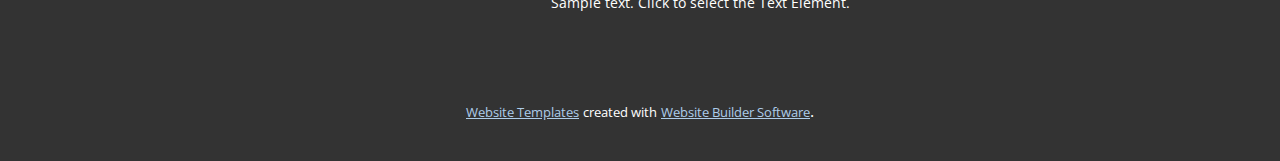
<file: blog/post.html>
<!doctype html>
<html style="font-size: 16px;" lang="en"><head>
    <meta name="viewport" content="width=device-width, initial-scale=1.0">
    <meta charset="utf-8">
    <meta name="keywords" content="Post 1 Headline">
    <meta name="description" content="">
    <title>Post 1 Headline</title>
    <link rel="stylesheet" href="../nicepage.css" media="screen">
<link rel="stylesheet" href="../Post-Template.css" media="screen">
    <script class="u-script" type="text/javascript" src="../jquery.js" defer=""></script>
    <script class="u-script" type="text/javascript" src="../nicepage.js" defer=""></script>
    <meta name="generator" content="Nicepage 4.18.4, nicepage.com">
    <link id="u-theme-google-font" rel="stylesheet" href="https://fonts.googleapis.com/css?family=Roboto:100,100i,300,300i,400,400i,500,500i,700,700i,900,900i|Open+Sans:300,300i,400,400i,500,500i,600,600i,700,700i,800,800i">
    <link id="u-page-google-font" rel="stylesheet" href="https://fonts.googleapis.com/css?family=Merriweather:300,300i,400,400i,700,700i,900,900i|Adamina:400">
    
    
    
    
    <script type="application/ld+json">{
		"@context": "http://schema.org",
		"@type": "Organization",
		"name": ""
}</script>
    <meta name="theme-color" content="#478ac9">
  </head>
  <body class="u-body u-xl-mode" data-lang="en"><header class="u-clearfix u-header u-header" id="sec-caa2"><div class="u-clearfix u-sheet u-sheet-1">
        <h2 class="u-align-justify u-custom-font u-text u-text-1">Arjun Panwar</h2>
        <nav class="u-menu u-menu-dropdown u-offcanvas u-menu-1">
          <div class="menu-collapse" style="font-size: 1rem; letter-spacing: 0px;">
            <a class="u-button-style u-custom-active-border-color u-custom-border u-custom-border-color u-custom-borders u-custom-hover-border-color u-custom-left-right-menu-spacing u-custom-padding-bottom u-custom-text-active-color u-custom-text-color u-custom-text-hover-color u-custom-top-bottom-menu-spacing u-nav-link u-text-active-palette-1-base u-text-hover-palette-2-base" href="#">
              <svg class="u-svg-link" viewBox="0 0 24 24"><use xmlns:xlink="http://www.w3.org/1999/xlink" xlink:href="#svg-c933"></use></svg>
              <svg class="u-svg-content" version="1.1" id="svg-c933" viewBox="0 0 16 16" x="0px" y="0px" xmlns:xlink="http://www.w3.org/1999/xlink" xmlns="http://www.w3.org/2000/svg"><g><rect y="1" width="16" height="2"></rect><rect y="7" width="16" height="2"></rect><rect y="13" width="16" height="2"></rect>
</g></svg>
            </a>
          </div>
          <div class="u-custom-menu u-nav-container">
            <ul class="u-nav u-spacing-30 u-unstyled u-nav-1"><li class="u-nav-item"><a class="u-border-2 u-border-active-palette-1-base u-border-hover-palette-1-light-1 u-border-no-left u-border-no-right u-border-no-top u-button-style u-nav-link u-text-active-black u-text-black u-text-hover-custom-color-1" href="../Achievements.html" target="_blank" style="padding: 6px 0px;">Achievements</a>
</li><li class="u-nav-item"><a class="u-border-2 u-border-active-palette-1-base u-border-hover-palette-1-light-1 u-border-no-left u-border-no-right u-border-no-top u-button-style u-nav-link u-text-active-black u-text-black u-text-hover-custom-color-1" href="../Work-Experience.html" style="padding: 6px 0px;">Work Experience</a>
</li><li class="u-nav-item"><a class="u-border-2 u-border-active-palette-1-base u-border-hover-palette-1-light-1 u-border-no-left u-border-no-right u-border-no-top u-button-style u-nav-link u-text-active-black u-text-black u-text-hover-custom-color-1" href="../Recommendation.html" target="_blank" style="padding: 6px 0px;">Recommendation</a>
</li><li class="u-nav-item"><a class="u-border-2 u-border-active-palette-1-base u-border-hover-palette-1-light-1 u-border-no-left u-border-no-right u-border-no-top u-button-style u-nav-link u-text-active-black u-text-black u-text-hover-custom-color-1" href="../Research-Initiative.html" style="padding: 6px 0px;">Research Initiative</a>
</li><li class="u-nav-item"><a class="u-border-2 u-border-active-palette-1-base u-border-hover-palette-1-light-1 u-border-no-left u-border-no-right u-border-no-top u-button-style u-nav-link u-text-active-black u-text-black u-text-hover-custom-color-1" style="padding: 6px 0px;">Certification</a>
</li></ul>
          </div>
          <div class="u-custom-menu u-nav-container-collapse">
            <div class="u-black u-container-style u-inner-container-layout u-opacity u-opacity-95 u-sidenav">
              <div class="u-inner-container-layout u-sidenav-overflow">
                <div class="u-menu-close"></div>
                <ul class="u-align-center u-nav u-popupmenu-items u-unstyled u-nav-2"><li class="u-nav-item"><a class="u-button-style u-nav-link" href="../Achievements.html" target="_blank">Achievements</a>
</li><li class="u-nav-item"><a class="u-button-style u-nav-link" href="../Work-Experience.html">Work Experience</a>
</li><li class="u-nav-item"><a class="u-button-style u-nav-link" href="../Recommendation.html" target="_blank">Recommendation</a>
</li><li class="u-nav-item"><a class="u-button-style u-nav-link" href="../Research-Initiative.html">Research Initiative</a>
</li><li class="u-nav-item"><a class="u-button-style u-nav-link">Certification</a>
</li></ul>
              </div>
            </div>
            <div class="u-black u-menu-overlay u-opacity u-opacity-70"></div>
          </div>
        </nav>
      </div></header>
    <section class="u-align-center u-clearfix u-section-1" id="sec-5332">
      <div class="u-clearfix u-sheet u-sheet-1"><!--post_details--><!--post_details_options_json--><!--{"source":""}--><!--/post_details_options_json--><!--blog_post-->
        <div class="u-container-style u-expanded-width u-post-details u-post-details-1">
          <div class="u-container-layout u-container-layout-1">
            <img class="u-hover-feature u-image u-image-circle u-image-1" src="../images/WhatsAppImage2022-09-16at11.39.47AM.jpeg" alt="" data-image-width="413" data-image-height="531">
            <p class="u-custom-font u-font-merriweather u-text u-text-1">
              <span class="u-text-custom-color-1" style="font-size: 2.25rem;">Hi, my name is Arjun Panwar.<br>I am a Senior at Bharat Mata Saraswati Bal Mandir.
              </span>
              <br>
              <br>
              <br>I am a Tech Enthusiast and an Aspiring Engineer who is looking forward to pursue Bachelor of Science Degree in Computer Science.&nbsp;<br>I am&nbsp;passionate about working on&nbsp;open source projects and I like spending time working on&nbsp;projects, participating in Hackathons.
            </p>
            <div class="u-palette-1-base u-preserve-proportions u-shape u-shape-circle u-shape-1"></div><span class="u-border-2 u-border-palette-1-base u-file-icon u-hover-feature u-icon u-icon-circle u-text-white u-icon-1"><img src="../images/3031707-88c3dcf1.png" alt=""></span>
            <a href="https://nicepage.com/c/food-restaurant-website-templates" class="u-border-none u-btn u-btn-round u-button-style u-hover-palette-2-light-1 u-palette-2-light-2 u-radius-50 u-btn-1"><span class="u-icon"></span>&nbsp;My Resume
            </a>
          </div>
        </div><!--/blog_post--><!--/post_details-->
      </div>
      
      
    </section>
    <section class="u-align-center u-clearfix u-section-2" id="carousel_b1b2">
      <div class="u-clearfix u-sheet u-sheet-1"><!--post_details--><!--post_details_options_json--><!--{"source":""}--><!--/post_details_options_json--><!--blog_post-->
        <div class="u-container-style u-post-details u-post-details-1">
          <div class="u-container-layout u-container-layout-1">
            <img class="u-image u-image-default u-opacity u-opacity-75 u-image-1" src="../images/Untitleddesign.png" alt="" data-image-width="1400" data-image-height="800">
            <h1 class="u-custom-font u-text u-text-1">About Me</h1>
            <img class="u-image u-image-round u-radius-38 u-image-2" src="../images/WhatsAppImage2022-09-16at12.14.16PM.jpeg" alt="" data-image-width="969" data-image-height="647">
            <p class="u-custom-font u-font-merriweather u-hover-feature u-text u-text-2">Arjun Panwar</p>
            <p class="u-custom-font u-font-georgia u-hover-feature u-text u-text-black u-text-3">
              <span style="font-size: 1.875rem;">Innovator by Brain Generous at Heart</span>
            </p>
            <p class="u-custom-font u-font-georgia u-hover-feature u-text u-text-black u-text-4">Passionate Student | Co-Founder | Hackathons Aficionado | Passionate about Coding |Learning new technologies everyday</p>
            <img class="u-image u-image-default u-opacity u-opacity-75 u-image-3" src="../images/Untitleddesign.png" alt="" data-image-width="1400" data-image-height="800">
            <img class="u-image u-image-round u-radius-34 u-image-4" src="../images/WhatsAppImage2022-09-16at12.14.16PM1.jpeg" alt="" data-image-width="853" data-image-height="1280">
            <p class="u-custom-font u-font-georgia u-hover-feature u-text u-text-black u-text-5"> I am an aspiring senior year student at Bharat Mata Saraswati Bal Mandir, Narela, New Delhi (India) . I am thrilled at the prospects of delving deep into the connected areas of the Pure Science, Mathematics and Computer Science for use by individuals, groups and organizations, and social implications of these systems in the modern World. Endowed with a pleasing personality I have endeavored to ever be on the move to set my eyes fixated on the personal, academic and professional goals that I make in life. In the coming years I see myself completing a Bachelor’s Degree Program in Computer Science in one of the prestigious Universities in United States of America. I am fully aware of the arduous task that I am undertaking but I am aware nothing great was ever accomplished without being a ‘dreamer, believer and achiever’. I aspire to invariable give back to the community as much as I gain from it.</p>
          </div>
        </div><!--/blog_post--><!--/post_details-->
      </div>
      
      
      
      
    </section>
    <section class="u-align-center u-clearfix u-section-3" id="sec-e33a">
      <div class="u-clearfix u-sheet u-valign-middle-md u-valign-middle-sm u-valign-middle-xs u-sheet-1"><!--post_details--><!--post_details_options_json--><!--{"source":""}--><!--/post_details_options_json--><!--blog_post-->
        <div class="u-container-style u-expanded-width u-post-details u-post-details-1">
          <div class="u-container-layout u-container-layout-1"><!--blog_post_header-->
            <h2 class="u-blog-control u-text u-text-1">Post 1 Headline</h2><!--/blog_post_header--><!--blog_post_metadata-->
            <div class="u-blog-control u-metadata u-text-grey-30 u-metadata-1"><!--blog_post_metadata_date-->
              <span class="u-meta-date u-meta-icon">Sep 15, 2022</span><!--/blog_post_metadata_date--><!--blog_post_metadata_category-->
              <!--/blog_post_metadata_category--><!--blog_post_metadata_comments-->
              <!--/blog_post_metadata_comments-->
            </div><!--/blog_post_metadata--><!--blog_post_content-->
            <div class="u-align-justify u-blog-control u-post-content u-text u-text-2 fr-view">
  Sample small text. Lorem ipsum dolor sit amet.
  </div><!--/blog_post_content-->
          </div>
        </div><!--/blog_post--><!--/post_details-->
      </div>
    </section>
    
    
    <footer class="u-align-center u-clearfix u-footer u-grey-80 u-footer" id="sec-1018"><div class="u-clearfix u-sheet u-sheet-1">
        <p class="u-small-text u-text u-text-variant u-text-1">Sample text. Click to select the Text Element.</p>
      </div></footer>
    <section class="u-backlink u-clearfix u-grey-80">
      <a class="u-link" href="https://nicepage.com/website-templates" target="_blank">
        <span>Website Templates</span>
      </a>
      <p class="u-text">
        <span>created with</span>
      </p>
      <a class="u-link" href="" target="_blank">
        <span>Website Builder Software</span>
      </a>. 
    </section>
  
</body></html>
</file>
